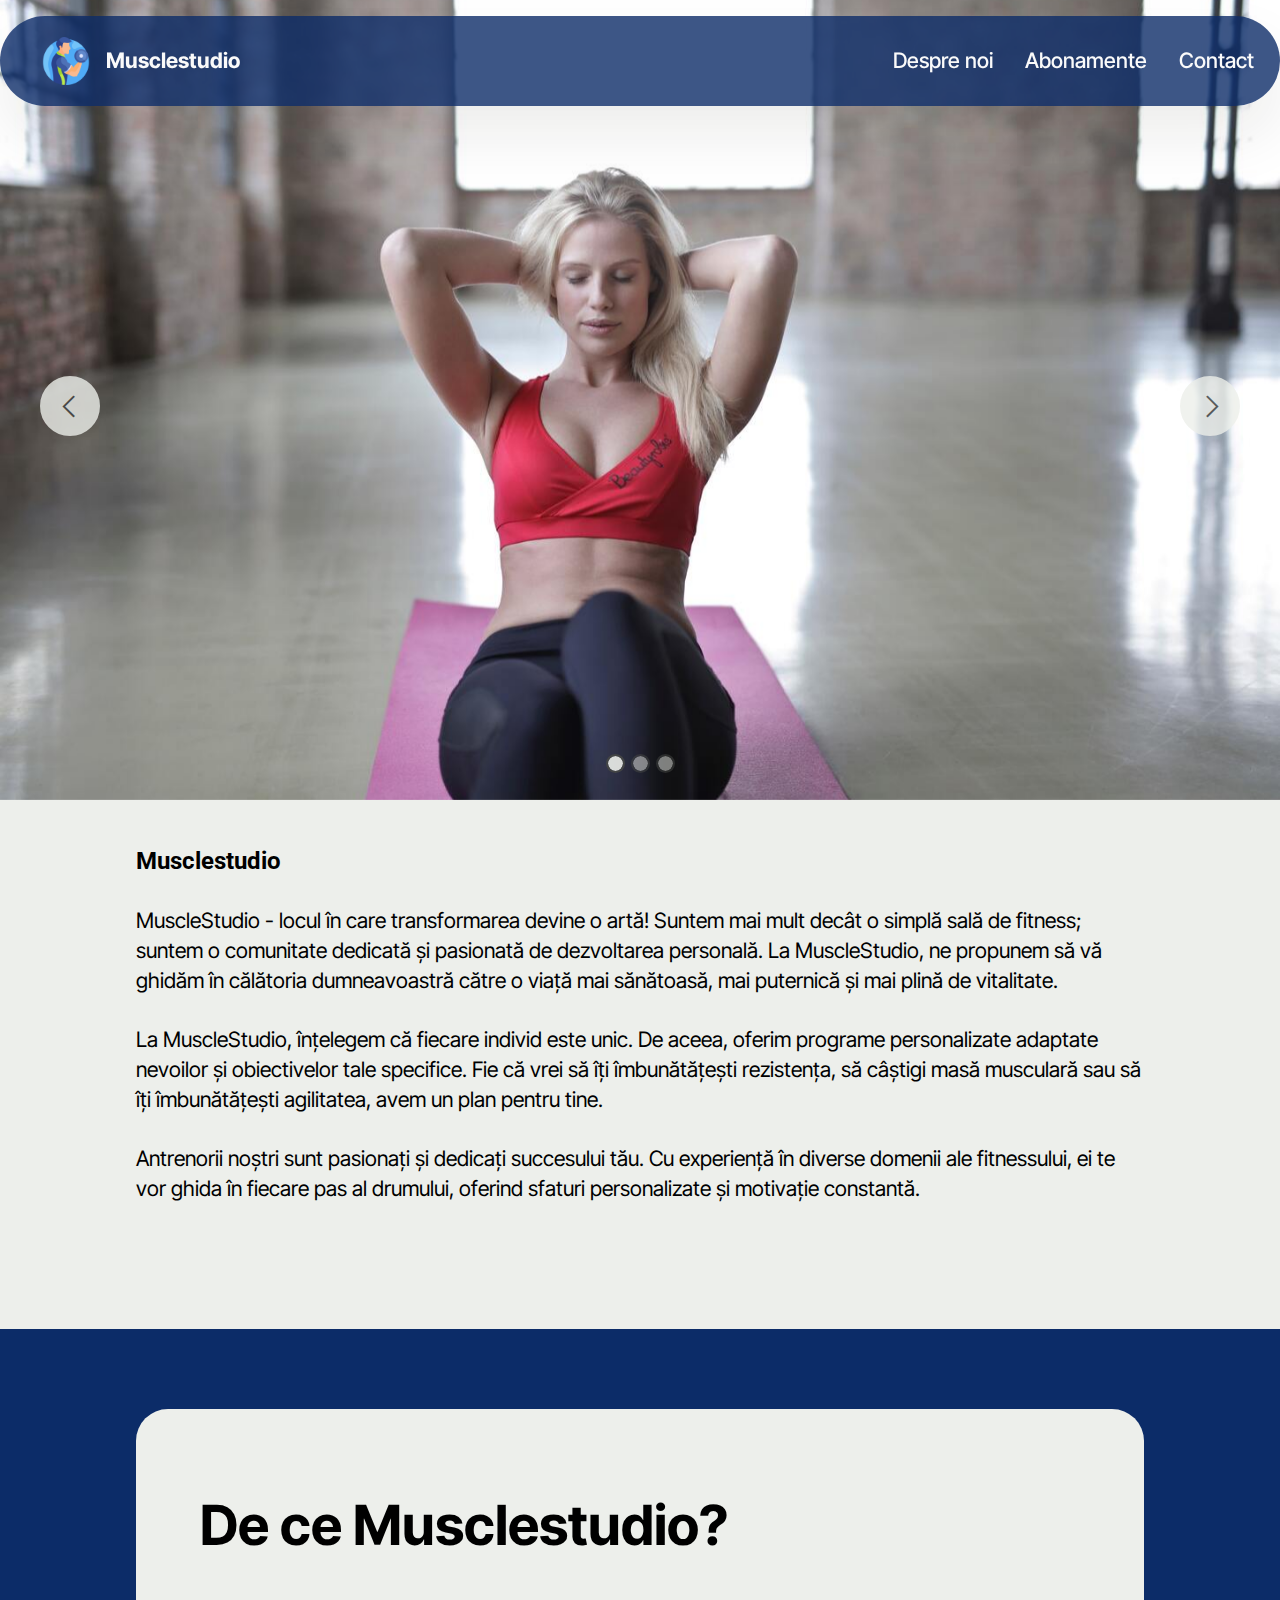
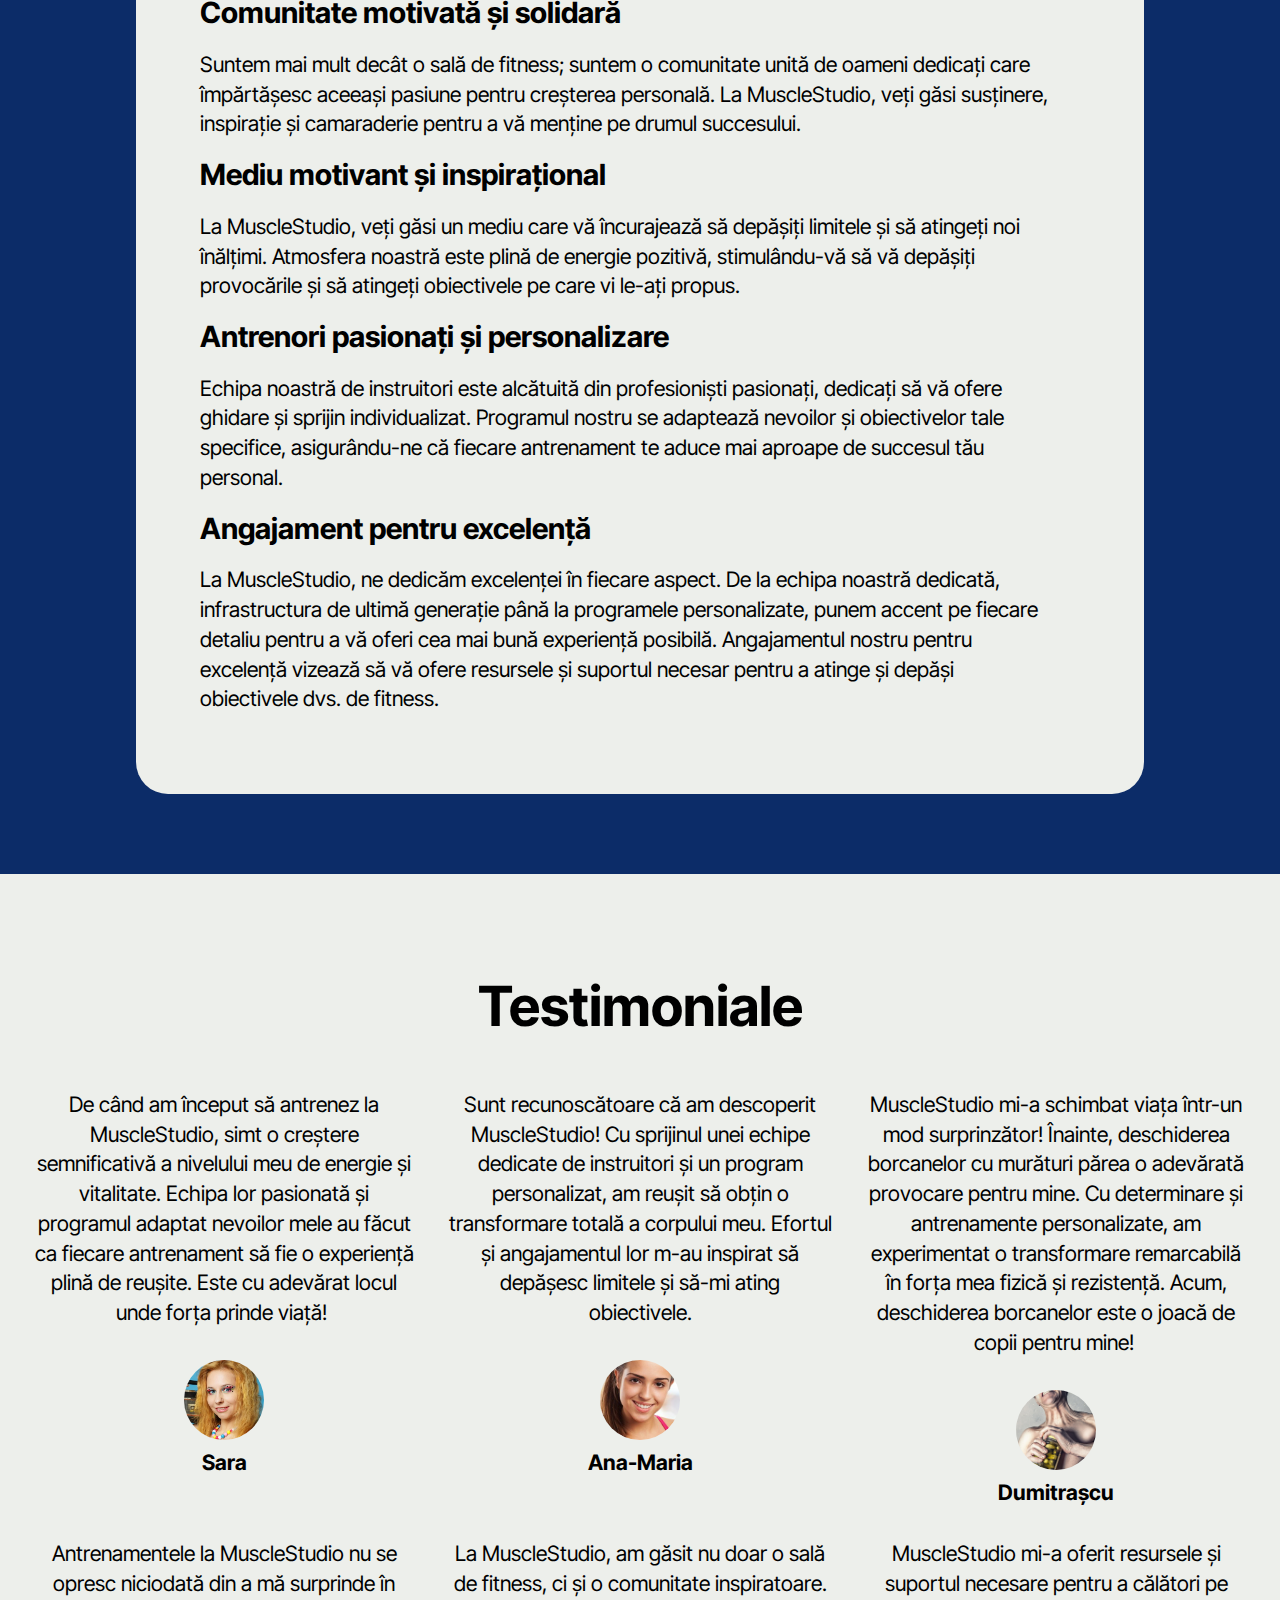
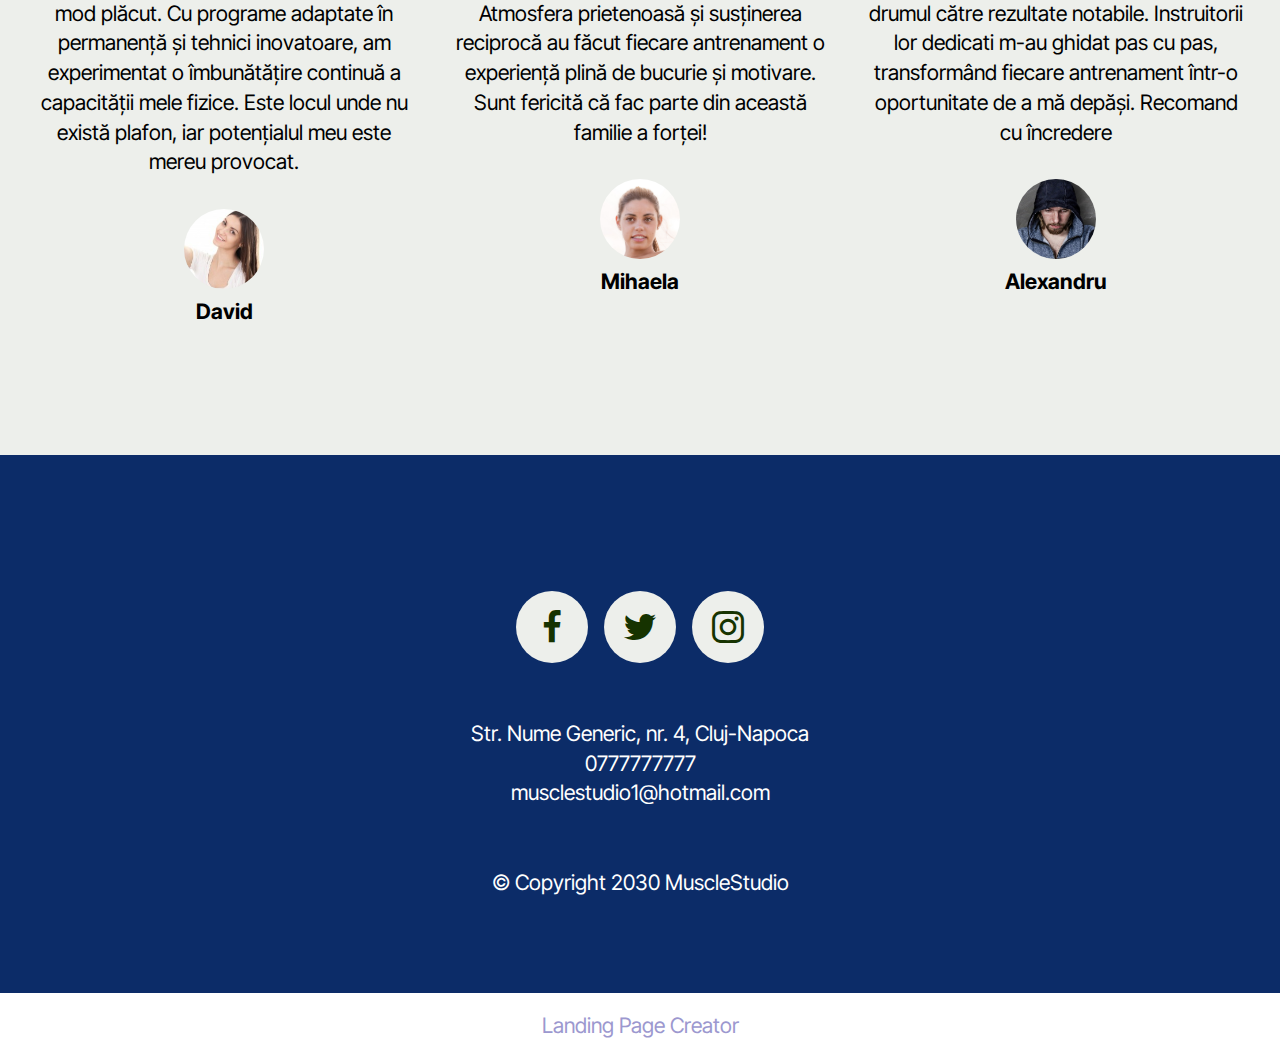
<file: index.html>
<!DOCTYPE html>
<html  >
<head>
  <!-- Site made with Mobirise Website Builder v5.9.13, https://mobirise.com -->
  <meta charset="UTF-8">
  <meta http-equiv="X-UA-Compatible" content="IE=edge">
  <meta name="generator" content="Mobirise v5.9.13, mobirise.com">
  <meta name="viewport" content="width=device-width, initial-scale=1, minimum-scale=1">
  <link rel="shortcut icon" href="assets/images/fitness.png" type="image/x-icon">
  <meta name="description" content="">
  
  
  <title>Despre noi</title>
  <link rel="stylesheet" href="assets/web/assets/mobirise-icons2/mobirise2.css">
  <link rel="stylesheet" href="assets/bootstrap/css/bootstrap.min.css">
  <link rel="stylesheet" href="assets/bootstrap/css/bootstrap-grid.min.css">
  <link rel="stylesheet" href="assets/bootstrap/css/bootstrap-reboot.min.css">
  <link rel="stylesheet" href="assets/dropdown/css/style.css">
  <link rel="stylesheet" href="assets/socicon/css/styles.css">
  <link rel="stylesheet" href="assets/theme/css/style.css">
  <link rel="preload" href="https://fonts.googleapis.com/css?family=Roboto:100,100i,300,300i,400,400i,500,500i,700,700i,900,900i&display=swap" as="style" onload="this.onload=null;this.rel='stylesheet'">
  <noscript><link rel="stylesheet" href="https://fonts.googleapis.com/css?family=Roboto:100,100i,300,300i,400,400i,500,500i,700,700i,900,900i&display=swap"></noscript>
  <link rel="preload" href="https://fonts.googleapis.com/css2?family=Inter+Tight:wght@400;700&display=swap&display=swap" as="style" onload="this.onload=null;this.rel='stylesheet'">
  <noscript><link rel="stylesheet" href="https://fonts.googleapis.com/css2?family=Inter+Tight:wght@400;700&display=swap&display=swap"></noscript>
  <link rel="preload" as="style" href="assets/mobirise/css/mbr-additional.css?v=heJkqC"><link rel="stylesheet" href="assets/mobirise/css/mbr-additional.css?v=heJkqC" type="text/css">

  
  
  
</head>
<body>
  
  <section data-bs-version="5.1" class="menu menu1 cid-u1gtDlePNn" once="menu" id="menu01-m">
	

	<nav class="navbar navbar-dropdown navbar-fixed-top navbar-expand-lg">
		<div class="container">
			<div class="navbar-brand">
				<span class="navbar-logo">
					<a href="https://mobiri.se">
						<img src="assets/images/fitness.png" alt="Mobirise Website Builder" style="height: 3rem;">
					</a>
				</span>
				<span class="navbar-caption-wrap"><a class="navbar-caption text-white display-4" href="https://mobiri.se">Musclestudio</a></span>
			</div>
			<button class="navbar-toggler" type="button" data-toggle="collapse" data-bs-toggle="collapse" data-target="#navbarSupportedContent" data-bs-target="#navbarSupportedContent" aria-controls="navbarNavAltMarkup" aria-expanded="false" aria-label="Toggle navigation">
				<div class="hamburger">
					<span></span>
					<span></span>
					<span></span>
					<span></span>
				</div>
			</button>
			<div class="collapse navbar-collapse" id="navbarSupportedContent">
				<ul class="navbar-nav nav-dropdown nav-right" data-app-modern-menu="true"><li class="nav-item">
						<a class="nav-link link text-white display-4" href="index.html">Despre noi</a>
					</li>
					<li class="nav-item">
						<a class="nav-link link text-white display-4" href="abonamente.html" aria-expanded="false">Abonamente</a>
					</li>
					<li class="nav-item">
						<a class="nav-link link text-white display-4" href="contact.html">Contact</a>
					</li></ul>
				
				
			</div>
		</div>
	</nav>
</section>

<section data-bs-version="5.1" class="slider3 cid-u1fYaG44yx" id="slider03-1">
    
    <div class="carousel slide" id="u1mbAhUwt1" data-ride="carousel" data-bs-ride="carousel" data-interval="5000" data-bs-interval="5000">
        <ol class="carousel-indicators">
            <li data-slide-to="0" data-bs-slide-to="0" class="active" data-target="#u1mbAhUwt1" data-bs-target="#u1mbAhUwt1"></li><li data-slide-to="1" data-bs-slide-to="1" class="" data-target="#u1mbAhUwt1" data-bs-target="#u1mbAhUwt1"></li><li data-slide-to="2" data-bs-slide-to="2" class="" data-target="#u1mbAhUwt1" data-bs-target="#u1mbAhUwt1"></li>
            
            
        </ol>
        <div class="carousel-inner">
            
            
            <div class="carousel-item slider-image item active">
                <div class="item-wrapper">
                    <img class="d-block w-100" src="assets/images/active-activity-1.jpg" alt="Mobirise Website Builder" data-slide-to="1" data-bs-slide-to="1">
                    
                    
                </div>
            </div><div class="carousel-item slider-image item">
                <div class="item-wrapper">
                    <img class="d-block w-100" src="assets/images/active-activity1-1.jpg" alt="Mobirise Website Builder" data-slide-to="2" data-bs-slide-to="2">
                    
                    
                </div>
            </div><div class="carousel-item slider-image item">
                <div class="item-wrapper">
                    <img class="d-block w-100" src="assets/images/active-arms-back-867454.jpg" alt="Mobirise Website Builder" data-slide-to="3" data-bs-slide-to="3">
                    
                    
                </div>
            </div>
        </div>
        <a class="carousel-control carousel-control-prev" role="button" data-slide="prev" data-bs-slide="prev" href="#u1mbAhUwt1">
            <span class="mobi-mbri mobi-mbri-arrow-prev" aria-hidden="true"></span>
            <span class="sr-only visually-hidden">Previous</span>
        </a>
        <a class="carousel-control carousel-control-next" role="button" data-slide="next" data-bs-slide="next" href="#u1mbAhUwt1">
            <span class="mobi-mbri mobi-mbri-arrow-next" aria-hidden="true"></span>
            <span class="sr-only visually-hidden">Next</span>
        </a>
    </div>
</section>

<section data-bs-version="5.1" class="article12 cid-u1gaYtLwbl" id="article12-9">    
    
    <div class="container">
        <div class="row justify-content-center">
            <div class="col-md-12 col-lg-10">
                <h3 class="mbr-section-title mbr-fonts-style mb-4 mt-0 display-1">
                <strong>Musclestudio</strong></h3>
                
                <p class="mbr-text mbr-fonts-style display-7">MuscleStudio - locul în care transformarea devine o artă! Suntem mai mult decât o simplă sală de fitness; suntem o comunitate dedicată și pasionată de dezvoltarea personală. La MuscleStudio, ne propunem să vă ghidăm în călătoria dumneavoastră către o viață mai sănătoasă, mai puternică și mai plină de vitalitate.<br><br>La MuscleStudio, înțelegem că fiecare individ este unic. De aceea, oferim programe personalizate adaptate nevoilor și obiectivelor tale specifice. Fie că vrei să îți îmbunătățești rezistența, să câștigi masă musculară sau să îți îmbunătățești agilitatea, avem un plan pentru tine.<br><br>Antrenorii noștri sunt pasionați și dedicați succesului tău. Cu experiență în diverse domenii ale fitnessului, ei te vor ghida în fiecare pas al drumului, oferind sfaturi personalizate și motivație constantă.<br><br></p>
            </div>
        </div>
    </div>
</section>

<section data-bs-version="5.1" class="article07 cid-u1g1PCFeyc" id="article07-3">
  

  
  
  <div class="container">
    <div class="row justify-content-center">
      <div class="card col-md-12 col-lg-10">
        <div class="card-wrapper">
          <h3 class="card-title mbr-fonts-style mbr-white mt-3 mb-4 display-2">
            <strong>De ce Musclestudio?</strong></h3>
          <div class="row card-box align-left">
            <div class="item features-without-image col-12">
              <div class="item-wrapper">
                <h4 class="mbr-section-subtitle mbr-fonts-style mb-3 display-5"><strong>Comunitate motivată și solidară</strong></h4>
                <p class="mbr-text mbr-fonts-style display-7">
                  Suntem mai mult decât o sală de fitness; suntem o comunitate unită de oameni dedicați care împărtășesc aceeași pasiune pentru creșterea personală. La MuscleStudio, veți găsi susținere, inspirație și camaraderie pentru a vă menține pe drumul succesului.
                </p>
              </div>
            </div>
            <div class="item features-without-image col-12">
              <div class="item-wrapper">
                <h4 class="mbr-section-subtitle mbr-fonts-style mb-3 display-5"><strong>Mediu motivant și inspirațional</strong></h4>
                <p class="mbr-text mbr-fonts-style display-7">La MuscleStudio, veți găsi un mediu care vă încurajează să depășiți limitele și să atingeți noi înălțimi. Atmosfera noastră este plină de energie pozitivă, stimulându-vă să vă depășiți provocările și să atingeți obiectivele pe care vi le-ați propus.<br></p>
              </div>
            </div>
            <div class="item features-without-image col-12">
              <div class="item-wrapper">
                <h4 class="mbr-section-subtitle mbr-fonts-style mb-3 display-5"><strong>Antrenori pasionați și personalizare</strong></h4>
                <p class="mbr-text mbr-fonts-style display-7">Echipa noastră de instruitori este alcătuită din profesioniști pasionați, dedicați să vă ofere ghidare și sprijin individualizat. Programul nostru se adaptează nevoilor și obiectivelor tale specifice, asigurându-ne că fiecare antrenament te aduce mai aproape de succesul tău personal.</p>
              </div>
            </div>
            <div class="item features-without-image col-12">
              <div class="item-wrapper">
                <h4 class="mbr-section-subtitle mbr-fonts-style mb-3 display-5"><strong>Angajament pentru excelență</strong></h4>
                <p class="mbr-text mbr-fonts-style display-7">La MuscleStudio, ne dedicăm excelenței în fiecare aspect. De la echipa noastră dedicată, infrastructura de ultimă generație până la programele personalizate, punem accent pe fiecare detaliu pentru a vă oferi cea mai bună experiență posibilă. Angajamentul nostru pentru excelență vizează să vă ofere resursele și suportul necesar pentru a atinge și depăși obiectivele dvs. de fitness.</p>
              </div>
            </div>
          </div>
          
        </div>
      </div>
    </div>
  </div>
</section>

<section data-bs-version="5.1" class="people05 cid-u1g5ghl7ph" id="people05-5">
	

	
	
	<div class="container">
		<div class="row mb-5 justify-content-center">
			<div class="col-12 mb-0 content-head">
				<h3 class="mbr-section-title mbr-fonts-style align-center mb-0 display-2"><strong>Testimoniale</strong></h3>
				
			</div>
		</div>
		<div class="row">
			<div class="item features-without-image col-12 col-md-6 col-lg-4 active">
				<div class="item-wrapper">
					<div class="card-box align-left">
						<p class="card-text mbr-fonts-style display-7">
							De când am început să antrenez la MuscleStudio, simt o creștere semnificativă a nivelului meu de energie și vitalitate. Echipa lor pasionată și programul adaptat nevoilor mele au făcut ca fiecare antrenament să fie o experiență plină de reușite. Este cu adevărat locul unde forța prinde viață!&nbsp;</p>
						<div class="img-wrapper mt-4 mb-2">
							<img src="assets/images/tape-recorder-3993920.jpeg" alt="" data-slide-to="0" data-bs-slide-to="0">
						</div>
						<h5 class="card-title mbr-fonts-style display-7">
							<strong>Sara</strong></h5>
					</div>
				</div>
			</div>
			<div class="item features-without-image col-12 col-md-6 col-lg-4">
				<div class="item-wrapper">
					<div class="card-box align-left">
						<p class="card-text mbr-fonts-style display-7">
							Sunt recunoscătoare că am descoperit MuscleStudio! Cu sprijinul unei echipe dedicate de instruitori și un program personalizat, am reușit să obțin o transformare totală a corpului meu. Efortul și angajamentul lor m-au inspirat să depășesc limitele și să-mi ating obiectivele.</p>
						<div class="img-wrapper mt-4 mb-2">
							<img src="assets/images/woman-with-dumbbells.jpeg" data-slide-to="1" data-bs-slide-to="1" alt="">
						</div>
						<h5 class="card-title mbr-fonts-style display-7">
							<strong>Ana-Maria</strong></h5>
					</div>
				</div>
			</div>
			<div class="item features-without-image col-12 col-md-6 col-lg-4">
				<div class="item-wrapper">
					<div class="card-box align-left">
						<p class="card-text mbr-fonts-style display-7">
							MuscleStudio mi-a schimbat viața într-un mod surprinzător! Înainte, deschiderea borcanelor cu murături părea o adevărată provocare pentru mine. Cu determinare și antrenamente personalizate, am experimentat o transformare remarcabilă în forța mea fizică și rezistență. Acum, deschiderea borcanelor este o joacă de copii pentru mine!&nbsp;</p>
						<div class="img-wrapper mt-4 mb-2">
							<img src="assets/images/man-641691.jpeg" data-slide-to="2" data-bs-slide-to="2" alt="">
						</div>
						<h5 class="card-title mbr-fonts-style display-7">
							<strong>Dumitrașcu</strong></h5>
					</div>
				</div>
			</div>
			<div class="item features-without-image col-12 col-md-6 col-lg-4">
				<div class="item-wrapper">
					<div class="card-box align-left">
						<p class="card-text mbr-fonts-style display-7">Antrenamentele la MuscleStudio nu se opresc niciodată din a mă surprinde în mod plăcut. Cu programe adaptate în permanență și tehnici inovatoare, am experimentat o îmbunătățire continuă a capacității mele fizice. Este locul unde nu există plafon, iar potențialul meu este mereu provocat.</p>
						<div class="img-wrapper mt-4 mb-2">
							<img src="assets/images/young-woman-working-out.jpeg" data-slide-to="4" data-bs-slide-to="4" alt="">
						</div>
						<h5 class="card-title mbr-fonts-style display-7">
							<strong>David</strong>
						</h5>
					</div>
				</div>
			</div>
			<div class="item features-without-image col-12 col-md-6 col-lg-4">
				<div class="item-wrapper">
					<div class="card-box align-left">
						<p class="card-text mbr-fonts-style display-7">
							La MuscleStudio, am găsit nu doar o sală de fitness, ci și o comunitate inspiratoare. Atmosfera prietenoasă și susținerea reciprocă au făcut fiecare antrenament o experiență plină de bucurie și motivare. Sunt fericită că fac parte din această familie a forței!
						</p>
						<div class="img-wrapper mt-4 mb-2">
							<img src="assets/images/fit-woman.jpeg" data-slide-to="6" data-bs-slide-to="6" alt="">
						</div>
						<h5 class="card-title mbr-fonts-style display-7"><strong>Mihaela</strong></h5>
					</div>
				</div>
			</div>
			<div class="item features-without-image col-12 col-md-6 col-lg-4">
				<div class="item-wrapper">
					<div class="card-box align-left">
						<p class="card-text mbr-fonts-style display-7">
							MuscleStudio mi-a oferit resursele și suportul necesare pentru a călători pe drumul către rezultate notabile. Instruitorii lor dedicati m-au ghidat pas cu pas, transformând fiecare antrenament într-o oportunitate de a mă depăși. Recomand cu încredere
						</p>
						<div class="img-wrapper mt-4 mb-2">
							<img src="assets/images/man-2037255.jpeg" data-slide-to="7" data-bs-slide-to="7" alt="">
						</div>
						<h5 class="card-title mbr-fonts-style display-7">
							<strong>Alexandru</strong></h5>
					</div>
				</div>
			</div>
		</div>
	</div>
</section>

<section data-bs-version="5.1" class="footer3 cid-u1g8VAeqAU" once="footers" id="footer03-6">

        

    

    <div class="container">
        <div class="row">
            

            <div class="col-12 mt-4">
                <div class="social-row">
                    <div class="soc-item">
                        <a href="https://www.facebook.com/CroppedBoomerMemes?locale=ro_RO" target="_blank">
                            <span class="mbr-iconfont display-7 socicon-facebook socicon"></span>
                        </a>
                    </div>
                    <div class="soc-item">
                        <a href="http://twitter.com/FortniteBRiri.se/" target="_blank">
                            <span class="mbr-iconfont socicon-twitter socicon"></span>
                        </a>
                    </div>
                    <div class="soc-item">
                        <a href="https://www.instagram.com/chieffkeeffsossa/?hl=ro" target="_blank">
                            <span class="mbr-iconfont socicon-instagram socicon"></span>
                        </a>
                    </div>
                    
                    
                </div>
            </div>
            <div class="col-12 mt-5">
                <p class="mbr-fonts-style copyright display-7">Str. Nume Generic, nr. 4, Cluj-Napoca
<br>0777777777
<br>musclestudio1@hotmail.com
<br>
<br>
<br>© Copyright 2030 MuscleStudio</p>
            </div>
        </div>
    </div>
</section><section class="display-7" style="padding: 0;align-items: center;justify-content: center;flex-wrap: wrap;    align-content: center;display: flex;position: relative;height: 4rem;"><a href="https://mobiri.se/3131096" style="flex: 1 1;height: 4rem;position: absolute;width: 100%;z-index: 1;"><img alt="" style="height: 4rem;" src="[data-uri]"></a><p style="margin: 0;text-align: center;" class="display-7">&#8204;</p><a style="z-index:1" href="https://mobirise.com/builder/landing-page-builder.html">Landing Page Creator</a></section><script src="assets/bootstrap/js/bootstrap.bundle.min.js"></script>  <script src="assets/smoothscroll/smooth-scroll.js"></script>  <script src="assets/ytplayer/index.js"></script>  <script src="assets/dropdown/js/navbar-dropdown.js"></script>  <script src="assets/theme/js/script.js"></script>  
  
  
</body>
</html>
</file>
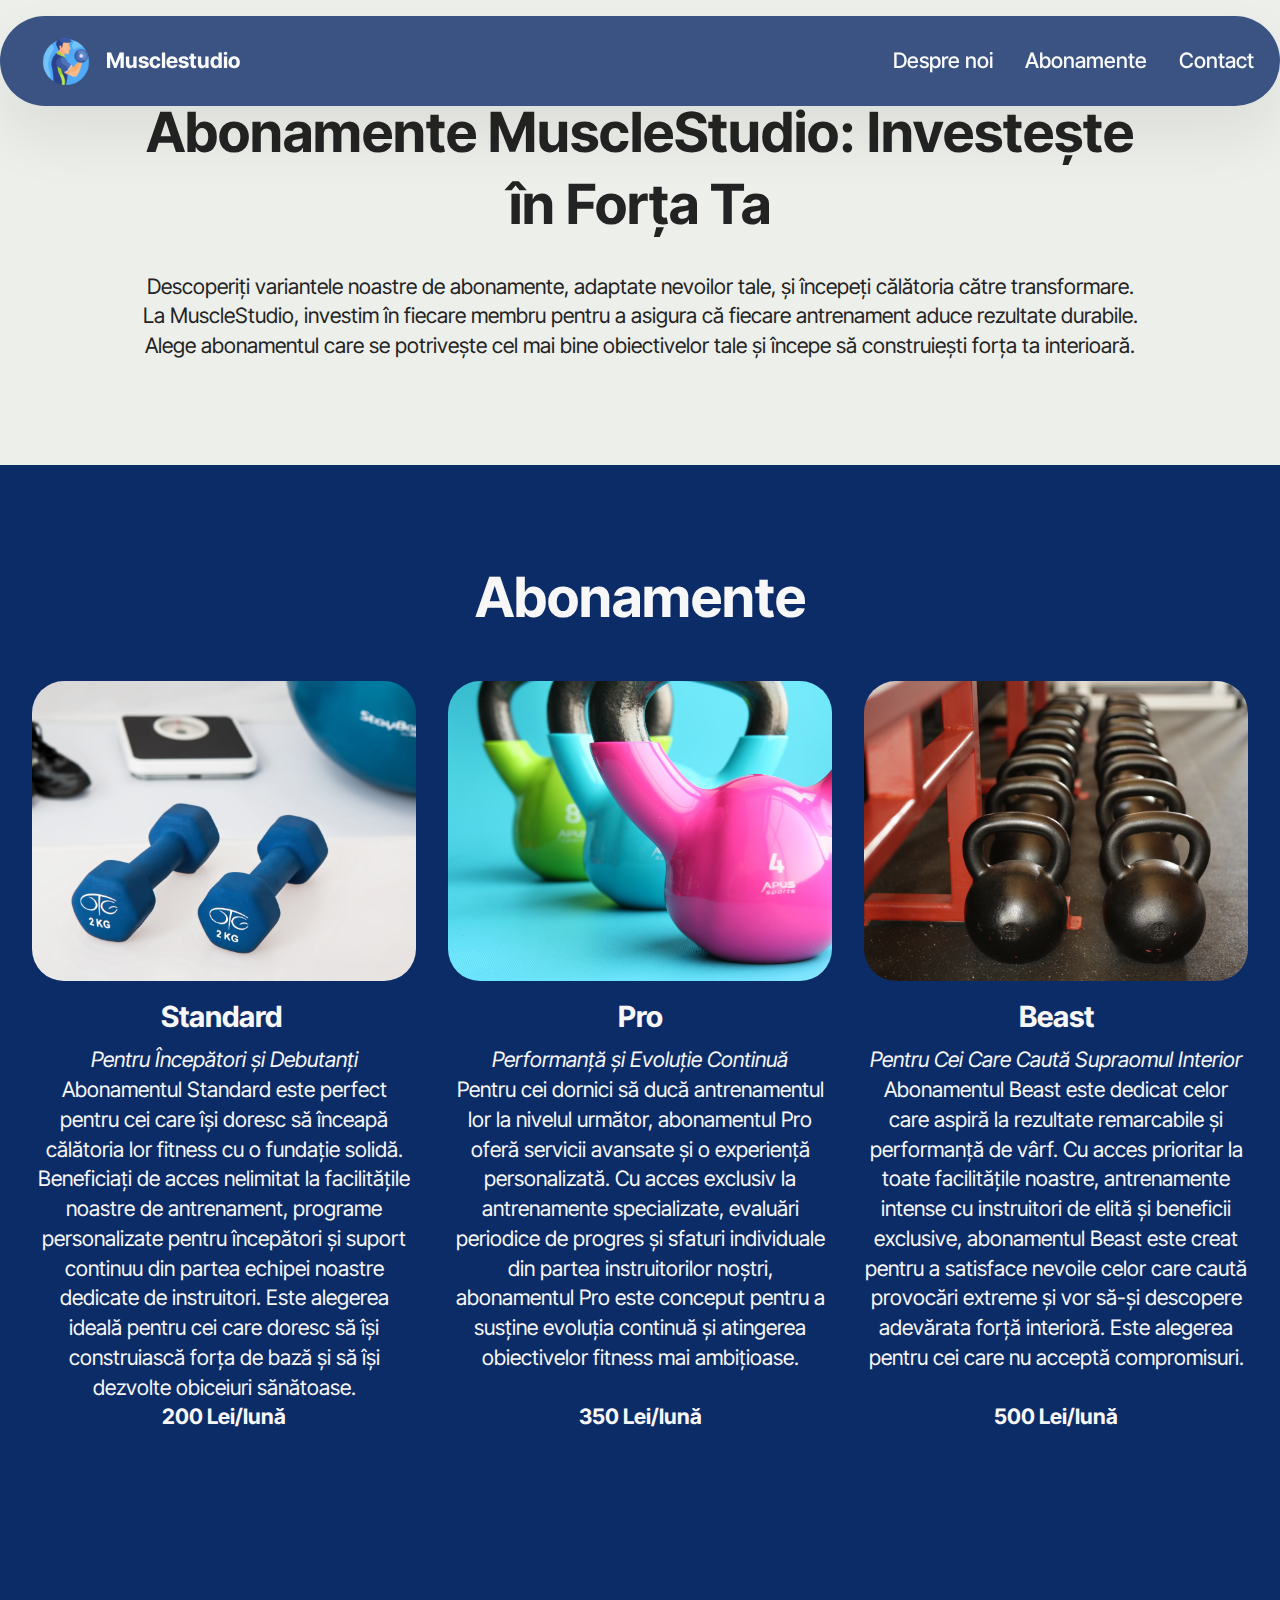
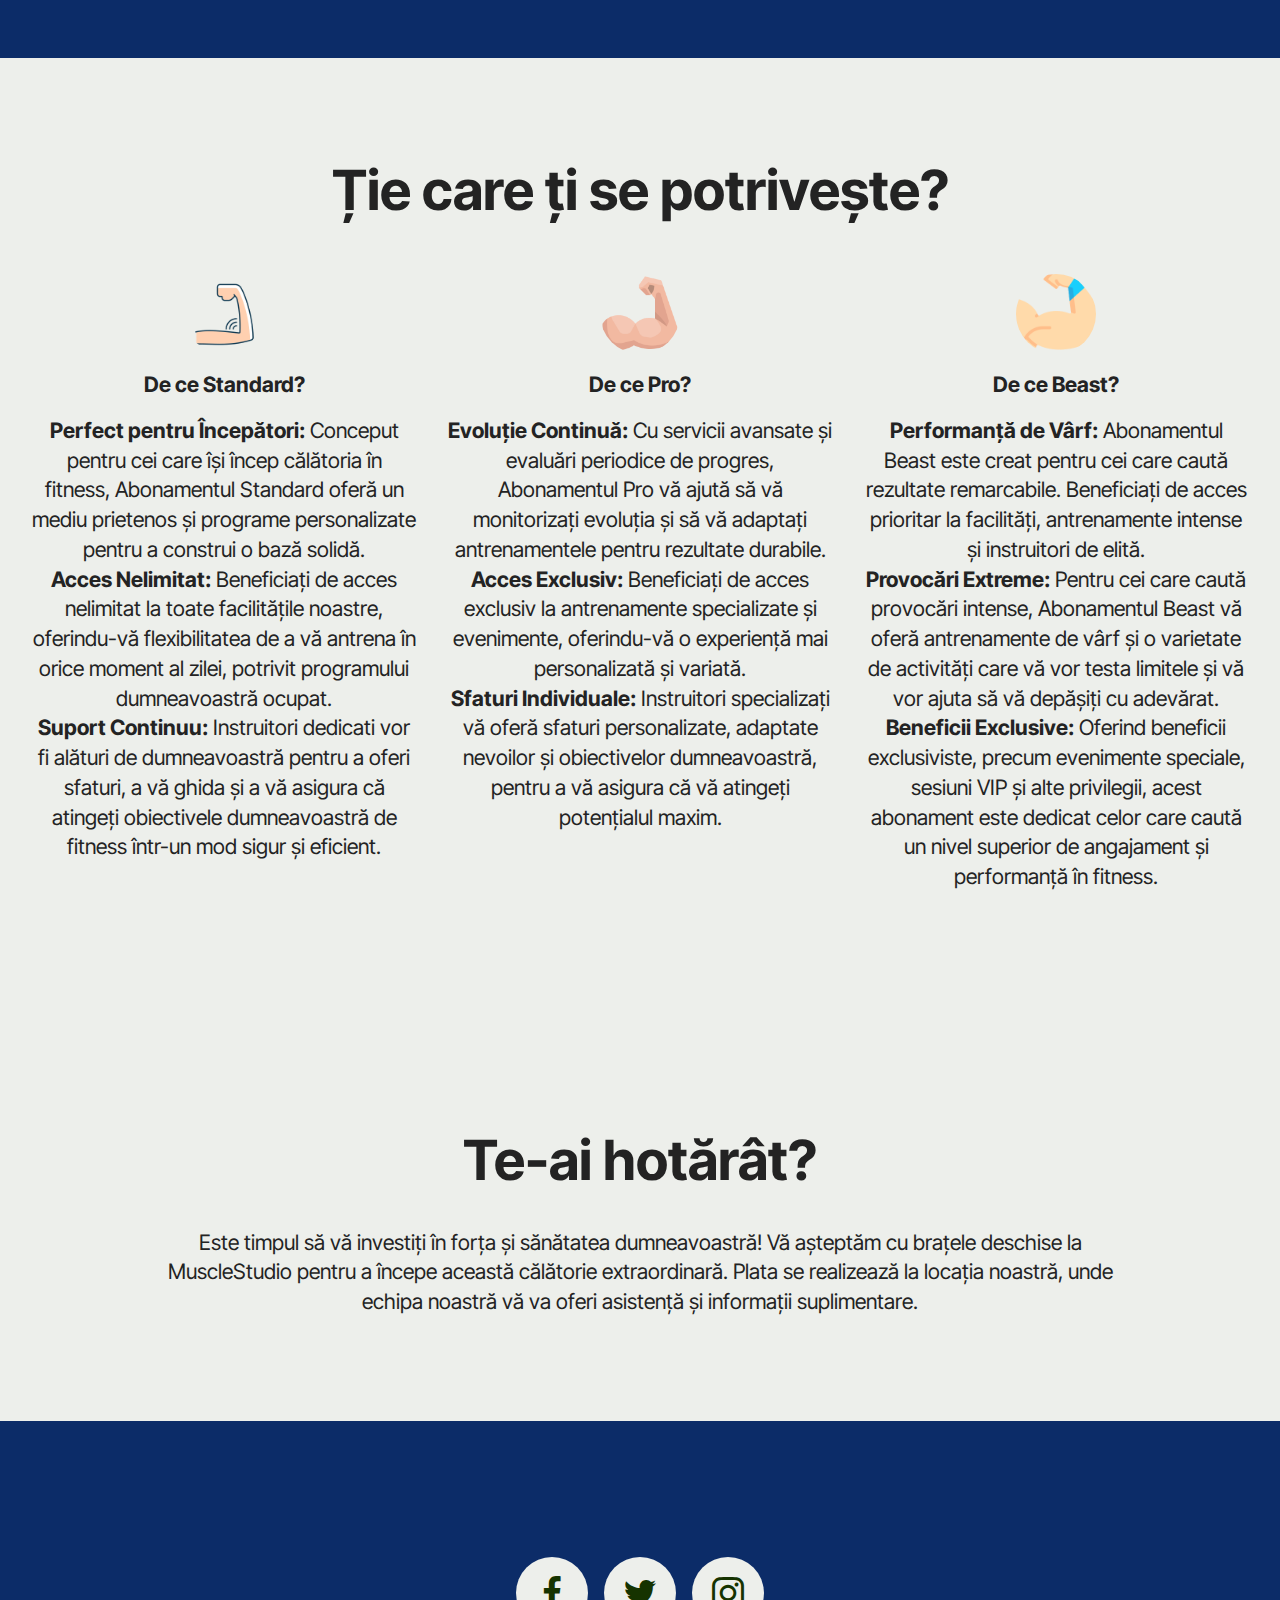
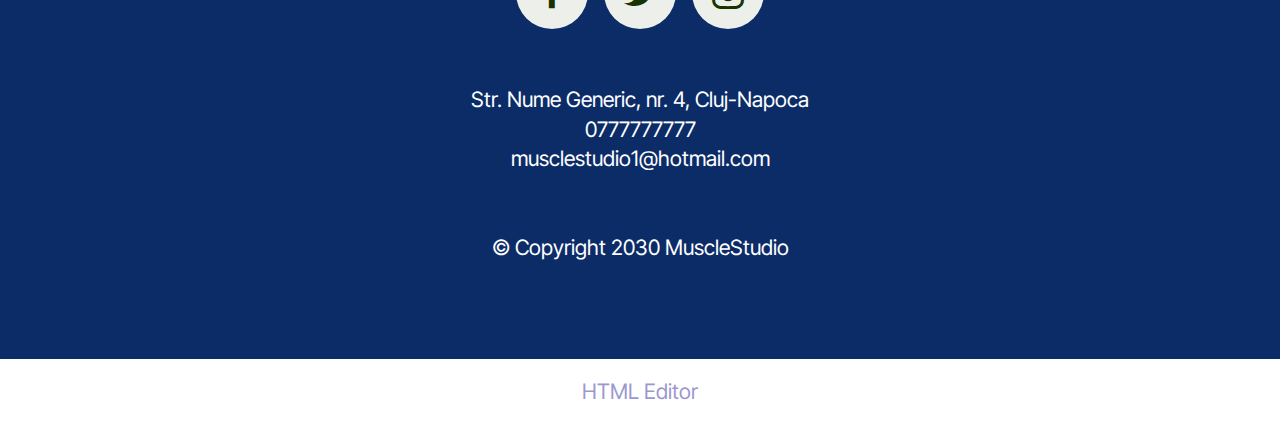
<file: abonamente.html>
<!DOCTYPE html>
<html  >
<head>
  <!-- Site made with Mobirise Website Builder v5.9.13, https://mobirise.com -->
  <meta charset="UTF-8">
  <meta http-equiv="X-UA-Compatible" content="IE=edge">
  <meta name="generator" content="Mobirise v5.9.13, mobirise.com">
  <meta name="viewport" content="width=device-width, initial-scale=1, minimum-scale=1">
  <link rel="shortcut icon" href="assets/images/fitness.png" type="image/x-icon">
  <meta name="description" content="">
  
  
  <title>Abonamente</title>
  <link rel="stylesheet" href="assets/web/assets/mobirise-icons2/mobirise2.css">
  <link rel="stylesheet" href="assets/bootstrap/css/bootstrap.min.css">
  <link rel="stylesheet" href="assets/bootstrap/css/bootstrap-grid.min.css">
  <link rel="stylesheet" href="assets/bootstrap/css/bootstrap-reboot.min.css">
  <link rel="stylesheet" href="assets/dropdown/css/style.css">
  <link rel="stylesheet" href="assets/socicon/css/styles.css">
  <link rel="stylesheet" href="assets/theme/css/style.css">
  <link rel="preload" href="https://fonts.googleapis.com/css?family=Roboto:100,100i,300,300i,400,400i,500,500i,700,700i,900,900i&display=swap" as="style" onload="this.onload=null;this.rel='stylesheet'">
  <noscript><link rel="stylesheet" href="https://fonts.googleapis.com/css?family=Roboto:100,100i,300,300i,400,400i,500,500i,700,700i,900,900i&display=swap"></noscript>
  <link rel="preload" href="https://fonts.googleapis.com/css2?family=Inter+Tight:wght@400;700&display=swap&display=swap" as="style" onload="this.onload=null;this.rel='stylesheet'">
  <noscript><link rel="stylesheet" href="https://fonts.googleapis.com/css2?family=Inter+Tight:wght@400;700&display=swap&display=swap"></noscript>
  <link rel="preload" as="style" href="assets/mobirise/css/mbr-additional.css?v=VNY387"><link rel="stylesheet" href="assets/mobirise/css/mbr-additional.css?v=VNY387" type="text/css">

  
  
  
</head>
<body>
  
  <section data-bs-version="5.1" class="menu menu1 cid-u1fR91ZDEb" once="menu" id="menu01-7">
	

	<nav class="navbar navbar-dropdown navbar-fixed-top navbar-expand-lg">
		<div class="container">
			<div class="navbar-brand">
				<span class="navbar-logo">
					<a href="https://mobiri.se">
						<img src="assets/images/fitness.png" alt="Mobirise Website Builder" style="height: 3rem;">
					</a>
				</span>
				<span class="navbar-caption-wrap"><a class="navbar-caption text-white display-4" href="https://mobiri.se">Musclestudio</a></span>
			</div>
			<button class="navbar-toggler" type="button" data-toggle="collapse" data-bs-toggle="collapse" data-target="#navbarSupportedContent" data-bs-target="#navbarSupportedContent" aria-controls="navbarNavAltMarkup" aria-expanded="false" aria-label="Toggle navigation">
				<div class="hamburger">
					<span></span>
					<span></span>
					<span></span>
					<span></span>
				</div>
			</button>
			<div class="collapse navbar-collapse" id="navbarSupportedContent">
				<ul class="navbar-nav nav-dropdown nav-right" data-app-modern-menu="true"><li class="nav-item">
						<a class="nav-link link text-white display-4" href="index.html">Despre noi</a>
					</li>
					<li class="nav-item">
						<a class="nav-link link text-white display-4" href="abonamente.html" aria-expanded="false">Abonamente</a>
					</li>
					<li class="nav-item">
						<a class="nav-link link text-white display-4" href="contact.html">Contact</a>
					</li></ul>
				
				
			</div>
		</div>
	</nav>
</section>

<section data-bs-version="5.1" class="article11 cid-u1ghtj95Zk" id="article11-b">
    

    
    
    <div class="container">
        <div class="row justify-content-center">
            <div class="title col-md-12 col-lg-10">
                <h3 class="mbr-section-title mbr-fonts-style align-center mt-0 mb-0 display-2"><strong>Abonamente MuscleStudio: Investește în Forța Ta</strong></h3>
                <h4 class="mbr-section-subtitle align-center mbr-fonts-style mt-4 display-7">Descoperiți variantele noastre de abonamente, adaptate nevoilor tale, și începeți călătoria către transformare. La MuscleStudio, investim în fiecare membru pentru a asigura că fiecare antrenament aduce rezultate durabile. Alege abonamentul care se potrivește cel mai bine obiectivelor tale și începe să construiești forța ta interioară.</h4>
                
            </div>
        </div>
    </div>
</section>

<section data-bs-version="5.1" class="features03 cid-u1ghknK33U" id="features03-a">
	
	
	<div class="container">
		<div class="row justify-content-center mb-5">
			<div class="col-12 content-head">
				<div class="mbr-section-head">
					<h4 class="mbr-section-title mbr-fonts-style align-center mb-0 display-2">
						<strong>Abonamente</strong></h4>
					
				</div>
			</div>
		</div>
		<div class="row">
			<div class="item features-image col-12 col-md-6 col-lg-4 active">
				<div class="item-wrapper">
					<div class="item-img mb-3">
						<img src="assets/images/aerobics.jpg" alt="Mobirise Website Builder" title="">
					</div>
					<div class="item-content align-left">
						<h5 class="item-title mbr-fonts-style mt-0 mb-2 display-5">
							<strong>Standard&nbsp;</strong></h5>
						<p class="mbr-text mbr-fonts-style mb-3 display-7"><em>Pentru Începători și Debutanți<br></em>Abonamentul Standard este perfect pentru cei care își doresc să înceapă călătoria lor fitness cu o fundație solidă. Beneficiați de acces nelimitat la facilitățile noastre de antrenament, programe personalizate pentru începători și suport continuu din partea echipei noastre dedicate de instruitori. Este alegerea ideală pentru cei care doresc să își construiască forța de bază și să își dezvolte obiceiuri sănătoase.<br><strong>200 Lei/lună</strong></p>
						
					</div>
				</div>
			</div>
			<div class="item features-image col-12 col-md-6 col-lg-4">
				<div class="item-wrapper">
					<div class="item-img mb-3">
						<img src="assets/images/bright-close-up-color-221247.jpg" alt="Mobirise Website Builder" title="" data-slide-to="1" data-bs-slide-to="1">
					</div>
					<div class="item-content align-left">
						<h5 class="item-title mbr-fonts-style mb-2 mt-0 display-5">
							<strong>Pro</strong></h5>
						<p class="mbr-text mbr-fonts-style mb-3 display-7"><em>Performanță și Evoluție Continuă<br></em>Pentru cei dornici să ducă antrenamentul lor la nivelul următor, abonamentul Pro oferă servicii avansate și o experiență personalizată. Cu acces exclusiv la antrenamente specializate, evaluări periodice de progres și sfaturi individuale din partea instruitorilor noștri, abonamentul Pro este conceput pentru a susține evoluția continuă și atingerea obiectivelor fitness mai ambițioase.<br><br><strong>350 Lei/lună</strong></p>
						
					</div>
				</div>
			</div>
			<div class="item features-image col-12 col-md-6 col-lg-4">
				<div class="item-wrapper">
					<div class="item-img mb-3">
						<img src="assets/images/athlete-barbell.jpg" alt="Mobirise Website Builder" title="" data-slide-to="2" data-bs-slide-to="2">
					</div>
					<div class="item-content align-left">
						<h5 class="item-title mbr-fonts-style mb-2 mt-0 display-5">
						    <strong>Beast</strong></h5>
						<p class="mbr-text mbr-fonts-style mb-3 display-7"><em>Pentru Cei Care Caută Supraomul Interior<br></em>Abonamentul Beast este dedicat celor care aspiră la rezultate remarcabile și performanță de vârf. Cu acces prioritar la toate facilitățile noastre, antrenamente intense cu instruitori de elită și beneficii exclusive, abonamentul Beast este creat pentru a satisface nevoile celor care caută provocări extreme și vor să-și descopere adevărata forță interioră. Este alegerea pentru cei care nu acceptă compromisuri.<br><br><strong>500 Lei/lună</strong><br>
<br>
<br>
<br>
<br>
<br>
<br>
						</p>
						
					</div>
				</div>
			</div>
		</div>
	</div>
</section>

<section data-bs-version="5.1" class="features16 cid-u1gkGmRf20" id="features016-d">  
  
  
  
  <div class="container">
    <div class="row justify-content-center mb-5">
      <div class="col-12 content-head">
        <h4 class="mbr-section-title mbr-fonts-style align-center mb-0 display-2"><strong>Ție care ți se potrivește?</strong></h4>
        
      </div>
    </div>
    <div class="row justify-content-center">
      <div class="item features-without-image col-12 col-lg-4">
        <div class="item-wrapper">
          <div class="card-box">
            <div class="img-box">
              <div class="image-wrapper mb-3">
                <img src="assets/images/weakness-1.png" alt="Mobirise Website Builder">
              </div>
            </div>
            <h4 class="card-title mbr-fonts-style mb-0 display-7">
              <strong>De ce Standard?</strong></h4>
            <h5 class="card-text mbr-fonts-style mt-3 display-7"><strong>Perfect pentru Începători:</strong> Conceput pentru cei care își încep călătoria în fitness, Abonamentul Standard oferă un mediu prietenos și programe personalizate pentru a construi o bază solidă.
<div>
</div><div><strong>Acces Nelimitat:</strong> Beneficiați de acces nelimitat la toate facilitățile noastre, oferindu-vă flexibilitatea de a vă antrena în orice moment al zilei, potrivit programului dumneavoastră ocupat.
</div><div><strong>Suport Continuu:</strong> Instruitori dedicati vor fi alături de dumneavoastră pentru a oferi sfaturi, a vă ghida și a vă asigura că atingeți obiectivele dumneavoastră de fitness într-un mod sigur și eficient.</div><div>
</div></h5>
            <div class="link-wrap">
              
            </div>
          </div>
        </div>
      </div>
      <div class="item features-without-image col-12 col-lg-4">
        <div class="item-wrapper">
          <div class="card-box">
            <div class="img-box">
              <div class="image-wrapper mb-3">
                <img src="assets/images/muscle-6.png" alt="Mobirise Website Builder">
              </div>
            </div>
            <h4 class="card-title mbr-fonts-style mb-0 display-7">
              <strong>De ce Pro?</strong></h4>
            <h5 class="card-text mbr-fonts-style mt-3 display-7"><strong>Evoluție Continuă:</strong> Cu servicii avansate și evaluări periodice de progres, Abonamentul Pro vă ajută să vă monitorizați evoluția și să vă adaptați antrenamentele pentru rezultate durabile.
<div>
</div><div><strong>Acces Exclusiv:</strong> Beneficiați de acces exclusiv la antrenamente specializate și evenimente, oferindu-vă o experiență mai personalizată și variată.
</div><div><strong>Sfaturi Individuale:</strong> Instruitori specializați vă oferă sfaturi personalizate, adaptate nevoilor și obiectivelor dumneavoastră, pentru a vă asigura că vă atingeți potențialul maxim.</div><div>
</div></h5>
            <div class="link-wrap">
              
            </div>
          </div>
        </div>
      </div>
      <div class="item features-without-image col-12 col-lg-4">
        <div class="item-wrapper">
          <div class="card-box">
            <div class="img-box">
              <div class="image-wrapper mb-3">
                <img src="assets/images/strong-4.png" alt="Mobirise Website Builder">
              </div>
            </div>
            <h4 class="card-title mbr-fonts-style mb-0 display-7">
              <strong>De ce Beast?</strong></h4>
            <h5 class="card-text mbr-fonts-style mt-3 display-7"><strong>Performanță de Vârf:</strong> Abonamentul Beast este creat pentru cei care caută rezultate remarcabile. Beneficiați de acces prioritar la facilități, antrenamente intense și instruitori de elită.
<div>
</div><div><strong>Provocări Extreme:</strong> Pentru cei care caută provocări intense, Abonamentul Beast vă oferă antrenamente de vârf și o varietate de activități care vă vor testa limitele și vă vor ajuta să vă depășiți cu adevărat.
</div><div><strong>Beneficii Exclusive:</strong> Oferind beneficii exclusiviste, precum evenimente speciale, sesiuni VIP și alte privilegii, acest abonament este dedicat celor care caută un nivel superior de angajament și performanță în fitness.</div><div>
</div></h5>
            <div class="link-wrap">
              
            </div>
          </div>
        </div>
      </div>
    </div>
  </div>
</section>

<section data-bs-version="5.1" class="article11 cid-u1gnfFz3va" id="article11-e">
    

    
    
    <div class="container">
        <div class="row justify-content-center">
            <div class="title col-md-12 col-lg-10">
                <h3 class="mbr-section-title mbr-fonts-style align-center mt-0 mb-0 display-2">
                <strong>Te-ai hotărât?</strong></h3>
                <h4 class="mbr-section-subtitle align-center mbr-fonts-style mt-4 display-7">Este timpul să vă investiți în forța și sănătatea dumneavoastră! Vă așteptăm cu brațele deschise la MuscleStudio pentru a începe această călătorie extraordinară. Plata se realizează la locația noastră, unde echipa noastră vă va oferi asistență și informații suplimentare.</h4>
                
            </div>
        </div>
    </div>
</section>

<section data-bs-version="5.1" class="footer3 cid-u1g8VAeqAU" once="footers" id="footer03-8">

        

    

    <div class="container">
        <div class="row">
            

            <div class="col-12 mt-4">
                <div class="social-row">
                    <div class="soc-item">
                        <a href="https://www.facebook.com/CroppedBoomerMemes?locale=ro_RO" target="_blank">
                            <span class="mbr-iconfont display-7 socicon-facebook socicon"></span>
                        </a>
                    </div>
                    <div class="soc-item">
                        <a href="http://twitter.com/FortniteBRiri.se/" target="_blank">
                            <span class="mbr-iconfont socicon-twitter socicon"></span>
                        </a>
                    </div>
                    <div class="soc-item">
                        <a href="https://www.instagram.com/chieffkeeffsossa/?hl=ro" target="_blank">
                            <span class="mbr-iconfont socicon-instagram socicon"></span>
                        </a>
                    </div>
                    
                    
                </div>
            </div>
            <div class="col-12 mt-5">
                <p class="mbr-fonts-style copyright display-7">Str. Nume Generic, nr. 4, Cluj-Napoca
<br>0777777777
<br>musclestudio1@hotmail.com
<br>
<br>
<br>© Copyright 2030 MuscleStudio</p>
            </div>
        </div>
    </div>
</section><section class="display-7" style="padding: 0;align-items: center;justify-content: center;flex-wrap: wrap;    align-content: center;display: flex;position: relative;height: 4rem;"><a href="https://mobiri.se/3131096" style="flex: 1 1;height: 4rem;position: absolute;width: 100%;z-index: 1;"><img alt="" style="height: 4rem;" src="[data-uri]"></a><p style="margin: 0;text-align: center;" class="display-7">&#8204;</p><a style="z-index:1" href="https://mobirise.com/html-editor.html">HTML Editor</a></section><script src="assets/bootstrap/js/bootstrap.bundle.min.js"></script>  <script src="assets/smoothscroll/smooth-scroll.js"></script>  <script src="assets/ytplayer/index.js"></script>  <script src="assets/dropdown/js/navbar-dropdown.js"></script>  <script src="assets/theme/js/script.js"></script>  
  
  
</body>
</html>
</file>
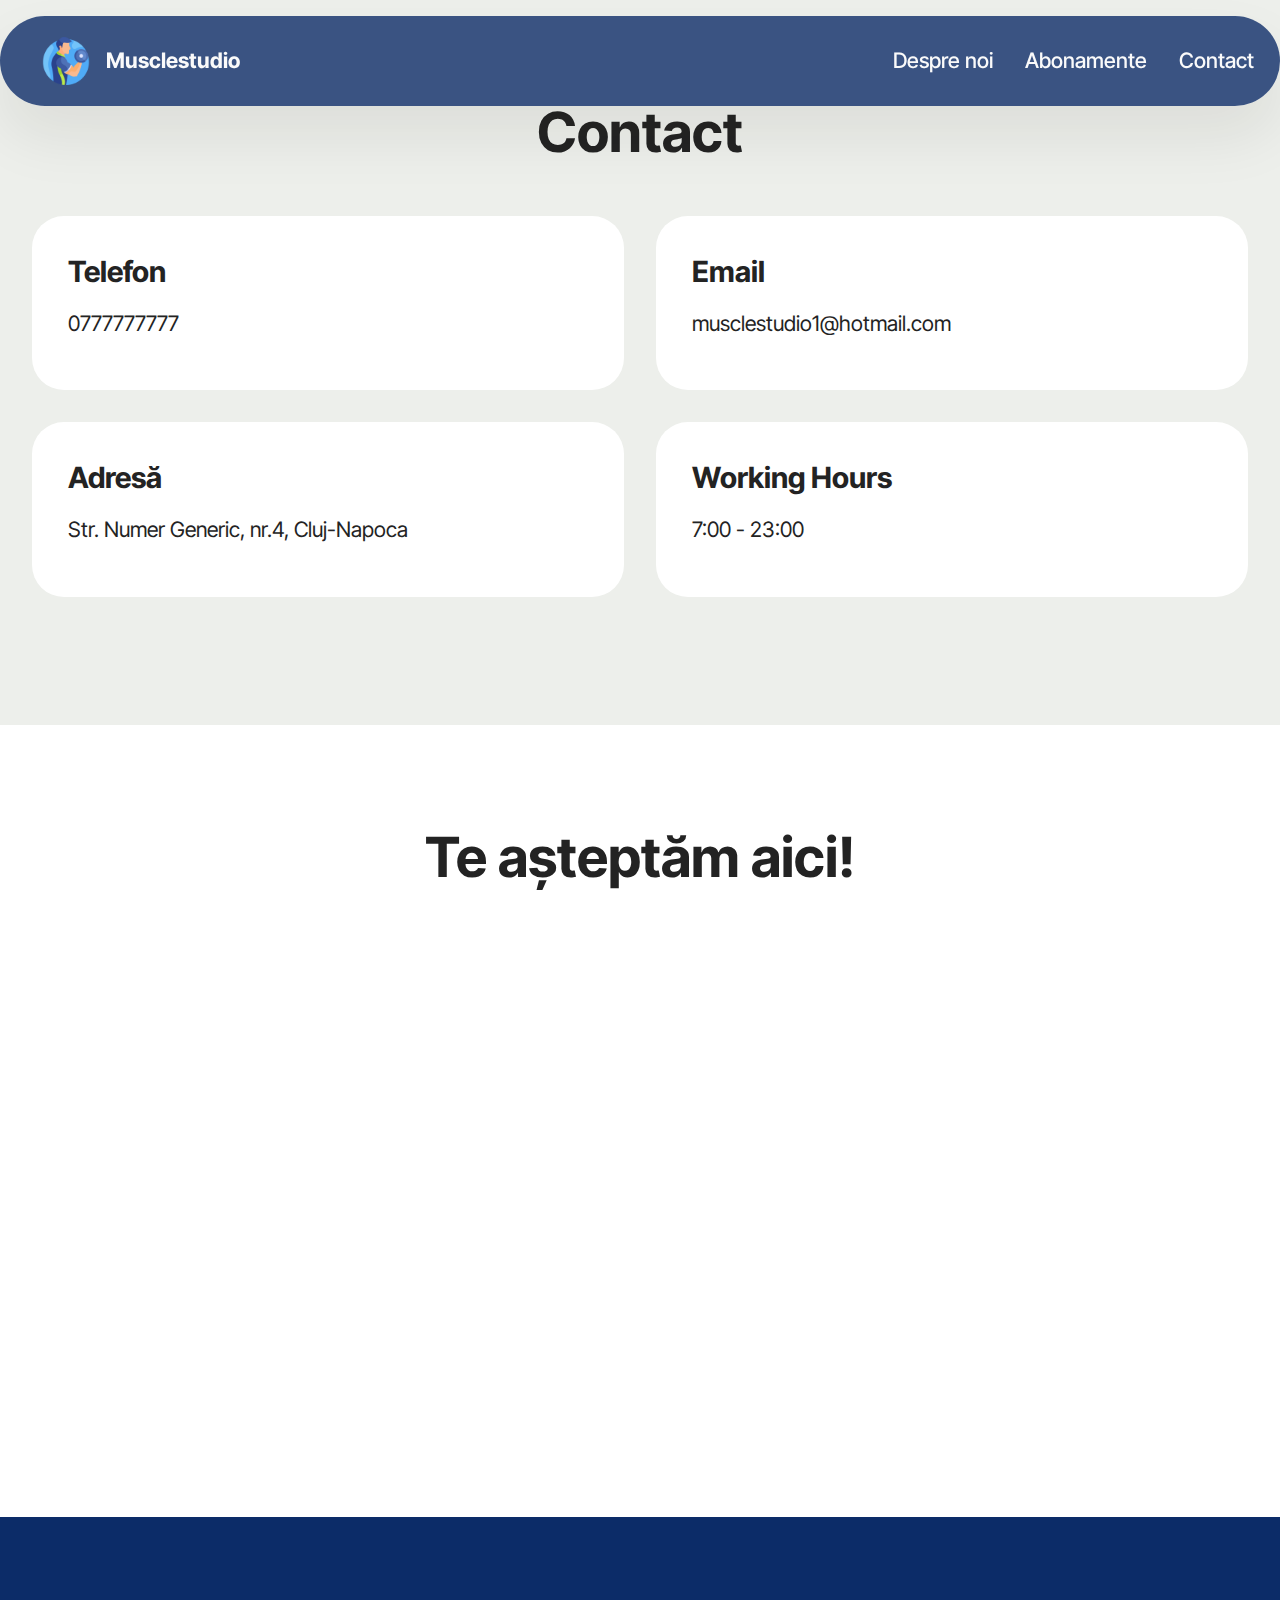
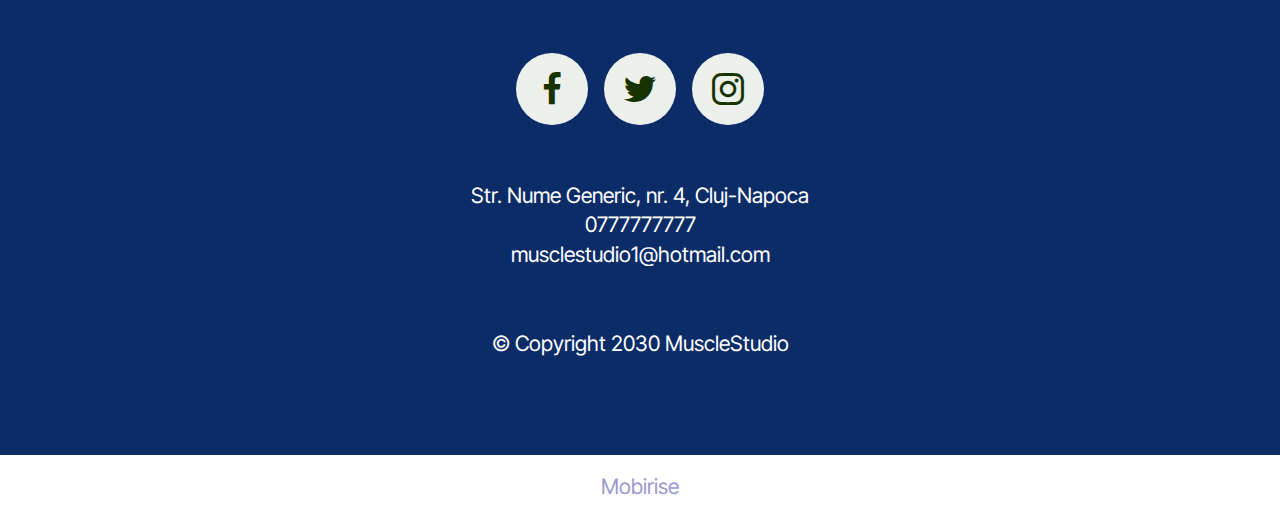
<file: contact.html>
<!DOCTYPE html>
<html  >
<head>
  <!-- Site made with Mobirise Website Builder v5.9.13, https://mobirise.com -->
  <meta charset="UTF-8">
  <meta http-equiv="X-UA-Compatible" content="IE=edge">
  <meta name="generator" content="Mobirise v5.9.13, mobirise.com">
  <meta name="viewport" content="width=device-width, initial-scale=1, minimum-scale=1">
  <link rel="shortcut icon" href="assets/images/fitness.png" type="image/x-icon">
  <meta name="description" content="">
  
  
  <title>Contact</title>
  <link rel="stylesheet" href="assets/web/assets/mobirise-icons2/mobirise2.css">
  <link rel="stylesheet" href="assets/bootstrap/css/bootstrap.min.css">
  <link rel="stylesheet" href="assets/bootstrap/css/bootstrap-grid.min.css">
  <link rel="stylesheet" href="assets/bootstrap/css/bootstrap-reboot.min.css">
  <link rel="stylesheet" href="assets/dropdown/css/style.css">
  <link rel="stylesheet" href="assets/socicon/css/styles.css">
  <link rel="stylesheet" href="assets/theme/css/style.css">
  <link rel="preload" href="https://fonts.googleapis.com/css?family=Roboto:100,100i,300,300i,400,400i,500,500i,700,700i,900,900i&display=swap" as="style" onload="this.onload=null;this.rel='stylesheet'">
  <noscript><link rel="stylesheet" href="https://fonts.googleapis.com/css?family=Roboto:100,100i,300,300i,400,400i,500,500i,700,700i,900,900i&display=swap"></noscript>
  <link rel="preload" href="https://fonts.googleapis.com/css2?family=Inter+Tight:wght@400;700&display=swap&display=swap" as="style" onload="this.onload=null;this.rel='stylesheet'">
  <noscript><link rel="stylesheet" href="https://fonts.googleapis.com/css2?family=Inter+Tight:wght@400;700&display=swap&display=swap"></noscript>
  <link rel="preload" as="style" href="assets/mobirise/css/mbr-additional.css?v=PF7QCR"><link rel="stylesheet" href="assets/mobirise/css/mbr-additional.css?v=PF7QCR" type="text/css">

  
  
  
</head>
<body>
  
  <section data-bs-version="5.1" class="menu menu1 cid-u1fR91ZDEb" once="menu" id="menu01-f">
	

	<nav class="navbar navbar-dropdown navbar-fixed-top navbar-expand-lg">
		<div class="container">
			<div class="navbar-brand">
				<span class="navbar-logo">
					<a href="https://mobiri.se">
						<img src="assets/images/fitness.png" alt="Mobirise Website Builder" style="height: 3rem;">
					</a>
				</span>
				<span class="navbar-caption-wrap"><a class="navbar-caption text-white display-4" href="https://mobiri.se">Musclestudio</a></span>
			</div>
			<button class="navbar-toggler" type="button" data-toggle="collapse" data-bs-toggle="collapse" data-target="#navbarSupportedContent" data-bs-target="#navbarSupportedContent" aria-controls="navbarNavAltMarkup" aria-expanded="false" aria-label="Toggle navigation">
				<div class="hamburger">
					<span></span>
					<span></span>
					<span></span>
					<span></span>
				</div>
			</button>
			<div class="collapse navbar-collapse" id="navbarSupportedContent">
				<ul class="navbar-nav nav-dropdown nav-right" data-app-modern-menu="true"><li class="nav-item">
						<a class="nav-link link text-white display-4" href="index.html">Despre noi</a>
					</li>
					<li class="nav-item">
						<a class="nav-link link text-white display-4" href="abonamente.html" aria-expanded="false">Abonamente</a>
					</li>
					<li class="nav-item">
						<a class="nav-link link text-white display-4" href="contact.html">Contact</a>
					</li></ul>
				
				
			</div>
		</div>
	</nav>
</section>

<section data-bs-version="5.1" class="contacts01 cid-u1gpTOdKpy" id="contacts01-j">
    

    
    
    <div class="container">
        <div class="row justify-content-center">
            <div class="col-12 content-head">
                <div class="mbr-section-head mb-5">
                    <h3 class="mbr-section-title mbr-fonts-style align-center mb-0 display-2">
                        <strong>Contact</strong></h3>
                    
                </div>
            </div>
        </div>
        <div class="row">
            <div class="item features-without-image col-12 col-md-6 active">
                <div class="item-wrapper">
                    <div class="text-wrapper">
                        <h6 class="card-title mbr-fonts-style mb-3 display-5">
                            <strong>Telefon</strong></h6>
                        <p class="mbr-text mbr-fonts-style display-7">0777777777</p>
                    </div>
                </div>
            </div>
            <div class="item features-without-image col-12 col-md-6">
                <div class="item-wrapper">
                    <div class="text-wrapper">
                        <h6 class="card-title mbr-fonts-style mb-3 display-5">
                            <strong>Email</strong>
                        </h6>
                        <p class="mbr-text mbr-fonts-style display-7">musclestudio1@hotmail.com</p>
                    </div>
                </div>
            </div>
            <div class="item features-without-image col-12 col-md-6">
                <div class="item-wrapper">
                    <div class="text-wrapper">
                        <h6 class="card-title mbr-fonts-style mb-3 display-5">
                            <strong>Adresă</strong></h6>
                        <p class="mbr-text mbr-fonts-style display-7">Str. Numer Generic, nr.4, Cluj-Napoca</p>
                    </div>
                </div>
            </div>
            <div class="item features-without-image col-12 col-md-6">
                <div class="item-wrapper">
                    <div class="text-wrapper">
                        <h6 class="card-title mbr-fonts-style mb-3 display-5">
                            <strong>Working Hours</strong>
                        </h6>
                        <p class="mbr-text mbr-fonts-style display-7">7:00 - 23:00
                        </p>
                    </div>
                </div>
            </div>
        </div>
    </div>
</section>

<section data-bs-version="5.1" class="map1 cid-u1gqGyTXd5" id="map01-l">
	
	
	
	<div class="container">
		<div class="row justify-content-center">
			<div class="col-12 content-head">
				<div class="mbr-section-head mb-5">
					<h3 class="mbr-section-title mbr-fonts-style align-center mb-0 display-2"><strong>Te așteptăm aici!</strong></h3>
					
				</div>
			</div>
		</div>
		<div class="google-map"><iframe frameborder="0" style="border:0" src="https://www.google.com/maps/embed?pb=!1m18!1m12!1m3!1d341.6000053682721!2d23.58820660640505!3d46.76883770488862!2m3!1f0!2f0!3f0!3m2!1i1024!2i768!4f13.1!3m3!1m2!1s0x47490f0b175867f7%3A0x62875d267b4196ec!2sMacheta%20de%20bronz%20a%20zonei%20centrale%20Cluj-Napoca!5e0!3m2!1sro!2sro!4v1705166436029!5m2!1sro!2sro" allowfullscreen=""></iframe></div>
	</div>
</section>

<section data-bs-version="5.1" class="footer3 cid-u1g8VAeqAU" once="footers" id="footer03-g">

        

    

    <div class="container">
        <div class="row">
            

            <div class="col-12 mt-4">
                <div class="social-row">
                    <div class="soc-item">
                        <a href="https://www.facebook.com/CroppedBoomerMemes?locale=ro_RO" target="_blank">
                            <span class="mbr-iconfont display-7 socicon-facebook socicon"></span>
                        </a>
                    </div>
                    <div class="soc-item">
                        <a href="http://twitter.com/FortniteBRiri.se/" target="_blank">
                            <span class="mbr-iconfont socicon-twitter socicon"></span>
                        </a>
                    </div>
                    <div class="soc-item">
                        <a href="https://www.instagram.com/chieffkeeffsossa/?hl=ro" target="_blank">
                            <span class="mbr-iconfont socicon-instagram socicon"></span>
                        </a>
                    </div>
                    
                    
                </div>
            </div>
            <div class="col-12 mt-5">
                <p class="mbr-fonts-style copyright display-7">Str. Nume Generic, nr. 4, Cluj-Napoca
<br>0777777777
<br>musclestudio1@hotmail.com
<br>
<br>
<br>© Copyright 2030 MuscleStudio</p>
            </div>
        </div>
    </div>
</section><section class="display-7" style="padding: 0;align-items: center;justify-content: center;flex-wrap: wrap;    align-content: center;display: flex;position: relative;height: 4rem;"><a href="https://mobiri.se/3131096" style="flex: 1 1;height: 4rem;position: absolute;width: 100%;z-index: 1;"><img alt="" style="height: 4rem;" src="[data-uri]"></a><p style="margin: 0;text-align: center;" class="display-7">&#8204;</p><a style="z-index:1" href="https://mobirise.com">Mobirise </a></section><script src="assets/bootstrap/js/bootstrap.bundle.min.js"></script>  <script src="assets/smoothscroll/smooth-scroll.js"></script>  <script src="assets/ytplayer/index.js"></script>  <script src="assets/dropdown/js/navbar-dropdown.js"></script>  <script src="assets/theme/js/script.js"></script>  
  
  
</body>
</html>
</file>
<file: assets/web/assets/mobirise-icons2/mobirise2.css>
@font-face {
  font-family: 'Moririse2';
  font-display: swap;
  src:  url('mobirise2.eot?f2bix4');
  src:  url('mobirise2.eot?f2bix4#iefix') format('embedded-opentype'),
    url('mobirise2.ttf?f2bix4') format('truetype'),
    url('mobirise2.woff?f2bix4') format('woff'),
    url('mobirise2.svg?f2bix4#mobirise2') format('svg');
  font-weight: normal;
  font-style: normal;
}

[class^="mobi-"], [class*=" mobi-"] {
  /* use !important to prevent issues with browser extensions that change fonts */
  font-family: 'Moririse2' !important;
  speak: none;
  font-style: normal;
  font-weight: normal;
  font-variant: normal;
  text-transform: none;
  line-height: 1;

  /* Better Font Rendering =========== */
  -webkit-font-smoothing: antialiased;
  -moz-osx-font-smoothing: grayscale;
}

.mobi-mbri-add-submenu:before {
  content: "\e900";
}
.mobi-mbri-alert:before {
  content: "\e901";
}
.mobi-mbri-align-center:before {
  content: "\e902";
}
.mobi-mbri-align-justify:before {
  content: "\e903";
}
.mobi-mbri-align-left:before {
  content: "\e904";
}
.mobi-mbri-align-right:before {
  content: "\e905";
}
.mobi-mbri-android:before {
  content: "\e906";
}
.mobi-mbri-apple:before {
  content: "\e907";
}
.mobi-mbri-arrow-down:before {
  content: "\e908";
}
.mobi-mbri-arrow-next:before {
  content: "\e909";
}
.mobi-mbri-arrow-prev:before {
  content: "\e90a";
}
.mobi-mbri-arrow-up:before {
  content: "\e90b";
}
.mobi-mbri-bold:before {
  content: "\e90c";
}
.mobi-mbri-bookmark:before {
  content: "\e90d";
}
.mobi-mbri-bootstrap:before {
  content: "\e90e";
}
.mobi-mbri-briefcase:before {
  content: "\e90f";
}
.mobi-mbri-browse:before {
  content: "\e910";
}
.mobi-mbri-bulleted-list:before {
  content: "\e911";
}
.mobi-mbri-calendar:before {
  content: "\e912";
}
.mobi-mbri-camera:before {
  content: "\e913";
}
.mobi-mbri-cart-add:before {
  content: "\e914";
}
.mobi-mbri-cart-full:before {
  content: "\e915";
}
.mobi-mbri-cash:before {
  content: "\e916";
}
.mobi-mbri-change-style:before {
  content: "\e917";
}
.mobi-mbri-chat:before {
  content: "\e918";
}
.mobi-mbri-clock:before {
  content: "\e919";
}
.mobi-mbri-close:before {
  content: "\e91a";
}
.mobi-mbri-cloud:before {
  content: "\e91b";
}
.mobi-mbri-code:before {
  content: "\e91c";
}
.mobi-mbri-contact-form:before {
  content: "\e91d";
}
.mobi-mbri-credit-card:before {
  content: "\e91e";
}
.mobi-mbri-cursor-click:before {
  content: "\e91f";
}
.mobi-mbri-cust-feedback:before {
  content: "\e920";
}
.mobi-mbri-database:before {
  content: "\e921";
}
.mobi-mbri-delivery:before {
  content: "\e922";
}
.mobi-mbri-desktop:before {
  content: "\e923";
}
.mobi-mbri-devices:before {
  content: "\e924";
}
.mobi-mbri-down:before {
  content: "\e925";
}
.mobi-mbri-download-2:before {
  content: "\e926";
}
.mobi-mbri-download:before {
  content: "\e927";
}
.mobi-mbri-drag-n-drop-2:before {
  content: "\e928";
}
.mobi-mbri-drag-n-drop:before {
  content: "\e929";
}
.mobi-mbri-edit-2:before {
  content: "\e92a";
}
.mobi-mbri-edit:before {
  content: "\e92b";
}
.mobi-mbri-error:before {
  content: "\e92c";
}
.mobi-mbri-extension:before {
  content: "\e92d";
}
.mobi-mbri-features:before {
  content: "\e92e";
}
.mobi-mbri-file:before {
  content: "\e92f";
}
.mobi-mbri-flag:before {
  content: "\e930";
}
.mobi-mbri-folder:before {
  content: "\e931";
}
.mobi-mbri-gift:before {
  content: "\e932";
}
.mobi-mbri-github:before {
  content: "\e933";
}
.mobi-mbri-globe-2:before {
  content: "\e934";
}
.mobi-mbri-globe:before {
  content: "\e935";
}
.mobi-mbri-growing-chart:before {
  content: "\e936";
}
.mobi-mbri-hearth:before {
  content: "\e937";
}
.mobi-mbri-help:before {
  content: "\e938";
}
.mobi-mbri-home:before {
  content: "\e939";
}
.mobi-mbri-hot-cup:before {
  content: "\e93a";
}
.mobi-mbri-idea:before {
  content: "\e93b";
}
.mobi-mbri-image-gallery:before {
  content: "\e93c";
}
.mobi-mbri-image-slider:before {
  content: "\e93d";
}
.mobi-mbri-info:before {
  content: "\e93e";
}
.mobi-mbri-italic:before {
  content: "\e93f";
}
.mobi-mbri-key:before {
  content: "\e940";
}
.mobi-mbri-laptop:before {
  content: "\e941";
}
.mobi-mbri-layers:before {
  content: "\e942";
}
.mobi-mbri-left-right:before {
  content: "\e943";
}
.mobi-mbri-left:before {
  content: "\e944";
}
.mobi-mbri-letter:before {
  content: "\e945";
}
.mobi-mbri-like:before {
  content: "\e946";
}
.mobi-mbri-link:before {
  content: "\e947";
}
.mobi-mbri-lock:before {
  content: "\e948";
}
.mobi-mbri-login:before {
  content: "\e949";
}
.mobi-mbri-logout:before {
  content: "\e94a";
}
.mobi-mbri-magic-stick:before {
  content: "\e94b";
}
.mobi-mbri-map-pin:before {
  content: "\e94c";
}
.mobi-mbri-menu:before {
  content: "\e94d";
}
.mobi-mbri-mobile-2:before {
  content: "\e94e";
}
.mobi-mbri-mobile-horizontal:before {
  content: "\e94f";
}
.mobi-mbri-mobile:before {
  content: "\e950";
}
.mobi-mbri-mobirise:before {
  content: "\e951";
}
.mobi-mbri-more-horizontal:before {
  content: "\e952";
}
.mobi-mbri-more-vertical:before {
  content: "\e953";
}
.mobi-mbri-music:before {
  content: "\e954";
}
.mobi-mbri-new-file:before {
  content: "\e955";
}
.mobi-mbri-numbered-list:before {
  content: "\e956";
}
.mobi-mbri-opened-folder:before {
  content: "\e957";
}
.mobi-mbri-pages:before {
  content: "\e958";
}
.mobi-mbri-paper-plane:before {
  content: "\e959";
}
.mobi-mbri-paperclip:before {
  content: "\e95a";
}
.mobi-mbri-phone:before {
  content: "\e95b";
}
.mobi-mbri-photo:before {
  content: "\e95c";
}
.mobi-mbri-photos:before {
  content: "\e95d";
}
.mobi-mbri-pin:before {
  content: "\e95e";
}
.mobi-mbri-play:before {
  content: "\e95f";
}
.mobi-mbri-plus:before {
  content: "\e960";
}
.mobi-mbri-preview:before {
  content: "\e961";
}
.mobi-mbri-print:before {
  content: "\e962";
}
.mobi-mbri-protect:before {
  content: "\e963";
}
.mobi-mbri-question:before {
  content: "\e964";
}
.mobi-mbri-quote-left:before {
  content: "\e965";
}
.mobi-mbri-quote-right:before {
  content: "\e966";
}
.mobi-mbri-redo:before {
  content: "\e967";
}
.mobi-mbri-refresh:before {
  content: "\e968";
}
.mobi-mbri-responsive-2:before {
  content: "\e969";
}
.mobi-mbri-responsive:before {
  content: "\e96a";
}
.mobi-mbri-right:before {
  content: "\e96b";
}
.mobi-mbri-rocket:before {
  content: "\e96c";
}
.mobi-mbri-sad-face:before {
  content: "\e96d";
}
.mobi-mbri-sale:before {
  content: "\e96e";
}
.mobi-mbri-save:before {
  content: "\e96f";
}
.mobi-mbri-search:before {
  content: "\e970";
}
.mobi-mbri-setting-2:before {
  content: "\e971";
}
.mobi-mbri-setting-3:before {
  content: "\e972";
}
.mobi-mbri-setting:before {
  content: "\e973";
}
.mobi-mbri-share:before {
  content: "\e974";
}
.mobi-mbri-shopping-bag:before {
  content: "\e975";
}
.mobi-mbri-shopping-basket:before {
  content: "\e976";
}
.mobi-mbri-shopping-cart:before {
  content: "\e977";
}
.mobi-mbri-sites:before {
  content: "\e978";
}
.mobi-mbri-smile-face:before {
  content: "\e979";
}
.mobi-mbri-speed:before {
  content: "\e97a";
}
.mobi-mbri-star:before {
  content: "\e97b";
}
.mobi-mbri-success:before {
  content: "\e97c";
}
.mobi-mbri-sun:before {
  content: "\e97d";
}
.mobi-mbri-sun2:before {
  content: "\e97e";
}
.mobi-mbri-tablet-vertical:before {
  content: "\e97f";
}
.mobi-mbri-tablet:before {
  content: "\e980";
}
.mobi-mbri-target:before {
  content: "\e981";
}
.mobi-mbri-timer:before {
  content: "\e982";
}
.mobi-mbri-to-ftp:before {
  content: "\e983";
}
.mobi-mbri-to-local-drive:before {
  content: "\e984";
}
.mobi-mbri-touch-swipe:before {
  content: "\e985";
}
.mobi-mbri-touch:before {
  content: "\e986";
}
.mobi-mbri-trash:before {
  content: "\e987";
}
.mobi-mbri-underline:before {
  content: "\e988";
}
.mobi-mbri-undo:before {
  content: "\e989";
}
.mobi-mbri-unlink:before {
  content: "\e98a";
}
.mobi-mbri-unlock:before {
  content: "\e98b";
}
.mobi-mbri-up-down:before {
  content: "\e98c";
}
.mobi-mbri-up:before {
  content: "\e98d";
}
.mobi-mbri-update:before {
  content: "\e98e";
}
.mobi-mbri-upload-2:before {
  content: "\e98f";
}
.mobi-mbri-upload:before {
  content: "\e990";
}
.mobi-mbri-user-2:before {
  content: "\e991";
}
.mobi-mbri-user:before {
  content: "\e992";
}
.mobi-mbri-users:before {
  content: "\e993";
}
.mobi-mbri-video-play:before {
  content: "\e994";
}
.mobi-mbri-video:before {
  content: "\e995";
}
.mobi-mbri-watch:before {
  content: "\e996";
}
.mobi-mbri-website-theme-2:before {
  content: "\e997";
}
.mobi-mbri-website-theme:before {
  content: "\e998";
}
.mobi-mbri-wifi:before {
  content: "\e999";
}
.mobi-mbri-windows:before {
  content: "\e99a";
}
.mobi-mbri-zoom-in:before {
  content: "\e99b";
}
.mobi-mbri-zoom-out:before {
  content: "\e99c";
}
</file>
<file: assets/dropdown/css/style.css>
.navbar-dropdown {
  left: 0;
  padding: 0;
  position: absolute;
  right: 0;
  top: 0;
  transition: all 0.45s ease;
  z-index: 1030;
  background: #282828; }
  .navbar-dropdown .navbar-logo {
    margin-right: 0.8rem;
    transition: margin 0.3s ease-in-out;
    vertical-align: middle; }
    .navbar-dropdown .navbar-logo img {
      height: 3.125rem;
      transition: all 0.3s ease-in-out; }
    .navbar-dropdown .navbar-logo.mbr-iconfont {
      font-size: 3.125rem;
      line-height: 3.125rem; }
  .navbar-dropdown .navbar-caption {
    font-weight: 700;
    white-space: normal;
    vertical-align: -4px;
    line-height: 3.125rem !important; }
    .navbar-dropdown .navbar-caption, .navbar-dropdown .navbar-caption:hover {
      color: inherit;
      text-decoration: none; }
  .navbar-dropdown .mbr-iconfont + .navbar-caption {
    vertical-align: -1px; }
  .navbar-dropdown.navbar-fixed-top {
    position: fixed; }
  .navbar-dropdown .navbar-brand span {
    vertical-align: -4px; }
  .navbar-dropdown.bg-color.transparent {
    background: none; }
  .navbar-dropdown.navbar-short .navbar-brand {
    padding: 0.625rem 0; }
    .navbar-dropdown.navbar-short .navbar-brand span {
      vertical-align: -1px; }
  .navbar-dropdown.navbar-short .navbar-caption {
    line-height: 2.375rem !important;
    vertical-align: -2px; }
  .navbar-dropdown.navbar-short .navbar-logo {
    margin-right: 0.5rem; }
    .navbar-dropdown.navbar-short .navbar-logo img {
      height: 2.375rem; }
    .navbar-dropdown.navbar-short .navbar-logo.mbr-iconfont {
      font-size: 2.375rem;
      line-height: 2.375rem; }
  .navbar-dropdown.navbar-short .mbr-table-cell {
    height: 3.625rem; }
  .navbar-dropdown .navbar-close {
    left: 0.6875rem;
    position: fixed;
    top: 0.75rem;
    z-index: 1000; }
  .navbar-dropdown .hamburger-icon {
    content: "";
    display: inline-block;
    vertical-align: middle;
    width: 16px;
    -webkit-box-shadow: 0 -6px 0 1px #282828,0 0 0 1px #282828,0 6px 0 1px #282828;
    -moz-box-shadow: 0 -6px 0 1px #282828,0 0 0 1px #282828,0 6px 0 1px #282828;
    box-shadow: 0 -6px 0 1px #282828,0 0 0 1px #282828,0 6px 0 1px #282828; }

.dropdown-menu .dropdown-toggle[data-toggle="dropdown-submenu"]::after {
  border-bottom: 0.35em solid transparent;
  border-left: 0.35em solid;
  border-right: 0;
  border-top: 0.35em solid transparent;
  margin-left: 0.3rem; }

.dropdown-menu .dropdown-item:focus {
  outline: 0; }

.nav-dropdown {
  font-size: 0.75rem;
  font-weight: 500;
  height: auto !important; }
  .nav-dropdown .nav-btn {
    padding-left: 1rem; }
  .nav-dropdown .link {
    margin: .667em 1.667em;
    font-weight: 500;
    padding: 0;
    transition: color .2s ease-in-out; }
    .nav-dropdown .link.dropdown-toggle {
      margin-right: 2.583em; }
      .nav-dropdown .link.dropdown-toggle::after {
        margin-left: .25rem;
        border-top: 0.35em solid;
        border-right: 0.35em solid transparent;
        border-left: 0.35em solid transparent;
        border-bottom: 0; }
      .nav-dropdown .link.dropdown-toggle[aria-expanded="true"] {
        margin: 0;
        padding: 0.667em 3.263em  0.667em 1.667em; }
  .nav-dropdown .link::after,
  .nav-dropdown .dropdown-item::after {
    color: inherit; }
  .nav-dropdown .btn {
    font-size: 0.75rem;
    font-weight: 700;
    letter-spacing: 0;
    margin-bottom: 0;
    padding-left: 1.25rem;
    padding-right: 1.25rem; }
  .nav-dropdown .dropdown-menu {
    border-radius: 0;
    border: 0;
    left: 0;
    margin: 0;
    padding-bottom: 1.25rem;
    padding-top: 1.25rem;
    position: relative; }
  .nav-dropdown .dropdown-submenu {
    margin-left: 0.125rem;
    top: 0; }
  .nav-dropdown .dropdown-item {
    font-weight: 500;
    line-height: 2;
    padding: 0.3846em 4.615em 0.3846em 1.5385em;
    position: relative;
    transition: color .2s ease-in-out, background-color .2s ease-in-out; }
    .nav-dropdown .dropdown-item::after {
      margin-top: -0.3077em;
      position: absolute;
      right: 1.1538em;
      top: 50%; }
    .nav-dropdown .dropdown-item:focus, .nav-dropdown .dropdown-item:hover {
      background: none; }

@media (max-width: 767px) {
  .nav-dropdown.navbar-toggleable-sm {
    bottom: 0;
    display: none;
    left: 0;
    overflow-x: hidden;
    position: fixed;
    top: 0;
    transform: translateX(-100%);
    -ms-transform: translateX(-100%);
    -webkit-transform: translateX(-100%);
    width: 18.75rem;
    z-index: 999; } }
.nav-dropdown.navbar-toggleable-xl {
  bottom: 0;
  display: none;
  left: 0;
  overflow-x: hidden;
  position: fixed;
  top: 0;
  transform: translateX(-100%);
  -ms-transform: translateX(-100%);
  -webkit-transform: translateX(-100%);
  width: 18.75rem;
  z-index: 999; }

.nav-dropdown-sm {
  display: block !important;
  overflow-x: hidden;
  overflow: auto;
  padding-top: 3.875rem; }
  .nav-dropdown-sm::after {
    content: "";
    display: block;
    height: 3rem;
    width: 100%; }
  .nav-dropdown-sm.collapse.in ~ .navbar-close {
    display: block !important; }
  .nav-dropdown-sm.collapsing, .nav-dropdown-sm.collapse.in {
    transform: translateX(0);
    -ms-transform: translateX(0);
    -webkit-transform: translateX(0);
    transition: all 0.25s ease-out;
    -webkit-transition: all 0.25s ease-out;
    background: #282828; }
  .nav-dropdown-sm.collapsing[aria-expanded="false"] {
    transform: translateX(-100%);
    -ms-transform: translateX(-100%);
    -webkit-transform: translateX(-100%); }
  .nav-dropdown-sm .nav-item {
    display: block;
    margin-left: 0 !important;
    padding-left: 0; }
  .nav-dropdown-sm .link,
  .nav-dropdown-sm .dropdown-item {
    border-top: 1px dotted rgba(255, 255, 255, 0.1);
    font-size: 0.8125rem;
    line-height: 1.6;
    margin: 0 !important;
    padding: 0.875rem 2.4rem 0.875rem 1.5625rem !important;
    position: relative;
    white-space: normal; }
    .nav-dropdown-sm .link:focus, .nav-dropdown-sm .link:hover,
    .nav-dropdown-sm .dropdown-item:focus,
    .nav-dropdown-sm .dropdown-item:hover {
      background: rgba(0, 0, 0, 0.2) !important;
      color: #c0a375; }
  .nav-dropdown-sm .nav-btn {
    position: relative;
    padding: 1.5625rem 1.5625rem 0 1.5625rem; }
    .nav-dropdown-sm .nav-btn::before {
      border-top: 1px dotted rgba(255, 255, 255, 0.1);
      content: "";
      left: 0;
      position: absolute;
      top: 0;
      width: 100%; }
    .nav-dropdown-sm .nav-btn + .nav-btn {
      padding-top: 0.625rem; }
      .nav-dropdown-sm .nav-btn + .nav-btn::before {
        display: none; }
  .nav-dropdown-sm .btn {
    padding: 0.625rem 0; }
  .nav-dropdown-sm .dropdown-toggle[data-toggle="dropdown-submenu"]::after {
    margin-left: .25rem;
    border-top: 0.35em solid;
    border-right: 0.35em solid transparent;
    border-left: 0.35em solid transparent;
    border-bottom: 0; }
  .nav-dropdown-sm .dropdown-toggle[data-toggle="dropdown-submenu"][aria-expanded="true"]::after {
    border-top: 0;
    border-right: 0.35em solid transparent;
    border-left: 0.35em solid transparent;
    border-bottom: 0.35em solid; }
  .nav-dropdown-sm .dropdown-menu {
    margin: 0;
    padding: 0;
    position: relative;
    top: 0;
    left: 0;
    width: 100%;
    border: 0;
    float: none;
    border-radius: 0;
    background: none; }
  .nav-dropdown-sm .dropdown-submenu {
    left: 100%;
    margin-left: 0.125rem;
    margin-top: -1.25rem;
    top: 0; }

.navbar-toggleable-sm .nav-dropdown .dropdown-menu {
  position: absolute; }

.navbar-toggleable-sm .nav-dropdown .dropdown-submenu {
  left: 100%;
  margin-left: 0.125rem;
  margin-top: -1.25rem;
  top: 0; }

.navbar-toggleable-sm.opened .nav-dropdown .dropdown-menu {
  position: relative; }

.navbar-toggleable-sm.opened .nav-dropdown .dropdown-submenu {
  left: 0;
  margin-left: 00rem;
  margin-top: 0rem;
  top: 0; }

.is-builder .nav-dropdown.collapsing {
  transition: none !important; }
</file>
<file: assets/socicon/css/styles.css>
@charset "UTF-8";

@font-face {
  font-family: 'Socicon';
  src:  url('../fonts/socicon.eot');
  src:  url('../fonts/socicon.eot?#iefix') format('embedded-opentype'),
    url('../fonts/socicon.woff2') format('woff2'),
    url('../fonts/socicon.ttf') format('truetype'),
    url('../fonts/socicon.woff') format('woff'),
    url('../fonts/socicon.svg#socicon') format('svg');
  font-weight: normal;
  font-style: normal;
  font-display: swap;
}

[data-icon]:before {
  font-family: "socicon" !important;
  content: attr(data-icon);
  font-style: normal !important;
  font-weight: normal !important;
  font-variant: normal !important;
  text-transform: none !important;
  speak: none;
  line-height: 1;
  -webkit-font-smoothing: antialiased;
  -moz-osx-font-smoothing: grayscale;
}

[class^="socicon-"], [class*=" socicon-"] {
  /* use !important to prevent issues with browser extensions that change fonts */
  font-family: 'Socicon' !important;
  speak: none;
  font-style: normal;
  font-weight: normal;
  font-variant: normal;
  text-transform: none;
  line-height: 1;

  /* Better Font Rendering =========== */
  -webkit-font-smoothing: antialiased;
  -moz-osx-font-smoothing: grayscale;
}

.socicon-eitaa:before {
  content: "\e97c";
}
.socicon-soroush:before {
  content: "\e97d";
}
.socicon-bale:before {
  content: "\e97e";
}
.socicon-zazzle:before {
  content: "\e97b";
}
.socicon-society6:before {
  content: "\e97a";
}
.socicon-redbubble:before {
  content: "\e979";
}
.socicon-avvo:before {
  content: "\e978";
}
.socicon-stitcher:before {
  content: "\e977";
}
.socicon-googlehangouts:before {
  content: "\e974";
}
.socicon-dlive:before {
  content: "\e975";
}
.socicon-vsco:before {
  content: "\e976";
}
.socicon-flipboard:before {
  content: "\e973";
}
.socicon-ubuntu:before {
  content: "\e958";
}
.socicon-artstation:before {
  content: "\e959";
}
.socicon-invision:before {
  content: "\e95a";
}
.socicon-torial:before {
  content: "\e95b";
}
.socicon-collectorz:before {
  content: "\e95c";
}
.socicon-seenthis:before {
  content: "\e95d";
}
.socicon-googleplaymusic:before {
  content: "\e95e";
}
.socicon-debian:before {
  content: "\e95f";
}
.socicon-filmfreeway:before {
  content: "\e960";
}
.socicon-gnome:before {
  content: "\e961";
}
.socicon-itchio:before {
  content: "\e962";
}
.socicon-jamendo:before {
  content: "\e963";
}
.socicon-mix:before {
  content: "\e964";
}
.socicon-sharepoint:before {
  content: "\e965";
}
.socicon-tinder:before {
  content: "\e966";
}
.socicon-windguru:before {
  content: "\e967";
}
.socicon-cdbaby:before {
  content: "\e968";
}
.socicon-elementaryos:before {
  content: "\e969";
}
.socicon-stage32:before {
  content: "\e96a";
}
.socicon-tiktok:before {
  content: "\e96b";
}
.socicon-gitter:before {
  content: "\e96c";
}
.socicon-letterboxd:before {
  content: "\e96d";
}
.socicon-threema:before {
  content: "\e96e";
}
.socicon-splice:before {
  content: "\e96f";
}
.socicon-metapop:before {
  content: "\e970";
}
.socicon-naver:before {
  content: "\e971";
}
.socicon-remote:before {
  content: "\e972";
}
.socicon-internet:before {
  content: "\e957";
}
.socicon-moddb:before {
  content: "\e94b";
}
.socicon-indiedb:before {
  content: "\e94c";
}
.socicon-traxsource:before {
  content: "\e94d";
}
.socicon-gamefor:before {
  content: "\e94e";
}
.socicon-pixiv:before {
  content: "\e94f";
}
.socicon-myanimelist:before {
  content: "\e950";
}
.socicon-blackberry:before {
  content: "\e951";
}
.socicon-wickr:before {
  content: "\e952";
}
.socicon-spip:before {
  content: "\e953";
}
.socicon-napster:before {
  content: "\e954";
}
.socicon-beatport:before {
  content: "\e955";
}
.socicon-hackerone:before {
  content: "\e956";
}
.socicon-hackernews:before {
  content: "\e946";
}
.socicon-smashwords:before {
  content: "\e947";
}
.socicon-kobo:before {
  content: "\e948";
}
.socicon-bookbub:before {
  content: "\e949";
}
.socicon-mailru:before {
  content: "\e94a";
}
.socicon-gitlab:before {
  content: "\e945";
}
.socicon-instructables:before {
  content: "\e944";
}
.socicon-portfolio:before {
  content: "\e943";
}
.socicon-codered:before {
  content: "\e940";
}
.socicon-origin:before {
  content: "\e941";
}
.socicon-nextdoor:before {
  content: "\e942";
}
.socicon-udemy:before {
  content: "\e93f";
}
.socicon-livemaster:before {
  content: "\e93e";
}
.socicon-crunchbase:before {
  content: "\e93b";
}
.socicon-homefy:before {
  content: "\e93c";
}
.socicon-calendly:before {
  content: "\e93d";
}
.socicon-realtor:before {
  content: "\e90f";
}
.socicon-tidal:before {
  content: "\e910";
}
.socicon-qobuz:before {
  content: "\e911";
}
.socicon-natgeo:before {
  content: "\e912";
}
.socicon-mastodon:before {
  content: "\e913";
}
.socicon-unsplash:before {
  content: "\e914";
}
.socicon-homeadvisor:before {
  content: "\e915";
}
.socicon-angieslist:before {
  content: "\e916";
}
.socicon-codepen:before {
  content: "\e917";
}
.socicon-slack:before {
  content: "\e918";
}
.socicon-openaigym:before {
  content: "\e919";
}
.socicon-logmein:before {
  content: "\e91a";
}
.socicon-fiverr:before {
  content: "\e91b";
}
.socicon-gotomeeting:before {
  content: "\e91c";
}
.socicon-aliexpress:before {
  content: "\e91d";
}
.socicon-guru:before {
  content: "\e91e";
}
.socicon-appstore:before {
  content: "\e91f";
}
.socicon-homes:before {
  content: "\e920";
}
.socicon-zoom:before {
  content: "\e921";
}
.socicon-alibaba:before {
  content: "\e922";
}
.socicon-craigslist:before {
  content: "\e923";
}
.socicon-wix:before {
  content: "\e924";
}
.socicon-redfin:before {
  content: "\e925";
}
.socicon-googlecalendar:before {
  content: "\e926";
}
.socicon-shopify:before {
  content: "\e927";
}
.socicon-freelancer:before {
  content: "\e928";
}
.socicon-seedrs:before {
  content: "\e929";
}
.socicon-bing:before {
  content: "\e92a";
}
.socicon-doodle:before {
  content: "\e92b";
}
.socicon-bonanza:before {
  content: "\e92c";
}
.socicon-squarespace:before {
  content: "\e92d";
}
.socicon-toptal:before {
  content: "\e92e";
}
.socicon-gust:before {
  content: "\e92f";
}
.socicon-ask:before {
  content: "\e930";
}
.socicon-trulia:before {
  content: "\e931";
}
.socicon-loomly:before {
  content: "\e932";
}
.socicon-ghost:before {
  content: "\e933";
}
.socicon-upwork:before {
  content: "\e934";
}
.socicon-fundable:before {
  content: "\e935";
}
.socicon-booking:before {
  content: "\e936";
}
.socicon-googlemaps:before {
  content: "\e937";
}
.socicon-zillow:before {
  content: "\e938";
}
.socicon-niconico:before {
  content: "\e939";
}
.socicon-toneden:before {
  content: "\e93a";
}
.socicon-augment:before {
  content: "\e908";
}
.socicon-bitbucket:before {
  content: "\e909";
}
.socicon-fyuse:before {
  content: "\e90a";
}
.socicon-yt-gaming:before {
  content: "\e90b";
}
.socicon-sketchfab:before {
  content: "\e90c";
}
.socicon-mobcrush:before {
  content: "\e90d";
}
.socicon-microsoft:before {
  content: "\e90e";
}
.socicon-pandora:before {
  content: "\e907";
}
.socicon-messenger:before {
  content: "\e906";
}
.socicon-gamewisp:before {
  content: "\e905";
}
.socicon-bloglovin:before {
  content: "\e904";
}
.socicon-tunein:before {
  content: "\e903";
}
.socicon-gamejolt:before {
  content: "\e901";
}
.socicon-trello:before {
  content: "\e902";
}
.socicon-spreadshirt:before {
  content: "\e900";
}
.socicon-500px:before {
  content: "\e000";
}
.socicon-8tracks:before {
  content: "\e001";
}
.socicon-airbnb:before {
  content: "\e002";
}
.socicon-alliance:before {
  content: "\e003";
}
.socicon-amazon:before {
  content: "\e004";
}
.socicon-amplement:before {
  content: "\e005";
}
.socicon-android:before {
  content: "\e006";
}
.socicon-angellist:before {
  content: "\e007";
}
.socicon-apple:before {
  content: "\e008";
}
.socicon-appnet:before {
  content: "\e009";
}
.socicon-baidu:before {
  content: "\e00a";
}
.socicon-bandcamp:before {
  content: "\e00b";
}
.socicon-battlenet:before {
  content: "\e00c";
}
.socicon-mixer:before {
  content: "\e00d";
}
.socicon-bebee:before {
  content: "\e00e";
}
.socicon-bebo:before {
  content: "\e00f";
}
.socicon-behance:before {
  content: "\e010";
}
.socicon-blizzard:before {
  content: "\e011";
}
.socicon-blogger:before {
  content: "\e012";
}
.socicon-buffer:before {
  content: "\e013";
}
.socicon-chrome:before {
  content: "\e014";
}
.socicon-coderwall:before {
  content: "\e015";
}
.socicon-curse:before {
  content: "\e016";
}
.socicon-dailymotion:before {
  content: "\e017";
}
.socicon-deezer:before {
  content: "\e018";
}
.socicon-delicious:before {
  content: "\e019";
}
.socicon-deviantart:before {
  content: "\e01a";
}
.socicon-diablo:before {
  content: "\e01b";
}
.socicon-digg:before {
  content: "\e01c";
}
.socicon-discord:before {
  content: "\e01d";
}
.socicon-disqus:before {
  content: "\e01e";
}
.socicon-douban:before {
  content: "\e01f";
}
.socicon-draugiem:before {
  content: "\e020";
}
.socicon-dribbble:before {
  content: "\e021";
}
.socicon-drupal:before {
  content: "\e022";
}
.socicon-ebay:before {
  content: "\e023";
}
.socicon-ello:before {
  content: "\e024";
}
.socicon-endomodo:before {
  content: "\e025";
}
.socicon-envato:before {
  content: "\e026";
}
.socicon-etsy:before {
  content: "\e027";
}
.socicon-facebook:before {
  content: "\e028";
}
.socicon-feedburner:before {
  content: "\e029";
}
.socicon-filmweb:before {
  content: "\e02a";
}
.socicon-firefox:before {
  content: "\e02b";
}
.socicon-flattr:before {
  content: "\e02c";
}
.socicon-flickr:before {
  content: "\e02d";
}
.socicon-formulr:before {
  content: "\e02e";
}
.socicon-forrst:before {
  content: "\e02f";
}
.socicon-foursquare:before {
  content: "\e030";
}
.socicon-friendfeed:before {
  content: "\e031";
}
.socicon-github:before {
  content: "\e032";
}
.socicon-goodreads:before {
  content: "\e033";
}
.socicon-google:before {
  content: "\e034";
}
.socicon-googlescholar:before {
  content: "\e035";
}
.socicon-googlegroups:before {
  content: "\e036";
}
.socicon-googlephotos:before {
  content: "\e037";
}
.socicon-googleplus:before {
  content: "\e038";
}
.socicon-grooveshark:before {
  content: "\e039";
}
.socicon-hackerrank:before {
  content: "\e03a";
}
.socicon-hearthstone:before {
  content: "\e03b";
}
.socicon-hellocoton:before {
  content: "\e03c";
}
.socicon-heroes:before {
  content: "\e03d";
}
.socicon-smashcast:before {
  content: "\e03e";
}
.socicon-horde:before {
  content: "\e03f";
}
.socicon-houzz:before {
  content: "\e040";
}
.socicon-icq:before {
  content: "\e041";
}
.socicon-identica:before {
  content: "\e042";
}
.socicon-imdb:before {
  content: "\e043";
}
.socicon-instagram:before {
  content: "\e044";
}
.socicon-issuu:before {
  content: "\e045";
}
.socicon-istock:before {
  content: "\e046";
}
.socicon-itunes:before {
  content: "\e047";
}
.socicon-keybase:before {
  content: "\e048";
}
.socicon-lanyrd:before {
  content: "\e049";
}
.socicon-lastfm:before {
  content: "\e04a";
}
.socicon-line:before {
  content: "\e04b";
}
.socicon-linkedin:before {
  content: "\e04c";
}
.socicon-livejournal:before {
  content: "\e04d";
}
.socicon-lyft:before {
  content: "\e04e";
}
.socicon-macos:before {
  content: "\e04f";
}
.socicon-mail:before {
  content: "\e050";
}
.socicon-medium:before {
  content: "\e051";
}
.socicon-meetup:before {
  content: "\e052";
}
.socicon-mixcloud:before {
  content: "\e053";
}
.socicon-modelmayhem:before {
  content: "\e054";
}
.socicon-mumble:before {
  content: "\e055";
}
.socicon-myspace:before {
  content: "\e056";
}
.socicon-newsvine:before {
  content: "\e057";
}
.socicon-nintendo:before {
  content: "\e058";
}
.socicon-npm:before {
  content: "\e059";
}
.socicon-odnoklassniki:before {
  content: "\e05a";
}
.socicon-openid:before {
  content: "\e05b";
}
.socicon-opera:before {
  content: "\e05c";
}
.socicon-outlook:before {
  content: "\e05d";
}
.socicon-overwatch:before {
  content: "\e05e";
}
.socicon-patreon:before {
  content: "\e05f";
}
.socicon-paypal:before {
  content: "\e060";
}
.socicon-periscope:before {
  content: "\e061";
}
.socicon-persona:before {
  content: "\e062";
}
.socicon-pinterest:before {
  content: "\e063";
}
.socicon-play:before {
  content: "\e064";
}
.socicon-player:before {
  content: "\e065";
}
.socicon-playstation:before {
  content: "\e066";
}
.socicon-pocket:before {
  content: "\e067";
}
.socicon-qq:before {
  content: "\e068";
}
.socicon-quora:before {
  content: "\e069";
}
.socicon-raidcall:before {
  content: "\e06a";
}
.socicon-ravelry:before {
  content: "\e06b";
}
.socicon-reddit:before {
  content: "\e06c";
}
.socicon-renren:before {
  content: "\e06d";
}
.socicon-researchgate:before {
  content: "\e06e";
}
.socicon-residentadvisor:before {
  content: "\e06f";
}
.socicon-reverbnation:before {
  content: "\e070";
}
.socicon-rss:before {
  content: "\e071";
}
.socicon-sharethis:before {
  content: "\e072";
}
.socicon-skype:before {
  content: "\e073";
}
.socicon-slideshare:before {
  content: "\e074";
}
.socicon-smugmug:before {
  content: "\e075";
}
.socicon-snapchat:before {
  content: "\e076";
}
.socicon-songkick:before {
  content: "\e077";
}
.socicon-soundcloud:before {
  content: "\e078";
}
.socicon-spotify:before {
  content: "\e079";
}
.socicon-stackexchange:before {
  content: "\e07a";
}
.socicon-stackoverflow:before {
  content: "\e07b";
}
.socicon-starcraft:before {
  content: "\e07c";
}
.socicon-stayfriends:before {
  content: "\e07d";
}
.socicon-steam:before {
  content: "\e07e";
}
.socicon-storehouse:before {
  content: "\e07f";
}
.socicon-strava:before {
  content: "\e080";
}
.socicon-streamjar:before {
  content: "\e081";
}
.socicon-stumbleupon:before {
  content: "\e082";
}
.socicon-swarm:before {
  content: "\e083";
}
.socicon-teamspeak:before {
  content: "\e084";
}
.socicon-teamviewer:before {
  content: "\e085";
}
.socicon-technorati:before {
  content: "\e086";
}
.socicon-telegram:before {
  content: "\e087";
}
.socicon-tripadvisor:before {
  content: "\e088";
}
.socicon-tripit:before {
  content: "\e089";
}
.socicon-triplej:before {
  content: "\e08a";
}
.socicon-tumblr:before {
  content: "\e08b";
}
.socicon-twitch:before {
  content: "\e08c";
}
.socicon-twitter:before {
  content: "\e08d";
}
.socicon-uber:before {
  content: "\e08e";
}
.socicon-ventrilo:before {
  content: "\e08f";
}
.socicon-viadeo:before {
  content: "\e090";
}
.socicon-viber:before {
  content: "\e091";
}
.socicon-viewbug:before {
  content: "\e092";
}
.socicon-vimeo:before {
  content: "\e093";
}
.socicon-vine:before {
  content: "\e094";
}
.socicon-vkontakte:before {
  content: "\e095";
}
.socicon-warcraft:before {
  content: "\e096";
}
.socicon-wechat:before {
  content: "\e097";
}
.socicon-weibo:before {
  content: "\e098";
}
.socicon-whatsapp:before {
  content: "\e099";
}
.socicon-wikipedia:before {
  content: "\e09a";
}
.socicon-windows:before {
  content: "\e09b";
}
.socicon-wordpress:before {
  content: "\e09c";
}
.socicon-wykop:before {
  content: "\e09d";
}
.socicon-xbox:before {
  content: "\e09e";
}
.socicon-xing:before {
  content: "\e09f";
}
.socicon-yahoo:before {
  content: "\e0a0";
}
.socicon-yammer:before {
  content: "\e0a1";
}
.socicon-yandex:before {
  content: "\e0a2";
}
.socicon-yelp:before {
  content: "\e0a3";
}
.socicon-younow:before {
  content: "\e0a4";
}
.socicon-youtube:before {
  content: "\e0a5";
}
.socicon-zapier:before {
  content: "\e0a6";
}
.socicon-zerply:before {
  content: "\e0a7";
}
.socicon-zomato:before {
  content: "\e0a8";
}
.socicon-zynga:before {
  content: "\e0a9";
}
</file>
<file: assets/theme/css/style.css>
@charset "UTF-8";
section {
  background-color: #ffffff;
}

body {
  font-style: normal;
  line-height: 1.5;
  font-weight: 400;
  color: #232323;
  position: relative;
}

button {
  background-color: transparent;
  border-color: transparent;
}

.embla__button,
.carousel-control {
  background-color: #edefea !important;
  opacity: 0.8 !important;
  color: #464845 !important;
  border-color: #edefea !important;
}

.carousel .close,
.modalWindow .close {
  background-color: #edefea !important;
  color: #464845 !important;
  border-color: #edefea !important;
  opacity: 0.8 !important;
}

.carousel .close:hover,
.modalWindow .close:hover {
  opacity: 1 !important;
}

.carousel-indicators li {
  background-color: #edefea !important;
  border: 2px solid #464845 !important;
}

.carousel-indicators li:hover,
.carousel-indicators li:active {
  opacity: 0.8 !important;
}

.embla__button:hover,
.carousel-control:hover {
  background-color: #edefea !important;
  opacity: 1 !important;
}

.modalWindow-video-container {
  height: 80%;
}

section,
.container,
.container-fluid {
  position: relative;
  word-wrap: break-word;
}

a.mbr-iconfont:hover {
  text-decoration: none;
}

.article .lead p,
.article .lead ul,
.article .lead ol,
.article .lead pre,
.article .lead blockquote {
  margin-bottom: 0;
}

a {
  font-style: normal;
  font-weight: 400;
  cursor: pointer;
}
a, a:hover {
  text-decoration: none;
}

.mbr-section-title {
  font-style: normal;
  line-height: 1.3;
}

.mbr-section-subtitle {
  line-height: 1.3;
}

.mbr-text {
  font-style: normal;
  line-height: 1.7;
}

h1,
h2,
h3,
h4,
h5,
h6,
.display-1,
.display-2,
.display-4,
.display-5,
.display-7,
span,
p,
a {
  line-height: 1;
  word-break: break-word;
  word-wrap: break-word;
  font-weight: 400;
}

b,
strong {
  font-weight: bold;
}

input:-webkit-autofill, input:-webkit-autofill:hover, input:-webkit-autofill:focus, input:-webkit-autofill:active {
  transition-delay: 9999s;
  -webkit-transition-property: background-color, color;
  transition-property: background-color, color;
}

textarea[type=hidden] {
  display: none;
}

section {
  background-position: 50% 50%;
  background-repeat: no-repeat;
  background-size: cover;
}
section .mbr-background-video,
section .mbr-background-video-preview {
  position: absolute;
  bottom: 0;
  left: 0;
  right: 0;
  top: 0;
}

.hidden {
  visibility: hidden;
}

.mbr-z-index20 {
  z-index: 20;
}

/*! Base colors */
.mbr-white {
  color: #ffffff;
}

.mbr-black {
  color: #111111;
}

.mbr-bg-white {
  background-color: #ffffff;
}

.mbr-bg-black {
  background-color: #000000;
}

/*! Text-aligns */
.align-left {
  text-align: left;
}

.align-center {
  text-align: center;
}

.align-right {
  text-align: right;
}

/*! Font-weight  */
.mbr-light {
  font-weight: 300;
}

.mbr-regular {
  font-weight: 400;
}

.mbr-semibold {
  font-weight: 500;
}

.mbr-bold {
  font-weight: 700;
}

/*! Media  */
.media-content {
  flex-basis: 100%;
}

.media-container-row {
  display: flex;
  flex-direction: row;
  flex-wrap: wrap;
  justify-content: center;
  align-content: center;
  align-items: start;
}
.media-container-row .media-size-item {
  width: 400px;
}

.media-container-column {
  display: flex;
  flex-direction: column;
  flex-wrap: wrap;
  justify-content: center;
  align-content: center;
  align-items: stretch;
}
.media-container-column > * {
  width: 100%;
}

@media (min-width: 992px) {
  .media-container-row {
    flex-wrap: nowrap;
  }
}
figure {
  margin-bottom: 0;
  overflow: hidden;
}

figure[mbr-media-size] {
  transition: width 0.1s;
}

img,
iframe {
  display: block;
  width: 100%;
}

.card {
  background-color: transparent;
  border: none;
}

.card-box {
  width: 100%;
}

.card-img {
  text-align: center;
  flex-shrink: 0;
  -webkit-flex-shrink: 0;
}

.media {
  max-width: 100%;
  margin: 0 auto;
}

.mbr-figure {
  align-self: center;
}

.media-container > div {
  max-width: 100%;
}

.mbr-figure img,
.card-img img {
  width: 100%;
}

@media (max-width: 991px) {
  .media-size-item {
    width: auto !important;
  }
  .media {
    width: auto;
  }
  .mbr-figure {
    width: 100% !important;
  }
}
/*! Buttons */
.mbr-section-btn {
  margin-left: -0.6rem;
  margin-right: -0.6rem;
  font-size: 0;
}

.btn {
  font-weight: 600;
  border-width: 1px;
  font-style: normal;
  margin: 0.6rem 0.6rem;
  white-space: normal;
  transition: all 0.2s ease-in-out;
  display: inline-flex;
  align-items: center;
  justify-content: center;
  word-break: break-word;
}

.btn-sm {
  font-weight: 600;
  letter-spacing: 0px;
  transition: all 0.3s ease-in-out;
}

.btn-md {
  font-weight: 600;
  letter-spacing: 0px;
  transition: all 0.3s ease-in-out;
}

.btn-lg {
  font-weight: 600;
  letter-spacing: 0px;
  transition: all 0.3s ease-in-out;
}

.btn-form {
  margin: 0;
}
.btn-form:hover {
  cursor: pointer;
}

nav .mbr-section-btn {
  margin-left: 0rem;
  margin-right: 0rem;
}

/*! Btn icon margin */
.btn .mbr-iconfont,
.btn.btn-sm .mbr-iconfont {
  order: 1;
  cursor: pointer;
  margin-left: 0.5rem;
  vertical-align: sub;
}

.btn.btn-md .mbr-iconfont,
.btn.btn-md .mbr-iconfont {
  margin-left: 0.8rem;
}

.mbr-regular {
  font-weight: 400;
}

.mbr-semibold {
  font-weight: 500;
}

.mbr-bold {
  font-weight: 700;
}

[type=submit] {
  -webkit-appearance: none;
}

/*! Full-screen */
.mbr-fullscreen .mbr-overlay {
  min-height: 100vh;
}

.mbr-fullscreen {
  display: flex;
  display: -moz-flex;
  display: -ms-flex;
  display: -o-flex;
  align-items: center;
  min-height: 100vh;
  padding-top: 3rem;
  padding-bottom: 3rem;
}

/*! Map */
.map {
  height: 25rem;
  position: relative;
}
.map iframe {
  width: 100%;
  height: 100%;
}

/*! Scroll to top arrow */
.mbr-arrow-up {
  bottom: 25px;
  right: 90px;
  position: fixed;
  text-align: right;
  z-index: 5000;
  color: #ffffff;
  font-size: 22px;
}

.mbr-arrow-up a {
  background: rgba(0, 0, 0, 0.2);
  border-radius: 50%;
  color: #fff;
  display: inline-block;
  height: 60px;
  width: 60px;
  border: 2px solid #fff;
  outline-style: none !important;
  position: relative;
  text-decoration: none;
  transition: all 0.3s ease-in-out;
  cursor: pointer;
  text-align: center;
}
.mbr-arrow-up a:hover {
  background-color: rgba(0, 0, 0, 0.4);
}
.mbr-arrow-up a i {
  line-height: 60px;
}

.mbr-arrow-up-icon {
  display: block;
  color: #fff;
}

.mbr-arrow-up-icon::before {
  content: "›";
  display: inline-block;
  font-family: serif;
  font-size: 22px;
  line-height: 1;
  font-style: normal;
  position: relative;
  top: 6px;
  left: -4px;
  transform: rotate(-90deg);
}

/*! Arrow Down */
.mbr-arrow {
  position: absolute;
  bottom: 45px;
  left: 50%;
  width: 60px;
  height: 60px;
  cursor: pointer;
  background-color: rgba(80, 80, 80, 0.5);
  border-radius: 50%;
  transform: translateX(-50%);
}
@media (max-width: 767px) {
  .mbr-arrow {
    display: none;
  }
}
.mbr-arrow > a {
  display: inline-block;
  text-decoration: none;
  outline-style: none;
  animation: arrowdown 1.7s ease-in-out infinite;
  color: #ffffff;
}
.mbr-arrow > a > i {
  position: absolute;
  top: -2px;
  left: 15px;
  font-size: 2rem;
}

#scrollToTop a i::before {
  content: "";
  position: absolute;
  display: block;
  border-bottom: 2.5px solid #fff;
  border-left: 2.5px solid #fff;
  width: 27.8%;
  height: 27.8%;
  left: 50%;
  top: 51%;
  transform: translateY(-30%) translateX(-50%) rotate(135deg);
}

@keyframes arrowdown {
  0% {
    transform: translateY(0px);
  }
  50% {
    transform: translateY(-5px);
  }
  100% {
    transform: translateY(0px);
  }
}
@media (max-width: 500px) {
  .mbr-arrow-up {
    left: 0;
    right: 0;
    text-align: center;
  }
}
/*Gradients animation*/
@keyframes gradient-animation {
  from {
    background-position: 0% 100%;
    animation-timing-function: ease-in-out;
  }
  to {
    background-position: 100% 0%;
    animation-timing-function: ease-in-out;
  }
}
.bg-gradient {
  background-size: 200% 200%;
  animation: gradient-animation 5s infinite alternate;
  -webkit-animation: gradient-animation 5s infinite alternate;
}

.menu .navbar-brand {
  display: -webkit-flex;
}
.menu .navbar-brand span {
  display: flex;
  display: -webkit-flex;
}
.menu .navbar-brand .navbar-caption-wrap {
  display: -webkit-flex;
}
.menu .navbar-brand .navbar-logo img {
  display: -webkit-flex;
  width: auto;
}
@media (min-width: 768px) and (max-width: 991px) {
  .menu .navbar-toggleable-sm .navbar-nav {
    display: -ms-flexbox;
  }
}
@media (max-width: 991px) {
  .menu .navbar-collapse {
    max-height: 93.5vh;
  }
  .menu .navbar-collapse.show {
    overflow: auto;
  }
}
@media (min-width: 992px) {
  .menu .navbar-nav.nav-dropdown {
    display: -webkit-flex;
  }
  .menu .navbar-toggleable-sm .navbar-collapse {
    display: -webkit-flex !important;
  }
  .menu .collapsed .navbar-collapse {
    max-height: 93.5vh;
  }
  .menu .collapsed .navbar-collapse.show {
    overflow: auto;
  }
}
@media (max-width: 767px) {
  .menu .navbar-collapse {
    max-height: 80vh;
  }
}

.nav-link .mbr-iconfont {
  margin-right: 0.5rem;
}

.navbar {
  display: -webkit-flex;
  -webkit-flex-wrap: wrap;
  -webkit-align-items: center;
  -webkit-justify-content: space-between;
}

.navbar-collapse {
  -webkit-flex-basis: 100%;
  -webkit-flex-grow: 1;
  -webkit-align-items: center;
}

.nav-dropdown .link {
  padding: 0.667em 1.667em !important;
  margin: 0 !important;
}

.nav {
  display: -webkit-flex;
  -webkit-flex-wrap: wrap;
}

.row {
  display: -webkit-flex;
  -webkit-flex-wrap: wrap;
}

.justify-content-center {
  -webkit-justify-content: center;
}

.form-inline {
  display: -webkit-flex;
}

.card-wrapper {
  -webkit-flex: 1;
}

.carousel-control {
  z-index: 10;
  display: -webkit-flex;
}

.carousel-controls {
  display: -webkit-flex;
}

.media {
  display: -webkit-flex;
}

.form-group:focus {
  outline: none;
}

.jq-selectbox__select {
  padding: 7px 0;
  position: relative;
}

.jq-selectbox__dropdown {
  overflow: hidden;
  border-radius: 10px;
  position: absolute;
  top: 100%;
  left: 0 !important;
  width: 100% !important;
}

.jq-selectbox__trigger-arrow {
  right: 0;
  transform: translateY(-50%);
}

.jq-selectbox li {
  padding: 1.07em 0.5em;
}

input[type=range] {
  padding-left: 0 !important;
  padding-right: 0 !important;
}

.modal-dialog,
.modal-content {
  height: 100%;
}

.modal-dialog .carousel-inner {
  height: calc(100vh - 1.75rem);
}
@media (max-width: 575px) {
  .modal-dialog .carousel-inner {
    height: calc(100vh - 1rem);
  }
}

.carousel-item {
  text-align: center;
}

.carousel-item img {
  margin: auto;
}

.navbar-toggler {
  align-self: flex-start;
  padding: 0.25rem 0.75rem;
  font-size: 1.25rem;
  line-height: 1;
  background: transparent;
  border: 1px solid transparent;
  border-radius: 0.25rem;
}

.navbar-toggler:focus,
.navbar-toggler:hover {
  text-decoration: none;
  box-shadow: none;
}

.navbar-toggler-icon {
  display: inline-block;
  width: 1.5em;
  height: 1.5em;
  vertical-align: middle;
  content: "";
  background: no-repeat center center;
  background-size: 100% 100%;
}

.navbar-toggler-left {
  position: absolute;
  left: 1rem;
}

.navbar-toggler-right {
  position: absolute;
  right: 1rem;
}

.card-img {
  width: auto;
}

.menu .navbar.collapsed:not(.beta-menu) {
  flex-direction: column;
}

.carousel-item.active,
.carousel-item-next,
.carousel-item-prev {
  display: flex;
}

.note-air-layout .dropup .dropdown-menu,
.note-air-layout .navbar-fixed-bottom .dropdown .dropdown-menu {
  bottom: initial !important;
}

html,
body {
  height: auto;
  min-height: 100vh;
}

.dropup .dropdown-toggle::after {
  display: none;
}

.form-asterisk {
  font-family: initial;
  position: absolute;
  top: -2px;
  font-weight: normal;
}

.form-control-label {
  position: relative;
  cursor: pointer;
  margin-bottom: 0.357em;
  padding: 0;
}

.alert {
  color: #ffffff;
  border-radius: 0;
  border: 0;
  font-size: 1.1rem;
  line-height: 1.5;
  margin-bottom: 1.875rem;
  padding: 1.25rem;
  position: relative;
  text-align: center;
}
.alert.alert-form::after {
  background-color: inherit;
  bottom: -7px;
  content: "";
  display: block;
  height: 14px;
  left: 50%;
  margin-left: -7px;
  position: absolute;
  transform: rotate(45deg);
  width: 14px;
}

.form-control {
  background-color: #ffffff;
  background-clip: border-box;
  color: #232323;
  line-height: 1rem !important;
  height: auto;
  padding: 1.2rem 2rem;
  transition: border-color 0.25s ease 0s;
  border: 1px solid transparent !important;
  border-radius: 4px;
  box-shadow: rgba(0, 0, 0, 0.07) 0px 1px 1px 0px, rgba(0, 0, 0, 0.07) 0px 1px 3px 0px, rgba(0, 0, 0, 0.03) 0px 0px 0px 1px;
}
.form-active .form-control:invalid {
  border-color: red;
}

.row > * {
  padding-right: 1rem;
  padding-left: 1rem;
}

form .row {
  margin-left: -0.6rem;
  margin-right: -0.6rem;
}
form .row [class*=col] {
  padding-left: 0.6rem;
  padding-right: 0.6rem;
}

form .mbr-section-btn {
  padding-left: 0.6rem;
  padding-right: 0.6rem;
}

form .form-check-input {
  margin-top: 0.5;
}

textarea.form-control {
  line-height: 1.5rem !important;
}

.form-group {
  margin-bottom: 1.2rem;
}

.form-control,
form .btn {
  min-height: 48px;
}

.gdpr-block label span.textGDPR input[name=gdpr] {
  top: 7px;
}

.form-control:focus {
  box-shadow: none;
}

:focus {
  outline: none;
}

.mbr-overlay {
  background-color: #000;
  bottom: 0;
  left: 0;
  opacity: 0.5;
  position: absolute;
  right: 0;
  top: 0;
  z-index: 0;
  pointer-events: none;
}

blockquote {
  font-style: italic;
  padding: 3rem;
  font-size: 1.09rem;
  position: relative;
  border-left: 3px solid;
}

ul,
ol,
pre,
blockquote {
  margin-bottom: 2.3125rem;
}

.mt-4 {
  margin-top: 2rem !important;
}

.mb-4 {
  margin-bottom: 2rem !important;
}

.container,
.container-fluid {
  padding-left: 16px;
  padding-right: 16px;
}

.row {
  margin-left: -16px;
  margin-right: -16px;
}
.row > [class*=col] {
  padding-left: 16px;
  padding-right: 16px;
}

@media (min-width: 992px) {
  .container-fluid {
    padding-left: 32px;
    padding-right: 32px;
  }
}
@media (max-width: 991px) {
  .mbr-container {
    padding-left: 16px;
    padding-right: 16px;
  }
}
.app-video-wrapper > img {
  opacity: 1;
}

.app-video-wrapper {
  background: transparent;
}

.item {
  position: relative;
}

.dropdown-menu .dropdown-menu {
  left: 100%;
}

.dropdown-item + .dropdown-menu {
  display: none;
}

.dropdown-item:hover + .dropdown-menu,
.dropdown-menu:hover {
  display: block;
}

@media (min-aspect-ratio: 16/9) {
  .mbr-video-foreground {
    height: 300% !important;
    top: -100% !important;
  }
}
@media (max-aspect-ratio: 16/9) {
  .mbr-video-foreground {
    width: 300% !important;
    left: -100% !important;
  }
}.engine {
	position: absolute;
	text-indent: -2400px;
	text-align: center;
	padding: 0;
	top: 0;
	left: -2400px;
}
</file>
<file: assets/mobirise/css/mbr-additional.css>
.btn {
  border-width: 2px;
}
img,
.card-wrap,
.card-wrapper,
.video-wrapper,
.mbr-figure iframe,
.google-map iframe,
.slide-content,
.plan,
.card,
.item-wrapper {
  border-radius: 2rem !important;
}
.video-wrapper {
  overflow: hidden;
}
body {
  font-family: Inter Tight;
}
.display-1 {
  font-family: 'Roboto', sans-serif;
  font-size: 1.6rem;
  line-height: 1;
}
.display-1 > .mbr-iconfont {
  font-size: 2rem;
}
.display-2 {
  font-family: 'Inter Tight', sans-serif;
  font-size: 4rem;
  line-height: 1;
}
.display-2 > .mbr-iconfont {
  font-size: 5rem;
}
.display-4 {
  font-family: 'Inter Tight', sans-serif;
  font-size: 1.4rem;
  line-height: 1.5;
}
.display-4 > .mbr-iconfont {
  font-size: 1.75rem;
}
.display-5 {
  font-family: 'Inter Tight', sans-serif;
  font-size: 2rem;
  line-height: 1.5;
}
.display-5 > .mbr-iconfont {
  font-size: 2.5rem;
}
.display-7 {
  font-family: 'Inter Tight', sans-serif;
  font-size: 1.4rem;
  line-height: 1.3;
}
.display-7 > .mbr-iconfont {
  font-size: 1.75rem;
}
/* ---- Fluid typography for mobile devices ---- */
/* 1.4 - font scale ratio ( bootstrap == 1.42857 ) */
/* 100vw - current viewport width */
/* (48 - 20)  48 == 48rem == 768px, 20 == 20rem == 320px(minimal supported viewport) */
/* 0.65 - min scale variable, may vary */
@media (max-width: 992px) {
  .display-1 {
    font-size: 1.28rem;
  }
}
@media (max-width: 768px) {
  .display-1 {
    font-size: 1.12rem;
    font-size: calc( 1.21rem + (1.6 - 1.21) * ((100vw - 20rem) / (48 - 20)));
    line-height: calc( 1.1 * (1.21rem + (1.6 - 1.21) * ((100vw - 20rem) / (48 - 20))));
  }
  .display-2 {
    font-size: 3.2rem;
    font-size: calc( 2.05rem + (4 - 2.05) * ((100vw - 20rem) / (48 - 20)));
    line-height: calc( 1.3 * (2.05rem + (4 - 2.05) * ((100vw - 20rem) / (48 - 20))));
  }
  .display-4 {
    font-size: 1.12rem;
    font-size: calc( 1.14rem + (1.4 - 1.14) * ((100vw - 20rem) / (48 - 20)));
    line-height: calc( 1.4 * (1.14rem + (1.4 - 1.14) * ((100vw - 20rem) / (48 - 20))));
  }
  .display-5 {
    font-size: 1.6rem;
    font-size: calc( 1.35rem + (2 - 1.35) * ((100vw - 20rem) / (48 - 20)));
    line-height: calc( 1.4 * (1.35rem + (2 - 1.35) * ((100vw - 20rem) / (48 - 20))));
  }
  .display-7 {
    font-size: 1.12rem;
    font-size: calc( 1.14rem + (1.4 - 1.14) * ((100vw - 20rem) / (48 - 20)));
    line-height: calc( 1.4 * (1.14rem + (1.4 - 1.14) * ((100vw - 20rem) / (48 - 20))));
  }
}
@media (min-width: 992px) and (max-width: 1400px) {
  .display-1 {
    font-size: 1.12rem;
    font-size: calc( 1.21rem + (1.6 - 1.21) * ((100vw - 62rem) / (87 - 62)));
    line-height: calc( 1.1 * (1.21rem + (1.6 - 1.21) * ((100vw - 62rem) / (87 - 62))));
  }
  .display-2 {
    font-size: 3.2rem;
    font-size: calc( 2.05rem + (4 - 2.05) * ((100vw - 62rem) / (87 - 62)));
    line-height: calc( 1.3 * (2.05rem + (4 - 2.05) * ((100vw - 62rem) / (87 - 62))));
  }
  .display-4 {
    font-size: 1.12rem;
    font-size: calc( 1.14rem + (1.4 - 1.14) * ((100vw - 62rem) / (87 - 62)));
    line-height: calc( 1.4 * (1.14rem + (1.4 - 1.14) * ((100vw - 62rem) / (87 - 62))));
  }
  .display-5 {
    font-size: 1.6rem;
    font-size: calc( 1.35rem + (2 - 1.35) * ((100vw - 62rem) / (87 - 62)));
    line-height: calc( 1.4 * (1.35rem + (2 - 1.35) * ((100vw - 62rem) / (87 - 62))));
  }
  .display-7 {
    font-size: 1.12rem;
    font-size: calc( 1.14rem + (1.4 - 1.14) * ((100vw - 62rem) / (87 - 62)));
    line-height: calc( 1.4 * (1.14rem + (1.4 - 1.14) * ((100vw - 62rem) / (87 - 62))));
  }
}
/* Buttons */
.btn {
  padding: 1.25rem 2rem;
  border-radius: 4px;
}
@media (max-width: 767px) {
  .btn {
    padding: 0.75rem 1.5rem;
  }
}
.btn-sm {
  padding: 0.6rem 1.2rem;
  border-radius: 4px;
}
.btn-md {
  padding: 0.6rem 1.2rem;
  border-radius: 4px;
}
.btn-lg {
  padding: 1.25rem 2rem;
  border-radius: 4px;
}
.bg-primary {
  background-color: #9c98cf !important;
}
.bg-success {
  background-color: #3a341c !important;
}
.bg-info {
  background-color: #320707 !important;
}
.bg-warning {
  background-color: #a0e2e1 !important;
}
.bg-danger {
  background-color: #ffea64 !important;
}
.btn-primary,
.btn-primary:active {
  background-color: #9c98cf !important;
  border-color: #9c98cf !important;
  color: #ffffff !important;
  box-shadow: none;
}
.btn-primary:hover,
.btn-primary:focus,
.btn-primary.focus,
.btn-primary.active {
  color: inherit;
  background-color: #bdbbdf !important;
  border-color: #bdbbdf !important;
  box-shadow: none;
}
.btn-primary.disabled,
.btn-primary:disabled {
  color: #ffffff !important;
  background-color: #bdbbdf !important;
  border-color: #bdbbdf !important;
}
.btn-secondary,
.btn-secondary:active {
  background-color: #ffd7ef !important;
  border-color: #ffd7ef !important;
  color: #d70081 !important;
  box-shadow: none;
}
.btn-secondary:hover,
.btn-secondary:focus,
.btn-secondary.focus,
.btn-secondary.active {
  color: inherit;
  background-color: #ffffff !important;
  border-color: #ffffff !important;
  box-shadow: none;
}
.btn-secondary.disabled,
.btn-secondary:disabled {
  color: #d70081 !important;
  background-color: #ffffff !important;
  border-color: #ffffff !important;
}
.btn-info,
.btn-info:active {
  background-color: #320707 !important;
  border-color: #320707 !important;
  color: #ffffff !important;
  box-shadow: none;
}
.btn-info:hover,
.btn-info:focus,
.btn-info.focus,
.btn-info.active {
  color: inherit;
  background-color: #5f0d0d !important;
  border-color: #5f0d0d !important;
  box-shadow: none;
}
.btn-info.disabled,
.btn-info:disabled {
  color: #ffffff !important;
  background-color: #5f0d0d !important;
  border-color: #5f0d0d !important;
}
.btn-success,
.btn-success:active {
  background-color: #3a341c !important;
  border-color: #3a341c !important;
  color: #ffffff !important;
  box-shadow: none;
}
.btn-success:hover,
.btn-success:focus,
.btn-success.focus,
.btn-success.active {
  color: inherit;
  background-color: #5c532d !important;
  border-color: #5c532d !important;
  box-shadow: none;
}
.btn-success.disabled,
.btn-success:disabled {
  color: #ffffff !important;
  background-color: #5c532d !important;
  border-color: #5c532d !important;
}
.btn-warning,
.btn-warning:active {
  background-color: #a0e2e1 !important;
  border-color: #a0e2e1 !important;
  color: #1f6463 !important;
  box-shadow: none;
}
.btn-warning:hover,
.btn-warning:focus,
.btn-warning.focus,
.btn-warning.active {
  color: inherit;
  background-color: #c7eeed !important;
  border-color: #c7eeed !important;
  box-shadow: none;
}
.btn-warning.disabled,
.btn-warning:disabled {
  color: #1f6463 !important;
  background-color: #c7eeed !important;
  border-color: #c7eeed !important;
}
.btn-danger,
.btn-danger:active {
  background-color: #ffea64 !important;
  border-color: #ffea64 !important;
  color: #645600 !important;
  box-shadow: none;
}
.btn-danger:hover,
.btn-danger:focus,
.btn-danger.focus,
.btn-danger.active {
  color: inherit;
  background-color: #fff197 !important;
  border-color: #fff197 !important;
  box-shadow: none;
}
.btn-danger.disabled,
.btn-danger:disabled {
  color: #645600 !important;
  background-color: #fff197 !important;
  border-color: #fff197 !important;
}
.btn-white,
.btn-white:active {
  background-color: #eff0ec !important;
  border-color: #eff0ec !important;
  color: #757b62 !important;
  box-shadow: none;
}
.btn-white:hover,
.btn-white:focus,
.btn-white.focus,
.btn-white.active {
  color: inherit;
  background-color: #ffffff !important;
  border-color: #ffffff !important;
  box-shadow: none;
}
.btn-white.disabled,
.btn-white:disabled {
  color: #757b62 !important;
  background-color: #ffffff !important;
  border-color: #ffffff !important;
}
.btn-black,
.btn-black:active {
  background-color: #232323 !important;
  border-color: #232323 !important;
  color: #ffffff !important;
  box-shadow: none;
}
.btn-black:hover,
.btn-black:focus,
.btn-black.focus,
.btn-black.active {
  color: inherit;
  background-color: #3d3d3d !important;
  border-color: #3d3d3d !important;
  box-shadow: none;
}
.btn-black.disabled,
.btn-black:disabled {
  color: #ffffff !important;
  background-color: #3d3d3d !important;
  border-color: #3d3d3d !important;
}
.btn-primary-outline,
.btn-primary-outline:active {
  background-color: transparent !important;
  border-color: #9c98cf;
  color: #9c98cf;
}
.btn-primary-outline:hover,
.btn-primary-outline:focus,
.btn-primary-outline.focus,
.btn-primary-outline.active {
  color: #635db3 !important;
  background-color: transparent !important;
  border-color: #635db3 !important;
  box-shadow: none !important;
}
.btn-primary-outline.disabled,
.btn-primary-outline:disabled {
  color: #ffffff !important;
  background-color: #9c98cf !important;
  border-color: #9c98cf !important;
}
.btn-secondary-outline,
.btn-secondary-outline:active {
  background-color: transparent !important;
  border-color: #ffd7ef;
  color: #ffd7ef;
}
.btn-secondary-outline:hover,
.btn-secondary-outline:focus,
.btn-secondary-outline.focus,
.btn-secondary-outline.active {
  color: #ff80cc !important;
  background-color: transparent !important;
  border-color: #ff80cc !important;
  box-shadow: none !important;
}
.btn-secondary-outline.disabled,
.btn-secondary-outline:disabled {
  color: #d70081 !important;
  background-color: #ffd7ef !important;
  border-color: #ffd7ef !important;
}
.btn-info-outline,
.btn-info-outline:active {
  background-color: transparent !important;
  border-color: #320707;
  color: #320707;
}
.btn-info-outline:hover,
.btn-info-outline:focus,
.btn-info-outline.focus,
.btn-info-outline.active {
  color: #000000 !important;
  background-color: transparent !important;
  border-color: #000000 !important;
  box-shadow: none !important;
}
.btn-info-outline.disabled,
.btn-info-outline:disabled {
  color: #ffffff !important;
  background-color: #320707 !important;
  border-color: #320707 !important;
}
.btn-success-outline,
.btn-success-outline:active {
  background-color: transparent !important;
  border-color: #3a341c;
  color: #3a341c;
}
.btn-success-outline:hover,
.btn-success-outline:focus,
.btn-success-outline.focus,
.btn-success-outline.active {
  color: #000000 !important;
  background-color: transparent !important;
  border-color: #000000 !important;
  box-shadow: none !important;
}
.btn-success-outline.disabled,
.btn-success-outline:disabled {
  color: #ffffff !important;
  background-color: #3a341c !important;
  border-color: #3a341c !important;
}
.btn-warning-outline,
.btn-warning-outline:active {
  background-color: transparent !important;
  border-color: #a0e2e1;
  color: #a0e2e1;
}
.btn-warning-outline:hover,
.btn-warning-outline:focus,
.btn-warning-outline.focus,
.btn-warning-outline.active {
  color: #5ececc !important;
  background-color: transparent !important;
  border-color: #5ececc !important;
  box-shadow: none !important;
}
.btn-warning-outline.disabled,
.btn-warning-outline:disabled {
  color: #1f6463 !important;
  background-color: #a0e2e1 !important;
  border-color: #a0e2e1 !important;
}
.btn-danger-outline,
.btn-danger-outline:active {
  background-color: transparent !important;
  border-color: #ffea64;
  color: #ffea64;
}
.btn-danger-outline:hover,
.btn-danger-outline:focus,
.btn-danger-outline.focus,
.btn-danger-outline.active {
  color: #ffde0d !important;
  background-color: transparent !important;
  border-color: #ffde0d !important;
  box-shadow: none !important;
}
.btn-danger-outline.disabled,
.btn-danger-outline:disabled {
  color: #645600 !important;
  background-color: #ffea64 !important;
  border-color: #ffea64 !important;
}
.btn-black-outline,
.btn-black-outline:active {
  background-color: transparent !important;
  border-color: #232323;
  color: #232323;
}
.btn-black-outline:hover,
.btn-black-outline:focus,
.btn-black-outline.focus,
.btn-black-outline.active {
  color: #000000 !important;
  background-color: transparent !important;
  border-color: #000000 !important;
  box-shadow: none !important;
}
.btn-black-outline.disabled,
.btn-black-outline:disabled {
  color: #ffffff !important;
  background-color: #232323 !important;
  border-color: #232323 !important;
}
.btn-white-outline,
.btn-white-outline:active {
  background-color: transparent !important;
  border-color: #fafafa;
  color: #fafafa;
}
.btn-white-outline:hover,
.btn-white-outline:focus,
.btn-white-outline.focus,
.btn-white-outline.active {
  color: #cfcfcf !important;
  background-color: transparent !important;
  border-color: #cfcfcf !important;
  box-shadow: none !important;
}
.btn-white-outline.disabled,
.btn-white-outline:disabled {
  color: #7a7a7a !important;
  background-color: #fafafa !important;
  border-color: #fafafa !important;
}
.text-primary {
  color: #9c98cf !important;
}
.text-secondary {
  color: #ffd7ef !important;
}
.text-success {
  color: #3a341c !important;
}
.text-info {
  color: #320707 !important;
}
.text-warning {
  color: #a0e2e1 !important;
}
.text-danger {
  color: #ffea64 !important;
}
.text-white {
  color: #fafafa !important;
}
.text-black {
  color: #232323 !important;
}
a.text-primary:hover,
a.text-primary:focus,
a.text-primary.active {
  color: #5952af !important;
}
a.text-secondary:hover,
a.text-secondary:focus,
a.text-secondary.active {
  color: #ff71c6 !important;
}
a.text-success:hover,
a.text-success:focus,
a.text-success.active {
  color: #000000 !important;
}
a.text-info:hover,
a.text-info:focus,
a.text-info.active {
  color: #000000 !important;
}
a.text-warning:hover,
a.text-warning:focus,
a.text-warning.active {
  color: #52cac8 !important;
}
a.text-danger:hover,
a.text-danger:focus,
a.text-danger.active {
  color: #fddb00 !important;
}
a.text-white:hover,
a.text-white:focus,
a.text-white.active {
  color: #c7c7c7 !important;
}
a.text-black:hover,
a.text-black:focus,
a.text-black.active {
  color: #000000 !important;
}
a[class*="text-"]:not(.nav-link):not(.dropdown-item):not([role]):not(.navbar-caption) {
  position: relative;
  background-image: transparent;
  background-size: 10000px 2px;
  background-repeat: no-repeat;
  background-position: 0px 1.2em;
  background-position: -10000px 1.2em;
}
a[class*="text-"]:not(.nav-link):not(.dropdown-item):not([role]):not(.navbar-caption):hover {
  transition: background-position 2s ease-in-out;
  background-image: linear-gradient(currentColor 50%, currentColor 50%);
  background-position: 0px 1.2em;
}
.nav-tabs .nav-link.active {
  color: #9c98cf;
}
.nav-tabs .nav-link:not(.active) {
  color: #232323;
}
.alert-success {
  background-color: #70c770;
}
.alert-info {
  background-color: #320707;
}
.alert-warning {
  background-color: #a0e2e1;
}
.alert-danger {
  background-color: #ffea64;
}
.mbr-section-btn .btn:not(.btn-form) {
  border-radius: 100px;
}
.mbr-gallery-filter li a {
  border-radius: 100px !important;
}
.mbr-gallery-filter li.active .btn {
  background-color: #9c98cf;
  border-color: #9c98cf;
  color: #ffffff;
}
.mbr-gallery-filter li.active .btn:focus {
  box-shadow: none;
}
.nav-tabs .nav-link {
  border-radius: 100px !important;
}
a,
a:hover {
  color: #9c98cf;
}
.mbr-plan-header.bg-primary .mbr-plan-subtitle,
.mbr-plan-header.bg-primary .mbr-plan-price-desc {
  color: #ffffff;
}
.mbr-plan-header.bg-success .mbr-plan-subtitle,
.mbr-plan-header.bg-success .mbr-plan-price-desc {
  color: #c0b27c;
}
.mbr-plan-header.bg-info .mbr-plan-subtitle,
.mbr-plan-header.bg-info .mbr-plan-price-desc {
  color: #f3abab;
}
.mbr-plan-header.bg-warning .mbr-plan-subtitle,
.mbr-plan-header.bg-warning .mbr-plan-price-desc {
  color: #ffffff;
}
.mbr-plan-header.bg-danger .mbr-plan-subtitle,
.mbr-plan-header.bg-danger .mbr-plan-price-desc {
  color: #ffffff;
}
/* Scroll to top button*/
.scrollToTop_wraper {
  display: none;
}
.form-control {
  font-family: 'Inter Tight', sans-serif;
  font-size: 1.4rem;
  line-height: 1.3;
  font-weight: 400;
  border-radius: 40px !important;
}
.form-control > .mbr-iconfont {
  font-size: 1.75rem;
}
.form-control:hover,
.form-control:focus {
  box-shadow: rgba(0, 0, 0, 0.07) 0px 1px 1px 0px, rgba(0, 0, 0, 0.07) 0px 1px 3px 0px, rgba(0, 0, 0, 0.03) 0px 0px 0px 1px;
  border-color: #9c98cf !important;
}
.form-control:-webkit-input-placeholder {
  font-family: 'Inter Tight', sans-serif;
  font-size: 1.4rem;
  line-height: 1.3;
  font-weight: 400;
}
.form-control:-webkit-input-placeholder > .mbr-iconfont {
  font-size: 1.75rem;
}
blockquote {
  border-color: #9c98cf;
}
/* Forms */
.mbr-form .input-group-btn .btn {
  border-radius: 100px !important;
}
.mbr-form .input-group-btn .btn:hover {
  box-shadow: 0 10px 40px 0 rgba(0, 0, 0, 0.2);
}
.mbr-form .input-group-btn button[type="submit"] {
  border-radius: 100px !important;
  padding: 1rem 3rem;
}
.mbr-form .input-group-btn button[type="submit"]:hover {
  box-shadow: 0 10px 40px 0 rgba(0, 0, 0, 0.2);
}
.jq-selectbox li:hover,
.jq-selectbox li.selected {
  background-color: #9c98cf;
  color: #ffffff;
}
.jq-number__spin {
  transition: 0.25s ease;
}
.jq-number__spin:hover {
  border-color: #9c98cf;
}
.jq-selectbox .jq-selectbox__trigger-arrow,
.jq-number__spin.minus:after,
.jq-number__spin.plus:after {
  transition: 0.4s;
  border-top-color: #232323;
  border-bottom-color: #232323;
}
.jq-selectbox:hover .jq-selectbox__trigger-arrow,
.jq-number__spin.minus:hover:after,
.jq-number__spin.plus:hover:after {
  border-top-color: #9c98cf;
  border-bottom-color: #9c98cf;
}
.xdsoft_datetimepicker .xdsoft_calendar td.xdsoft_default,
.xdsoft_datetimepicker .xdsoft_calendar td.xdsoft_current,
.xdsoft_datetimepicker .xdsoft_timepicker .xdsoft_time_box > div > div.xdsoft_current {
  color: #000000 !important;
  background-color: #9c98cf !important;
  box-shadow: none !important;
}
.xdsoft_datetimepicker .xdsoft_calendar td:hover,
.xdsoft_datetimepicker .xdsoft_timepicker .xdsoft_time_box > div > div:hover {
  color: #000000 !important;
  background: #ffd7ef !important;
  box-shadow: none !important;
}
.lazy-bg {
  background-image: none !important;
}
.lazy-placeholder:not(section),
.lazy-none {
  display: block;
  position: relative;
  padding-bottom: 56.25%;
  width: 100%;
  height: auto;
}
iframe.lazy-placeholder,
.lazy-placeholder:after {
  content: '';
  position: absolute;
  width: 200px;
  height: 200px;
  background: transparent no-repeat center;
  background-size: contain;
  top: 50%;
  left: 50%;
  transform: translateX(-50%) translateY(-50%);
  background-image: url("data:image/svg+xml;charset=UTF-8,%3csvg width='32' height='32' viewBox='0 0 64 64' xmlns='http://www.w3.org/2000/svg' stroke='%239c98cf' %3e%3cg fill='none' fill-rule='evenodd'%3e%3cg transform='translate(16 16)' stroke-width='2'%3e%3ccircle stroke-opacity='.5' cx='16' cy='16' r='16'/%3e%3cpath d='M32 16c0-9.94-8.06-16-16-16'%3e%3canimateTransform attributeName='transform' type='rotate' from='0 16 16' to='360 16 16' dur='1s' repeatCount='indefinite'/%3e%3c/path%3e%3c/g%3e%3c/g%3e%3c/svg%3e");
}
section.lazy-placeholder:after {
  opacity: 0.5;
}
body {
  overflow-x: hidden;
}
a {
  transition: color 0.6s;
}
@media (max-width: 1400px) {
  .container {
    max-width: 100%;
  }
}
@media (max-width: 1400px) and (min-width: 768px) {
  .container {
    padding-left: 32px;
    padding-right: 32px;
  }
}
@media (max-width: 1400px) and (min-width: 768px) {
  .container-fluid {
    padding-left: 32px;
    padding-right: 32px;
  }
}
@media (max-width: 767px) {
  .container-fluid {
    padding-left: 16px;
    padding-right: 16px;
  }
}
.cid-u1gtDlePNn {
  z-index: 1000;
  width: 100%;
  position: relative;
}
.cid-u1gtDlePNn .dropdown-item:before {
  font-family: Moririse2 !important;
  content: "\e966";
  display: inline-block;
  width: 0;
  position: absolute;
  left: 1rem;
  top: 0.5rem;
  margin-right: 0.5rem;
  line-height: 1;
  font-size: inherit;
  vertical-align: middle;
  text-align: center;
  overflow: hidden;
  transform: scale(0, 1);
  transition: all 0.25s ease-in-out;
}
@media (max-width: 767px) {
  .cid-u1gtDlePNn .navbar-toggler {
    transform: scale(0.8);
  }
}
.cid-u1gtDlePNn .navbar-brand {
  flex-shrink: 0;
  align-items: center;
  margin-right: 0;
  padding: 10px 0;
  transition: all 0.3s;
  word-break: break-word;
  z-index: 1;
}
.cid-u1gtDlePNn .navbar-brand img {
  max-width: 100%;
  max-height: 100%;
  border-radius: 0px !important;
}
.cid-u1gtDlePNn .navbar-brand .navbar-caption {
  line-height: inherit !important;
}
.cid-u1gtDlePNn .navbar-brand .navbar-logo a {
  outline: none;
}
.cid-u1gtDlePNn .navbar-nav {
  margin: auto;
  margin-left: 0;
  margin-left: auto;
  margin-right: 0;
}
.cid-u1gtDlePNn .navbar-nav .nav-item {
  padding: 0 !important;
  transition: .3s all !important;
}
.cid-u1gtDlePNn .navbar-nav .nav-item .nav-link {
  padding: 16px !important;
  margin: 0 !important;
  border-radius: 1rem !important;
  transition: .3s all !important;
}
.cid-u1gtDlePNn .navbar-nav .nav-item .nav-link:hover {
  background-color: rgba(27, 31, 10, 0.06);
}
.cid-u1gtDlePNn .navbar-nav .open .nav-link::after {
  transform: rotate(180deg);
}
@media (min-width: 992px) {
  .cid-u1gtDlePNn .navbar-nav .open .nav-link::before {
    content: "";
    width: 100%;
    height: 20px;
    top: 100%;
    background: transparent;
    position: absolute;
  }
}
.cid-u1gtDlePNn .navbar-nav .dropdown-item {
  padding: 12px !important;
  border-radius: 0.5rem !important;
  margin: 0 8px !important;
  transition: .3s all !important;
}
.cid-u1gtDlePNn .navbar-nav .dropdown-item:hover {
  background-color: rgba(27, 31, 10, 0.06);
}
@media (min-width: 992px) {
  .cid-u1gtDlePNn .navbar-nav {
    padding-left: 1.5rem;
  }
}
.cid-u1gtDlePNn .nav-link {
  width: fit-content;
  position: relative;
}
.cid-u1gtDlePNn .navbar-logo {
  padding-left: 2rem;
  margin: 0 !important;
}
@media (max-width: 767px) {
  .cid-u1gtDlePNn .navbar-logo {
    padding-left: 1rem;
  }
}
.cid-u1gtDlePNn .navbar-caption {
  padding-left: 1rem;
  padding-right: .5rem;
}
@media (max-width: 767px) {
  .cid-u1gtDlePNn .nav-dropdown {
    padding-bottom: 0.5rem;
  }
}
.cid-u1gtDlePNn .nav-dropdown .link.dropdown-toggle::after {
  margin-left: 0.5rem;
  margin-top: 0.2rem;
  transition: .3s all;
}
.cid-u1gtDlePNn .container {
  display: flex;
  height: 90px;
  padding: 0.5rem 0.6rem;
  flex-wrap: nowrap;
  background: rgba(12, 44, 104, 0.8) !important;
  left: 0;
  right: 0;
  -webkit-box-pack: justify;
  -ms-flex-pack: justify;
  justify-content: flex-end;
  -webkit-box-align: center;
  -webkit-align-items: center;
  -ms-flex-align: center;
  align-items: center;
  border-radius: 100vw;
  margin-top: 1rem;
  background-color: #0c2c68;
  box-shadow: 0 30px 60px 0 rgba(27, 31, 10, 0.08);
}
@media (max-width: 992px) {
  .cid-u1gtDlePNn .container {
    padding-right: 2rem;
  }
}
@media (max-width: 767px) {
  .cid-u1gtDlePNn .container {
    width: 95%;
    height: 56px !important;
    padding-right: 1rem;
    margin-top: 0rem;
  }
}
.cid-u1gtDlePNn .iconfont-wrapper {
  color: #000000 !important;
  font-size: 1.5rem;
  padding-right: 0.5rem;
}
.cid-u1gtDlePNn .dropdown-menu {
  flex-wrap: wrap;
  flex-direction: column;
  max-width: 100%;
  padding: 12px 4px !important;
  border-radius: 1.5rem;
  transition: .3s all !important;
  min-width: auto;
  background: #0c2c68;
  background: rgba(12, 44, 104, 0.8) !important;
}
.cid-u1gtDlePNn .nav-item:focus,
.cid-u1gtDlePNn .nav-link:focus {
  outline: none;
}
.cid-u1gtDlePNn .dropdown .dropdown-menu .dropdown-item {
  width: auto;
  transition: all 0.25s ease-in-out;
}
.cid-u1gtDlePNn .dropdown .dropdown-menu .dropdown-item::after {
  right: 0.5rem;
}
.cid-u1gtDlePNn .dropdown .dropdown-menu .dropdown-item .mbr-iconfont {
  margin-right: 0.5rem;
  vertical-align: sub;
}
.cid-u1gtDlePNn .dropdown .dropdown-menu .dropdown-item .mbr-iconfont:before {
  display: inline-block;
  transform: scale(1, 1);
  transition: all 0.25s ease-in-out;
}
.cid-u1gtDlePNn .collapsed .dropdown-menu .dropdown-item:before {
  display: none;
}
.cid-u1gtDlePNn .collapsed .dropdown .dropdown-menu .dropdown-item {
  padding: 0.235em 1.5em 0.235em 1.5em !important;
  transition: none;
  margin: 0 !important;
}
.cid-u1gtDlePNn .navbar {
  min-height: 90px;
  transition: all 0.3s;
  border-bottom: 1px solid transparent;
  background: transparent !important;
  padding: 0 !important;
  border: none !important;
  box-shadow: none !important;
  border-radius: 0 !important;
}
.cid-u1gtDlePNn .navbar.opened {
  transition: all 0.3s;
}
.cid-u1gtDlePNn .navbar .dropdown-item {
  padding: 0.5rem 1.8rem;
}
.cid-u1gtDlePNn .navbar .navbar-logo img {
  width: auto;
}
.cid-u1gtDlePNn .navbar .navbar-collapse {
  z-index: 1;
  justify-content: flex-end;
}
.cid-u1gtDlePNn .navbar.collapsed {
  justify-content: center;
}
.cid-u1gtDlePNn .navbar.collapsed .nav-item .nav-link::before {
  display: none;
}
.cid-u1gtDlePNn .navbar.collapsed.opened .dropdown-menu {
  top: 0;
}
@media (min-width: 992px) {
  .cid-u1gtDlePNn .navbar.collapsed.opened:not(.navbar-short) .navbar-collapse {
    max-height: calc(98.5vh - 3rem);
  }
}
.cid-u1gtDlePNn .navbar.collapsed .dropdown-menu .dropdown-submenu {
  left: 0 !important;
}
.cid-u1gtDlePNn .navbar.collapsed .dropdown-menu .dropdown-item:after {
  right: auto;
}
.cid-u1gtDlePNn .navbar.collapsed .dropdown-menu .dropdown-toggle[data-toggle="dropdown-submenu"]:after {
  margin-left: 0.5rem;
  margin-top: 0.2rem;
  border-top: 0.35em solid;
  border-right: 0.35em solid transparent;
  border-left: 0.35em solid transparent;
  border-bottom: 0;
  top: 41%;
}
.cid-u1gtDlePNn .navbar.collapsed ul.navbar-nav li {
  margin: auto;
}
.cid-u1gtDlePNn .navbar.collapsed .dropdown-menu .dropdown-item {
  padding: 0.25rem 1.5rem;
  text-align: center;
}
.cid-u1gtDlePNn .navbar.collapsed .icons-menu {
  padding-left: 0;
  padding-right: 0;
  padding-top: 0.5rem;
  padding-bottom: 0.5rem;
}
@media (max-width: 767px) {
  .cid-u1gtDlePNn .navbar {
    min-height: 72px;
  }
  .cid-u1gtDlePNn .navbar .navbar-logo img {
    height: 2rem !important;
  }
}
@media (max-width: 991px) {
  .cid-u1gtDlePNn .navbar .nav-item .nav-link::before {
    display: none;
  }
  .cid-u1gtDlePNn .navbar.opened .dropdown-menu {
    top: 0;
  }
  .cid-u1gtDlePNn .navbar .dropdown-menu .dropdown-submenu {
    left: 0 !important;
  }
  .cid-u1gtDlePNn .navbar .dropdown-menu .dropdown-item:after {
    right: auto;
  }
  .cid-u1gtDlePNn .navbar .dropdown-menu .dropdown-toggle[data-toggle="dropdown-submenu"]:after {
    margin-left: 0.5rem;
    margin-top: 0.2rem;
    border-top: 0.35em solid;
    border-right: 0.35em solid transparent;
    border-left: 0.35em solid transparent;
    border-bottom: 0;
    top: 40%;
  }
  .cid-u1gtDlePNn .navbar .dropdown-menu .dropdown-item {
    padding: 0.25rem 1.5rem !important;
    text-align: center;
  }
  .cid-u1gtDlePNn .navbar .navbar-brand {
    flex-shrink: initial;
    flex-basis: auto;
    word-break: break-word;
    padding-right: 10px;
  }
  .cid-u1gtDlePNn .navbar .navbar-toggler {
    flex-basis: auto;
  }
  .cid-u1gtDlePNn .navbar .icons-menu {
    padding-left: 0;
    padding-top: 0.5rem;
    padding-bottom: 0.5rem;
  }
}
.cid-u1gtDlePNn .navbar.navbar-short .navbar-logo img {
  height: 2rem;
}
.cid-u1gtDlePNn .dropdown-item.active,
.cid-u1gtDlePNn .dropdown-item:active {
  background-color: transparent;
}
.cid-u1gtDlePNn .navbar-expand-lg .navbar-nav .nav-link {
  padding: 0;
}
.cid-u1gtDlePNn .nav-dropdown .link.dropdown-toggle {
  margin-right: 1.667em;
}
.cid-u1gtDlePNn .nav-dropdown .link.dropdown-toggle[aria-expanded="true"] {
  margin-right: 0;
  padding: 0.667em 1.667em;
}
.cid-u1gtDlePNn .navbar.navbar-expand-lg .dropdown .dropdown-menu {
  background: #0c2c68;
}
.cid-u1gtDlePNn .navbar.navbar-expand-lg .dropdown .dropdown-menu .dropdown-submenu {
  margin: 0;
  left: 105%;
  transform: none;
  top: -12px;
}
.cid-u1gtDlePNn .navbar .dropdown.open > .dropdown-menu {
  display: flex;
}
.cid-u1gtDlePNn ul.navbar-nav {
  flex-wrap: wrap;
}
.cid-u1gtDlePNn .navbar-buttons {
  text-align: center;
  min-width: 140px;
}
@media (max-width: 992px) {
  .cid-u1gtDlePNn .navbar-buttons {
    text-align: left;
  }
}
.cid-u1gtDlePNn button.navbar-toggler {
  outline: none;
  width: 31px;
  height: 20px;
  cursor: pointer;
  transition: all 0.2s;
  position: relative;
  align-self: center;
}
.cid-u1gtDlePNn button.navbar-toggler .hamburger span {
  position: absolute;
  right: 0;
  width: 30px;
  height: 2px;
  border-right: 5px;
  background-color: #edefeb;
}
.cid-u1gtDlePNn button.navbar-toggler .hamburger span:nth-child(1) {
  top: 0;
  transition: all 0.2s;
}
.cid-u1gtDlePNn button.navbar-toggler .hamburger span:nth-child(2) {
  top: 8px;
  transition: all 0.15s;
}
.cid-u1gtDlePNn button.navbar-toggler .hamburger span:nth-child(3) {
  top: 8px;
  transition: all 0.15s;
}
.cid-u1gtDlePNn button.navbar-toggler .hamburger span:nth-child(4) {
  top: 16px;
  transition: all 0.2s;
}
.cid-u1gtDlePNn nav.opened .hamburger span:nth-child(1) {
  top: 8px;
  width: 0;
  opacity: 0;
  right: 50%;
  transition: all 0.2s;
}
.cid-u1gtDlePNn nav.opened .hamburger span:nth-child(2) {
  transform: rotate(45deg);
  transition: all 0.25s;
}
.cid-u1gtDlePNn nav.opened .hamburger span:nth-child(3) {
  transform: rotate(-45deg);
  transition: all 0.25s;
}
.cid-u1gtDlePNn nav.opened .hamburger span:nth-child(4) {
  top: 8px;
  width: 0;
  opacity: 0;
  right: 50%;
  transition: all 0.2s;
}
.cid-u1gtDlePNn .navbar-dropdown {
  padding: 0 1rem;
}
.cid-u1gtDlePNn a.nav-link {
  display: flex;
  align-items: center;
  justify-content: center;
}
.cid-u1gtDlePNn .icons-menu {
  flex-wrap: nowrap;
  display: flex;
  justify-content: center;
  padding-left: 1rem;
  padding-right: 1rem;
  padding-top: 0.3rem;
  text-align: center;
}
@media (max-width: 992px) {
  .cid-u1gtDlePNn .icons-menu {
    justify-content: flex-start;
    margin-bottom: .5rem;
  }
}
@media screen and (-ms-high-contrast: active), (-ms-high-contrast: none) {
  .cid-u1gtDlePNn .navbar {
    height: 70px;
  }
  .cid-u1gtDlePNn .navbar.opened {
    height: auto;
  }
  .cid-u1gtDlePNn .nav-item .nav-link:hover::before {
    width: 175%;
    max-width: calc(100% + 2rem);
    left: -1rem;
  }
}
.cid-u1gtDlePNn .navbar .dropdown > .dropdown-menu {
  display: none;
  width: max-content;
  max-width: 500px !important;
  transform: translateX(-50%);
  top: calc(100% + 20px);
  left: 50%;
}
.cid-u1gtDlePNn .navbar .dropdown > .dropdown-menu .dropdown-item {
  line-height: 1 !important;
}
.cid-u1gtDlePNn .navbar .dropdown > .dropdown-menu .dropdown .dropdown-item {
  align-items: center;
  display: flex;
  height: max-content !important;
  min-height: max-content !important;
}
.cid-u1gtDlePNn .navbar .dropdown > .dropdown-menu .dropdown .dropdown-item::after {
  display: inline-block;
  position: static;
  margin-left: 0.5rem;
  margin-top: 0;
  margin-right: 0;
  margin-bottom: 0;
  transition: .3s all;
  transform: rotate(-90deg);
}
.cid-u1gtDlePNn .navbar .dropdown > .dropdown-menu .dropdown.open .dropdown-item::after {
  transform: rotate(0deg);
}
.cid-u1gtDlePNn .mbr-section-btn {
  margin: -0.6rem -0.6rem;
}
.cid-u1gtDlePNn .navbar-toggler {
  margin-left: 12px;
  margin-right: 8px;
  order: 1000;
}
@media (max-width: 991px) {
  .cid-u1gtDlePNn .navbar-brand {
    margin-right: auto;
  }
  .cid-u1gtDlePNn .navbar-collapse {
    z-index: -1 !important;
    position: absolute;
    top: 110%;
    left: 0;
    width: 100%;
    padding: 1rem;
    border-radius: 1.5rem;
    background: #0c2c68;
    opacity: 1;
    border-color: rgba(12, 44, 104, 0.8) !important;
    background: rgba(12, 44, 104, 0.8) !important;
    backdrop-filter: blur(8px);
  }
  .cid-u1gtDlePNn .navbar-nav .nav-item .nav-link::after {
    margin-left: 10px;
  }
  .cid-u1gtDlePNn .navbar-nav .dropdown-item:hover {
    background-color: rgba(27, 31, 10, 0.06);
  }
  .cid-u1gtDlePNn .navbar .dropdown > .dropdown-menu {
    max-width: 100% !important;
    transform: translateX(0);
    top: 10px;
    left: 0;
    padding: 8px !important;
    border-radius: 1rem;
    background-color: rgba(27, 31, 10, 0.04) !important;
  }
  .cid-u1gtDlePNn .navbar .dropdown > .dropdown-menu .dropdown-item {
    padding: 8px !important;
    line-height: 1 !important;
    margin-bottom: 4px !important;
  }
  .cid-u1gtDlePNn .navbar .dropdown > .dropdown-menu .dropdown .dropdown-item {
    align-items: center;
    display: flex;
    height: max-content !important;
    min-height: max-content !important;
  }
  .cid-u1gtDlePNn .navbar .dropdown > .dropdown-menu .dropdown .dropdown-item::after {
    display: inline-block;
    position: static;
    margin-left: 0.5rem;
    margin-top: 0;
    margin-right: 0;
    margin-bottom: 0;
    transition: .3s all;
    transform: rotate(0deg);
  }
  .cid-u1gtDlePNn .navbar .dropdown > .dropdown-menu .dropdown.open .dropdown-item::after {
    transform: rotate(180deg);
  }
  .cid-u1gtDlePNn .navbar .dropdown > .dropdown-menu .dropdown-submenu {
    position: static;
    width: 100%;
    max-width: 100% !important;
    transform: translateX(0) !important;
    top: 0;
    left: 0;
    padding: 8px !important;
    border-radius: 1rem;
    background-color: rgba(27, 31, 10, 0.04) !important;
  }
  .cid-u1gtDlePNn .navbar .dropdown.open > .dropdown-menu {
    display: flex !important;
    flex-direction: column;
    align-items: flex-start;
  }
}
@media (max-width: 575px) {
  .cid-u1gtDlePNn .navbar-collapse {
    padding: 1rem;
  }
}
.cid-u1fYaG44yx {
  background-color: #ffffff;
  padding-top: 0rem;
  padding-bottom: 0rem;
}
.cid-u1fYaG44yx .carousel {
  height: 800px;
}
.cid-u1fYaG44yx .carousel img {
  width: 100%;
  height: 100%;
  object-fit: cover;
}
.cid-u1fYaG44yx .carousel-item,
.cid-u1fYaG44yx .carousel-inner {
  height: 100%;
}
.cid-u1fYaG44yx img,
.cid-u1fYaG44yx .item-wrapper {
  border-radius: 0 !important;
}
.cid-u1fYaG44yx .carousel-caption {
  bottom: 40px;
}
.cid-u1fYaG44yx .mobi-mbri-arrow-next {
  margin-left: 5px;
}
.cid-u1fYaG44yx .mobi-mbri-arrow-prev {
  margin-right: 5px;
}
.cid-u1fYaG44yx .carousel-control:hover {
  background: #1b1b1b;
  color: #fff;
  opacity: 1;
}
.cid-u1fYaG44yx .item-wrapper {
  width: 100%;
}
@media (max-width: 767px) {
  .cid-u1fYaG44yx .container .carousel-control {
    margin-bottom: 0;
  }
  .cid-u1fYaG44yx .content-slider-wrap {
    width: 100% !important;
  }
}
.cid-u1fYaG44yx .container .carousel-indicators {
  margin-bottom: 3px;
}
.cid-u1fYaG44yx .carousel-control {
  top: 50%;
  width: 60px;
  height: 60px;
  margin-top: -1.5rem;
  font-size: 22px;
  background-color: rgba(0, 0, 0, 0.5);
  border: 2px solid #fff;
  border-radius: 50%;
  transition: all 0.3s;
}
.cid-u1fYaG44yx .carousel-control.carousel-control-prev {
  left: 0;
  margin-left: 2.5rem;
}
.cid-u1fYaG44yx .carousel-control.carousel-control-next {
  right: 0;
  margin-right: 2.5rem;
}
@media (max-width: 767px) {
  .cid-u1fYaG44yx .carousel-control {
    top: auto;
    bottom: 1rem;
  }
}
.cid-u1fYaG44yx .carousel-indicators {
  position: absolute;
  bottom: 0;
  margin-bottom: 1.5rem !important;
}
.cid-u1fYaG44yx .carousel-indicators li {
  max-width: 15px;
  height: 15px;
  width: 15px;
  max-height: 15px;
  margin: 3px;
  background-color: rgba(0, 0, 0, 0.5);
  border: 2px solid #fff;
  border-radius: 50%;
  opacity: 0.5;
  transition: all 0.3s;
}
.cid-u1fYaG44yx .carousel-indicators li.active,
.cid-u1fYaG44yx .carousel-indicators li:hover {
  opacity: 0.9;
}
.cid-u1fYaG44yx .carousel-indicators li::after,
.cid-u1fYaG44yx .carousel-indicators li::before {
  content: none;
}
.cid-u1fYaG44yx .carousel-indicators.ie-fix {
  left: 50%;
  display: block;
  width: 60%;
  margin-left: -30%;
  text-align: center;
}
@media (max-width: 768px) {
  .cid-u1fYaG44yx .carousel-indicators {
    display: none !important;
  }
}
@media (max-width: 991px) {
  .cid-u1fYaG44yx .mbr-section-subtitle,
  .cid-u1fYaG44yx .mbr-section-text,
  .cid-u1fYaG44yx .mbr-section-btn {
    text-align: center;
  }
}
.cid-u1gaYtLwbl {
  padding-top: 3rem;
  padding-bottom: 5rem;
  background-color: #edefeb;
}
.cid-u1gaYtLwbl .mbr-text {
  color: #000000;
}
.cid-u1gaYtLwbl .mbr-section-subtitle {
  color: #000000;
}
.cid-u1gaYtLwbl .mbr-section-title {
  color: #000000;
}
.cid-u1g1PCFeyc {
  padding-top: 5rem;
  padding-bottom: 5rem;
  background-color: #0c2c68;
}
.cid-u1g1PCFeyc .mbr-fallback-image.disabled {
  display: none;
}
.cid-u1g1PCFeyc .mbr-fallback-image {
  display: block;
  background-size: cover;
  background-position: center center;
  width: 100%;
  height: 100%;
  position: absolute;
  top: 0;
}
.cid-u1g1PCFeyc .card-wrapper {
  background: #edefeb;
}
@media (max-width: 767px) {
  .cid-u1g1PCFeyc .card-wrapper {
    padding: 2rem 1.5rem;
  }
}
@media (min-width: 768px) and (max-width: 991px) {
  .cid-u1g1PCFeyc .card-wrapper {
    padding: 2.25rem;
  }
}
@media (min-width: 992px) {
  .cid-u1g1PCFeyc .card-wrapper {
    padding: 4rem;
  }
}
.cid-u1g1PCFeyc .mbr-text,
.cid-u1g1PCFeyc .mbr-section-btn {
  color: #000000;
  text-align: left;
}
.cid-u1g1PCFeyc .card-title,
.cid-u1g1PCFeyc .card-box {
  text-align: left;
  color: #000000;
}
.cid-u1g5ghl7ph {
  padding-top: 6rem;
  padding-bottom: 6rem;
  background-color: #edefeb;
}
.cid-u1g5ghl7ph .item-wrapper img {
  width: 80px;
  height: 80px;
  object-fit: cover;
  border-radius: 50% !important;
}
.cid-u1g5ghl7ph .item-wrapper {
  margin-bottom: 2rem;
}
.cid-u1g5ghl7ph .card-title,
.cid-u1g5ghl7ph .iconfont-wrapper {
  color: #000000;
}
.cid-u1g5ghl7ph .card-text {
  color: #000000;
  text-align: center;
}
.cid-u1g5ghl7ph .content-head {
  max-width: 800px;
}
.cid-u1g5ghl7ph .mbr-section-title {
  color: #000000;
}
.cid-u1g5ghl7ph .card-title,
.cid-u1g5ghl7ph .img-wrapper {
  text-align: center;
}
.cid-u1g5ghl7ph .img-wrapper {
  display: flex;
  justify-content: center;
}
.cid-u1g8VAeqAU {
  padding-top: 6rem;
  padding-bottom: 6rem;
  background-color: #0c2c68;
}
.cid-u1g8VAeqAU .social-row {
  display: flex;
  justify-content: center;
  align-items: center;
  flex-wrap: wrap;
}
.cid-u1g8VAeqAU .social-row .soc-item {
  margin: 8px;
}
.cid-u1g8VAeqAU .social-row .soc-item a:hover .mbr-iconfont,
.cid-u1g8VAeqAU .social-row .soc-item a:focus .mbr-iconfont {
  background-color: #ffffff;
}
.cid-u1g8VAeqAU .social-row .soc-item a .mbr-iconfont {
  width: 72px;
  height: 72px;
  display: flex;
  align-items: center;
  justify-content: center;
  border-radius: 100%;
  font-size: 32px;
  background-color: #edefeb;
  color: #163300;
  transition: all 0.3s ease-in-out;
}
.cid-u1g8VAeqAU .row-links {
  width: 100%;
  justify-content: center;
}
.cid-u1g8VAeqAU .header-menu {
  list-style: none;
  display: flex;
  justify-content: center;
  flex-wrap: wrap;
  padding: 0;
  margin-bottom: 0;
}
.cid-u1g8VAeqAU .header-menu li {
  padding: 0 1rem 1rem 1rem;
}
.cid-u1g8VAeqAU .header-menu li p {
  margin: 0;
}
.cid-u1g8VAeqAU .copyright {
  margin-bottom: 0;
  color: #ffffff;
  text-align: center;
}
.cid-u1g8VAeqAU .mbr-section-title {
  color: #ffffff;
}
.cid-u1gpTOdKpy {
  padding-top: 6rem;
  padding-bottom: 6rem;
  background-color: #edefeb;
}
.cid-u1gpTOdKpy .mbr-fallback-image.disabled {
  display: none;
}
.cid-u1gpTOdKpy .mbr-fallback-image {
  display: block;
  background-size: cover;
  background-position: center center;
  width: 100%;
  height: 100%;
  position: absolute;
  top: 0;
}
.cid-u1gpTOdKpy .row {
  justify-content: center;
}
.cid-u1gpTOdKpy .item {
  margin-bottom: 2rem;
}
@media (max-width: 767px) {
  .cid-u1gpTOdKpy .item {
    margin-bottom: 1rem;
  }
}
.cid-u1gpTOdKpy .item .item-wrapper {
  display: flex;
  flex-direction: column;
  height: 100%;
  background: #ffffff;
  padding: 2.25rem;
}
@media (min-width: 992px) and (max-width: 1200px) {
  .cid-u1gpTOdKpy .item .item-wrapper {
    padding: 2rem 1.5rem;
  }
}
@media (max-width: 767px) {
  .cid-u1gpTOdKpy .item .item-wrapper {
    padding: 2rem 1.5rem;
  }
}
.cid-u1gpTOdKpy .content-head {
  max-width: 800px;
}
.cid-u1gqGyTXd5 {
  padding-top: 6rem;
  padding-bottom: 6rem;
  background: #ffffff;
}
.cid-u1gqGyTXd5 .mbr-fallback-image.disabled {
  display: none;
}
.cid-u1gqGyTXd5 .mbr-fallback-image {
  display: block;
  background-size: cover;
  background-position: center center;
  width: 100%;
  height: 100%;
  position: absolute;
  top: 0;
}
.cid-u1gqGyTXd5 .google-map {
  height: 30rem;
  position: relative;
  border-radius: 2rem;
}
.cid-u1gqGyTXd5 .google-map iframe {
  height: 100%;
  width: 100%;
  border-radius: 2rem;
}
.cid-u1gqGyTXd5 .google-map [data-state-details] {
  color: #6b6763;
  height: 1.5em;
  margin-top: -0.75em;
  padding-left: 1.25rem;
  padding-right: 1.25rem;
  position: absolute;
  text-align: center;
  top: 50%;
  width: 100%;
}
.cid-u1gqGyTXd5 .google-map[data-state] {
  background: #e9e5dc;
}
.cid-u1gqGyTXd5 .google-map[data-state="loading"] [data-state-details] {
  display: none;
}
.cid-u1gqGyTXd5 .content-head {
  max-width: 800px;
}
.cid-u1fR91ZDEb {
  z-index: 1000;
  width: 100%;
  position: relative;
}
.cid-u1fR91ZDEb .dropdown-item:before {
  font-family: Moririse2 !important;
  content: "\e966";
  display: inline-block;
  width: 0;
  position: absolute;
  left: 1rem;
  top: 0.5rem;
  margin-right: 0.5rem;
  line-height: 1;
  font-size: inherit;
  vertical-align: middle;
  text-align: center;
  overflow: hidden;
  transform: scale(0, 1);
  transition: all 0.25s ease-in-out;
}
@media (max-width: 767px) {
  .cid-u1fR91ZDEb .navbar-toggler {
    transform: scale(0.8);
  }
}
.cid-u1fR91ZDEb .navbar-brand {
  flex-shrink: 0;
  align-items: center;
  margin-right: 0;
  padding: 10px 0;
  transition: all 0.3s;
  word-break: break-word;
  z-index: 1;
}
.cid-u1fR91ZDEb .navbar-brand img {
  max-width: 100%;
  max-height: 100%;
  border-radius: 0px !important;
}
.cid-u1fR91ZDEb .navbar-brand .navbar-caption {
  line-height: inherit !important;
}
.cid-u1fR91ZDEb .navbar-brand .navbar-logo a {
  outline: none;
}
.cid-u1fR91ZDEb .navbar-nav {
  margin: auto;
  margin-left: 0;
  margin-left: auto;
  margin-right: 0;
}
.cid-u1fR91ZDEb .navbar-nav .nav-item {
  padding: 0 !important;
  transition: .3s all !important;
}
.cid-u1fR91ZDEb .navbar-nav .nav-item .nav-link {
  padding: 16px !important;
  margin: 0 !important;
  border-radius: 1rem !important;
  transition: .3s all !important;
}
.cid-u1fR91ZDEb .navbar-nav .nav-item .nav-link:hover {
  background-color: rgba(27, 31, 10, 0.06);
}
.cid-u1fR91ZDEb .navbar-nav .open .nav-link::after {
  transform: rotate(180deg);
}
@media (min-width: 992px) {
  .cid-u1fR91ZDEb .navbar-nav .open .nav-link::before {
    content: "";
    width: 100%;
    height: 20px;
    top: 100%;
    background: transparent;
    position: absolute;
  }
}
.cid-u1fR91ZDEb .navbar-nav .dropdown-item {
  padding: 12px !important;
  border-radius: 0.5rem !important;
  margin: 0 8px !important;
  transition: .3s all !important;
}
.cid-u1fR91ZDEb .navbar-nav .dropdown-item:hover {
  background-color: rgba(27, 31, 10, 0.06);
}
@media (min-width: 992px) {
  .cid-u1fR91ZDEb .navbar-nav {
    padding-left: 1.5rem;
  }
}
.cid-u1fR91ZDEb .nav-link {
  width: fit-content;
  position: relative;
}
.cid-u1fR91ZDEb .navbar-logo {
  padding-left: 2rem;
  margin: 0 !important;
}
@media (max-width: 767px) {
  .cid-u1fR91ZDEb .navbar-logo {
    padding-left: 1rem;
  }
}
.cid-u1fR91ZDEb .navbar-caption {
  padding-left: 1rem;
  padding-right: .5rem;
}
@media (max-width: 767px) {
  .cid-u1fR91ZDEb .nav-dropdown {
    padding-bottom: 0.5rem;
  }
}
.cid-u1fR91ZDEb .nav-dropdown .link.dropdown-toggle::after {
  margin-left: 0.5rem;
  margin-top: 0.2rem;
  transition: .3s all;
}
.cid-u1fR91ZDEb .container {
  display: flex;
  height: 90px;
  padding: 0.5rem 0.6rem;
  flex-wrap: nowrap;
  background: rgba(12, 44, 104, 0.8) !important;
  left: 0;
  right: 0;
  -webkit-box-pack: justify;
  -ms-flex-pack: justify;
  justify-content: flex-end;
  -webkit-box-align: center;
  -webkit-align-items: center;
  -ms-flex-align: center;
  align-items: center;
  border-radius: 100vw;
  margin-top: 1rem;
  background-color: #0c2c68;
  box-shadow: 0 30px 60px 0 rgba(27, 31, 10, 0.08);
}
@media (max-width: 992px) {
  .cid-u1fR91ZDEb .container {
    padding-right: 2rem;
  }
}
@media (max-width: 767px) {
  .cid-u1fR91ZDEb .container {
    width: 95%;
    height: 56px !important;
    padding-right: 1rem;
    margin-top: 0rem;
  }
}
.cid-u1fR91ZDEb .iconfont-wrapper {
  color: #000000 !important;
  font-size: 1.5rem;
  padding-right: 0.5rem;
}
.cid-u1fR91ZDEb .dropdown-menu {
  flex-wrap: wrap;
  flex-direction: column;
  max-width: 100%;
  padding: 12px 4px !important;
  border-radius: 1.5rem;
  transition: .3s all !important;
  min-width: auto;
  background: #0c2c68;
  background: rgba(12, 44, 104, 0.8) !important;
}
.cid-u1fR91ZDEb .nav-item:focus,
.cid-u1fR91ZDEb .nav-link:focus {
  outline: none;
}
.cid-u1fR91ZDEb .dropdown .dropdown-menu .dropdown-item {
  width: auto;
  transition: all 0.25s ease-in-out;
}
.cid-u1fR91ZDEb .dropdown .dropdown-menu .dropdown-item::after {
  right: 0.5rem;
}
.cid-u1fR91ZDEb .dropdown .dropdown-menu .dropdown-item .mbr-iconfont {
  margin-right: 0.5rem;
  vertical-align: sub;
}
.cid-u1fR91ZDEb .dropdown .dropdown-menu .dropdown-item .mbr-iconfont:before {
  display: inline-block;
  transform: scale(1, 1);
  transition: all 0.25s ease-in-out;
}
.cid-u1fR91ZDEb .collapsed .dropdown-menu .dropdown-item:before {
  display: none;
}
.cid-u1fR91ZDEb .collapsed .dropdown .dropdown-menu .dropdown-item {
  padding: 0.235em 1.5em 0.235em 1.5em !important;
  transition: none;
  margin: 0 !important;
}
.cid-u1fR91ZDEb .navbar {
  min-height: 90px;
  transition: all 0.3s;
  border-bottom: 1px solid transparent;
  background: transparent !important;
  padding: 0 !important;
  border: none !important;
  box-shadow: none !important;
  border-radius: 0 !important;
}
.cid-u1fR91ZDEb .navbar.opened {
  transition: all 0.3s;
}
.cid-u1fR91ZDEb .navbar .dropdown-item {
  padding: 0.5rem 1.8rem;
}
.cid-u1fR91ZDEb .navbar .navbar-logo img {
  width: auto;
}
.cid-u1fR91ZDEb .navbar .navbar-collapse {
  z-index: 1;
  justify-content: flex-end;
}
.cid-u1fR91ZDEb .navbar.collapsed {
  justify-content: center;
}
.cid-u1fR91ZDEb .navbar.collapsed .nav-item .nav-link::before {
  display: none;
}
.cid-u1fR91ZDEb .navbar.collapsed.opened .dropdown-menu {
  top: 0;
}
@media (min-width: 992px) {
  .cid-u1fR91ZDEb .navbar.collapsed.opened:not(.navbar-short) .navbar-collapse {
    max-height: calc(98.5vh - 3rem);
  }
}
.cid-u1fR91ZDEb .navbar.collapsed .dropdown-menu .dropdown-submenu {
  left: 0 !important;
}
.cid-u1fR91ZDEb .navbar.collapsed .dropdown-menu .dropdown-item:after {
  right: auto;
}
.cid-u1fR91ZDEb .navbar.collapsed .dropdown-menu .dropdown-toggle[data-toggle="dropdown-submenu"]:after {
  margin-left: 0.5rem;
  margin-top: 0.2rem;
  border-top: 0.35em solid;
  border-right: 0.35em solid transparent;
  border-left: 0.35em solid transparent;
  border-bottom: 0;
  top: 41%;
}
.cid-u1fR91ZDEb .navbar.collapsed ul.navbar-nav li {
  margin: auto;
}
.cid-u1fR91ZDEb .navbar.collapsed .dropdown-menu .dropdown-item {
  padding: 0.25rem 1.5rem;
  text-align: center;
}
.cid-u1fR91ZDEb .navbar.collapsed .icons-menu {
  padding-left: 0;
  padding-right: 0;
  padding-top: 0.5rem;
  padding-bottom: 0.5rem;
}
@media (max-width: 767px) {
  .cid-u1fR91ZDEb .navbar {
    min-height: 72px;
  }
  .cid-u1fR91ZDEb .navbar .navbar-logo img {
    height: 2rem !important;
  }
}
@media (max-width: 991px) {
  .cid-u1fR91ZDEb .navbar .nav-item .nav-link::before {
    display: none;
  }
  .cid-u1fR91ZDEb .navbar.opened .dropdown-menu {
    top: 0;
  }
  .cid-u1fR91ZDEb .navbar .dropdown-menu .dropdown-submenu {
    left: 0 !important;
  }
  .cid-u1fR91ZDEb .navbar .dropdown-menu .dropdown-item:after {
    right: auto;
  }
  .cid-u1fR91ZDEb .navbar .dropdown-menu .dropdown-toggle[data-toggle="dropdown-submenu"]:after {
    margin-left: 0.5rem;
    margin-top: 0.2rem;
    border-top: 0.35em solid;
    border-right: 0.35em solid transparent;
    border-left: 0.35em solid transparent;
    border-bottom: 0;
    top: 40%;
  }
  .cid-u1fR91ZDEb .navbar .dropdown-menu .dropdown-item {
    padding: 0.25rem 1.5rem !important;
    text-align: center;
  }
  .cid-u1fR91ZDEb .navbar .navbar-brand {
    flex-shrink: initial;
    flex-basis: auto;
    word-break: break-word;
    padding-right: 10px;
  }
  .cid-u1fR91ZDEb .navbar .navbar-toggler {
    flex-basis: auto;
  }
  .cid-u1fR91ZDEb .navbar .icons-menu {
    padding-left: 0;
    padding-top: 0.5rem;
    padding-bottom: 0.5rem;
  }
}
.cid-u1fR91ZDEb .navbar.navbar-short .navbar-logo img {
  height: 2rem;
}
.cid-u1fR91ZDEb .dropdown-item.active,
.cid-u1fR91ZDEb .dropdown-item:active {
  background-color: transparent;
}
.cid-u1fR91ZDEb .navbar-expand-lg .navbar-nav .nav-link {
  padding: 0;
}
.cid-u1fR91ZDEb .nav-dropdown .link.dropdown-toggle {
  margin-right: 1.667em;
}
.cid-u1fR91ZDEb .nav-dropdown .link.dropdown-toggle[aria-expanded="true"] {
  margin-right: 0;
  padding: 0.667em 1.667em;
}
.cid-u1fR91ZDEb .navbar.navbar-expand-lg .dropdown .dropdown-menu {
  background: #0c2c68;
}
.cid-u1fR91ZDEb .navbar.navbar-expand-lg .dropdown .dropdown-menu .dropdown-submenu {
  margin: 0;
  left: 105%;
  transform: none;
  top: -12px;
}
.cid-u1fR91ZDEb .navbar .dropdown.open > .dropdown-menu {
  display: flex;
}
.cid-u1fR91ZDEb ul.navbar-nav {
  flex-wrap: wrap;
}
.cid-u1fR91ZDEb .navbar-buttons {
  text-align: center;
  min-width: 140px;
}
@media (max-width: 992px) {
  .cid-u1fR91ZDEb .navbar-buttons {
    text-align: left;
  }
}
.cid-u1fR91ZDEb button.navbar-toggler {
  outline: none;
  width: 31px;
  height: 20px;
  cursor: pointer;
  transition: all 0.2s;
  position: relative;
  align-self: center;
}
.cid-u1fR91ZDEb button.navbar-toggler .hamburger span {
  position: absolute;
  right: 0;
  width: 30px;
  height: 2px;
  border-right: 5px;
  background-color: #edefeb;
}
.cid-u1fR91ZDEb button.navbar-toggler .hamburger span:nth-child(1) {
  top: 0;
  transition: all 0.2s;
}
.cid-u1fR91ZDEb button.navbar-toggler .hamburger span:nth-child(2) {
  top: 8px;
  transition: all 0.15s;
}
.cid-u1fR91ZDEb button.navbar-toggler .hamburger span:nth-child(3) {
  top: 8px;
  transition: all 0.15s;
}
.cid-u1fR91ZDEb button.navbar-toggler .hamburger span:nth-child(4) {
  top: 16px;
  transition: all 0.2s;
}
.cid-u1fR91ZDEb nav.opened .hamburger span:nth-child(1) {
  top: 8px;
  width: 0;
  opacity: 0;
  right: 50%;
  transition: all 0.2s;
}
.cid-u1fR91ZDEb nav.opened .hamburger span:nth-child(2) {
  transform: rotate(45deg);
  transition: all 0.25s;
}
.cid-u1fR91ZDEb nav.opened .hamburger span:nth-child(3) {
  transform: rotate(-45deg);
  transition: all 0.25s;
}
.cid-u1fR91ZDEb nav.opened .hamburger span:nth-child(4) {
  top: 8px;
  width: 0;
  opacity: 0;
  right: 50%;
  transition: all 0.2s;
}
.cid-u1fR91ZDEb .navbar-dropdown {
  padding: 0 1rem;
}
.cid-u1fR91ZDEb a.nav-link {
  display: flex;
  align-items: center;
  justify-content: center;
}
.cid-u1fR91ZDEb .icons-menu {
  flex-wrap: nowrap;
  display: flex;
  justify-content: center;
  padding-left: 1rem;
  padding-right: 1rem;
  padding-top: 0.3rem;
  text-align: center;
}
@media (max-width: 992px) {
  .cid-u1fR91ZDEb .icons-menu {
    justify-content: flex-start;
    margin-bottom: .5rem;
  }
}
@media screen and (-ms-high-contrast: active), (-ms-high-contrast: none) {
  .cid-u1fR91ZDEb .navbar {
    height: 70px;
  }
  .cid-u1fR91ZDEb .navbar.opened {
    height: auto;
  }
  .cid-u1fR91ZDEb .nav-item .nav-link:hover::before {
    width: 175%;
    max-width: calc(100% + 2rem);
    left: -1rem;
  }
}
.cid-u1fR91ZDEb .navbar .dropdown > .dropdown-menu {
  display: none;
  width: max-content;
  max-width: 500px !important;
  transform: translateX(-50%);
  top: calc(100% + 20px);
  left: 50%;
}
.cid-u1fR91ZDEb .navbar .dropdown > .dropdown-menu .dropdown-item {
  line-height: 1 !important;
}
.cid-u1fR91ZDEb .navbar .dropdown > .dropdown-menu .dropdown .dropdown-item {
  align-items: center;
  display: flex;
  height: max-content !important;
  min-height: max-content !important;
}
.cid-u1fR91ZDEb .navbar .dropdown > .dropdown-menu .dropdown .dropdown-item::after {
  display: inline-block;
  position: static;
  margin-left: 0.5rem;
  margin-top: 0;
  margin-right: 0;
  margin-bottom: 0;
  transition: .3s all;
  transform: rotate(-90deg);
}
.cid-u1fR91ZDEb .navbar .dropdown > .dropdown-menu .dropdown.open .dropdown-item::after {
  transform: rotate(0deg);
}
.cid-u1fR91ZDEb .mbr-section-btn {
  margin: -0.6rem -0.6rem;
}
.cid-u1fR91ZDEb .navbar-toggler {
  margin-left: 12px;
  margin-right: 8px;
  order: 1000;
}
@media (max-width: 991px) {
  .cid-u1fR91ZDEb .navbar-brand {
    margin-right: auto;
  }
  .cid-u1fR91ZDEb .navbar-collapse {
    z-index: -1 !important;
    position: absolute;
    top: 110%;
    left: 0;
    width: 100%;
    padding: 1rem;
    border-radius: 1.5rem;
    background: #0c2c68;
    opacity: 1;
    border-color: rgba(12, 44, 104, 0.8) !important;
    background: rgba(12, 44, 104, 0.8) !important;
    backdrop-filter: blur(8px);
  }
  .cid-u1fR91ZDEb .navbar-nav .nav-item .nav-link::after {
    margin-left: 10px;
  }
  .cid-u1fR91ZDEb .navbar-nav .dropdown-item:hover {
    background-color: rgba(27, 31, 10, 0.06);
  }
  .cid-u1fR91ZDEb .navbar .dropdown > .dropdown-menu {
    max-width: 100% !important;
    transform: translateX(0);
    top: 10px;
    left: 0;
    padding: 8px !important;
    border-radius: 1rem;
    background-color: rgba(27, 31, 10, 0.04) !important;
  }
  .cid-u1fR91ZDEb .navbar .dropdown > .dropdown-menu .dropdown-item {
    padding: 8px !important;
    line-height: 1 !important;
    margin-bottom: 4px !important;
  }
  .cid-u1fR91ZDEb .navbar .dropdown > .dropdown-menu .dropdown .dropdown-item {
    align-items: center;
    display: flex;
    height: max-content !important;
    min-height: max-content !important;
  }
  .cid-u1fR91ZDEb .navbar .dropdown > .dropdown-menu .dropdown .dropdown-item::after {
    display: inline-block;
    position: static;
    margin-left: 0.5rem;
    margin-top: 0;
    margin-right: 0;
    margin-bottom: 0;
    transition: .3s all;
    transform: rotate(0deg);
  }
  .cid-u1fR91ZDEb .navbar .dropdown > .dropdown-menu .dropdown.open .dropdown-item::after {
    transform: rotate(180deg);
  }
  .cid-u1fR91ZDEb .navbar .dropdown > .dropdown-menu .dropdown-submenu {
    position: static;
    width: 100%;
    max-width: 100% !important;
    transform: translateX(0) !important;
    top: 0;
    left: 0;
    padding: 8px !important;
    border-radius: 1rem;
    background-color: rgba(27, 31, 10, 0.04) !important;
  }
  .cid-u1fR91ZDEb .navbar .dropdown.open > .dropdown-menu {
    display: flex !important;
    flex-direction: column;
    align-items: flex-start;
  }
}
@media (max-width: 575px) {
  .cid-u1fR91ZDEb .navbar-collapse {
    padding: 1rem;
  }
}
.cid-u1g8VAeqAU {
  padding-top: 6rem;
  padding-bottom: 6rem;
  background-color: #0c2c68;
}
.cid-u1g8VAeqAU .social-row {
  display: flex;
  justify-content: center;
  align-items: center;
  flex-wrap: wrap;
}
.cid-u1g8VAeqAU .social-row .soc-item {
  margin: 8px;
}
.cid-u1g8VAeqAU .social-row .soc-item a:hover .mbr-iconfont,
.cid-u1g8VAeqAU .social-row .soc-item a:focus .mbr-iconfont {
  background-color: #ffffff;
}
.cid-u1g8VAeqAU .social-row .soc-item a .mbr-iconfont {
  width: 72px;
  height: 72px;
  display: flex;
  align-items: center;
  justify-content: center;
  border-radius: 100%;
  font-size: 32px;
  background-color: #edefeb;
  color: #163300;
  transition: all 0.3s ease-in-out;
}
.cid-u1g8VAeqAU .row-links {
  width: 100%;
  justify-content: center;
}
.cid-u1g8VAeqAU .header-menu {
  list-style: none;
  display: flex;
  justify-content: center;
  flex-wrap: wrap;
  padding: 0;
  margin-bottom: 0;
}
.cid-u1g8VAeqAU .header-menu li {
  padding: 0 1rem 1rem 1rem;
}
.cid-u1g8VAeqAU .header-menu li p {
  margin: 0;
}
.cid-u1g8VAeqAU .copyright {
  margin-bottom: 0;
  color: #ffffff;
  text-align: center;
}
.cid-u1g8VAeqAU .mbr-section-title {
  color: #ffffff;
}
.cid-u1fR91ZDEb {
  z-index: 1000;
  width: 100%;
  position: relative;
}
.cid-u1fR91ZDEb .dropdown-item:before {
  font-family: Moririse2 !important;
  content: "\e966";
  display: inline-block;
  width: 0;
  position: absolute;
  left: 1rem;
  top: 0.5rem;
  margin-right: 0.5rem;
  line-height: 1;
  font-size: inherit;
  vertical-align: middle;
  text-align: center;
  overflow: hidden;
  transform: scale(0, 1);
  transition: all 0.25s ease-in-out;
}
@media (max-width: 767px) {
  .cid-u1fR91ZDEb .navbar-toggler {
    transform: scale(0.8);
  }
}
.cid-u1fR91ZDEb .navbar-brand {
  flex-shrink: 0;
  align-items: center;
  margin-right: 0;
  padding: 10px 0;
  transition: all 0.3s;
  word-break: break-word;
  z-index: 1;
}
.cid-u1fR91ZDEb .navbar-brand img {
  max-width: 100%;
  max-height: 100%;
  border-radius: 0px !important;
}
.cid-u1fR91ZDEb .navbar-brand .navbar-caption {
  line-height: inherit !important;
}
.cid-u1fR91ZDEb .navbar-brand .navbar-logo a {
  outline: none;
}
.cid-u1fR91ZDEb .navbar-nav {
  margin: auto;
  margin-left: 0;
  margin-left: auto;
  margin-right: 0;
}
.cid-u1fR91ZDEb .navbar-nav .nav-item {
  padding: 0 !important;
  transition: .3s all !important;
}
.cid-u1fR91ZDEb .navbar-nav .nav-item .nav-link {
  padding: 16px !important;
  margin: 0 !important;
  border-radius: 1rem !important;
  transition: .3s all !important;
}
.cid-u1fR91ZDEb .navbar-nav .nav-item .nav-link:hover {
  background-color: rgba(27, 31, 10, 0.06);
}
.cid-u1fR91ZDEb .navbar-nav .open .nav-link::after {
  transform: rotate(180deg);
}
@media (min-width: 992px) {
  .cid-u1fR91ZDEb .navbar-nav .open .nav-link::before {
    content: "";
    width: 100%;
    height: 20px;
    top: 100%;
    background: transparent;
    position: absolute;
  }
}
.cid-u1fR91ZDEb .navbar-nav .dropdown-item {
  padding: 12px !important;
  border-radius: 0.5rem !important;
  margin: 0 8px !important;
  transition: .3s all !important;
}
.cid-u1fR91ZDEb .navbar-nav .dropdown-item:hover {
  background-color: rgba(27, 31, 10, 0.06);
}
@media (min-width: 992px) {
  .cid-u1fR91ZDEb .navbar-nav {
    padding-left: 1.5rem;
  }
}
.cid-u1fR91ZDEb .nav-link {
  width: fit-content;
  position: relative;
}
.cid-u1fR91ZDEb .navbar-logo {
  padding-left: 2rem;
  margin: 0 !important;
}
@media (max-width: 767px) {
  .cid-u1fR91ZDEb .navbar-logo {
    padding-left: 1rem;
  }
}
.cid-u1fR91ZDEb .navbar-caption {
  padding-left: 1rem;
  padding-right: .5rem;
}
@media (max-width: 767px) {
  .cid-u1fR91ZDEb .nav-dropdown {
    padding-bottom: 0.5rem;
  }
}
.cid-u1fR91ZDEb .nav-dropdown .link.dropdown-toggle::after {
  margin-left: 0.5rem;
  margin-top: 0.2rem;
  transition: .3s all;
}
.cid-u1fR91ZDEb .container {
  display: flex;
  height: 90px;
  padding: 0.5rem 0.6rem;
  flex-wrap: nowrap;
  background: rgba(12, 44, 104, 0.8) !important;
  left: 0;
  right: 0;
  -webkit-box-pack: justify;
  -ms-flex-pack: justify;
  justify-content: flex-end;
  -webkit-box-align: center;
  -webkit-align-items: center;
  -ms-flex-align: center;
  align-items: center;
  border-radius: 100vw;
  margin-top: 1rem;
  background-color: #0c2c68;
  box-shadow: 0 30px 60px 0 rgba(27, 31, 10, 0.08);
}
@media (max-width: 992px) {
  .cid-u1fR91ZDEb .container {
    padding-right: 2rem;
  }
}
@media (max-width: 767px) {
  .cid-u1fR91ZDEb .container {
    width: 95%;
    height: 56px !important;
    padding-right: 1rem;
    margin-top: 0rem;
  }
}
.cid-u1fR91ZDEb .iconfont-wrapper {
  color: #000000 !important;
  font-size: 1.5rem;
  padding-right: 0.5rem;
}
.cid-u1fR91ZDEb .dropdown-menu {
  flex-wrap: wrap;
  flex-direction: column;
  max-width: 100%;
  padding: 12px 4px !important;
  border-radius: 1.5rem;
  transition: .3s all !important;
  min-width: auto;
  background: #0c2c68;
  background: rgba(12, 44, 104, 0.8) !important;
}
.cid-u1fR91ZDEb .nav-item:focus,
.cid-u1fR91ZDEb .nav-link:focus {
  outline: none;
}
.cid-u1fR91ZDEb .dropdown .dropdown-menu .dropdown-item {
  width: auto;
  transition: all 0.25s ease-in-out;
}
.cid-u1fR91ZDEb .dropdown .dropdown-menu .dropdown-item::after {
  right: 0.5rem;
}
.cid-u1fR91ZDEb .dropdown .dropdown-menu .dropdown-item .mbr-iconfont {
  margin-right: 0.5rem;
  vertical-align: sub;
}
.cid-u1fR91ZDEb .dropdown .dropdown-menu .dropdown-item .mbr-iconfont:before {
  display: inline-block;
  transform: scale(1, 1);
  transition: all 0.25s ease-in-out;
}
.cid-u1fR91ZDEb .collapsed .dropdown-menu .dropdown-item:before {
  display: none;
}
.cid-u1fR91ZDEb .collapsed .dropdown .dropdown-menu .dropdown-item {
  padding: 0.235em 1.5em 0.235em 1.5em !important;
  transition: none;
  margin: 0 !important;
}
.cid-u1fR91ZDEb .navbar {
  min-height: 90px;
  transition: all 0.3s;
  border-bottom: 1px solid transparent;
  background: transparent !important;
  padding: 0 !important;
  border: none !important;
  box-shadow: none !important;
  border-radius: 0 !important;
}
.cid-u1fR91ZDEb .navbar.opened {
  transition: all 0.3s;
}
.cid-u1fR91ZDEb .navbar .dropdown-item {
  padding: 0.5rem 1.8rem;
}
.cid-u1fR91ZDEb .navbar .navbar-logo img {
  width: auto;
}
.cid-u1fR91ZDEb .navbar .navbar-collapse {
  z-index: 1;
  justify-content: flex-end;
}
.cid-u1fR91ZDEb .navbar.collapsed {
  justify-content: center;
}
.cid-u1fR91ZDEb .navbar.collapsed .nav-item .nav-link::before {
  display: none;
}
.cid-u1fR91ZDEb .navbar.collapsed.opened .dropdown-menu {
  top: 0;
}
@media (min-width: 992px) {
  .cid-u1fR91ZDEb .navbar.collapsed.opened:not(.navbar-short) .navbar-collapse {
    max-height: calc(98.5vh - 3rem);
  }
}
.cid-u1fR91ZDEb .navbar.collapsed .dropdown-menu .dropdown-submenu {
  left: 0 !important;
}
.cid-u1fR91ZDEb .navbar.collapsed .dropdown-menu .dropdown-item:after {
  right: auto;
}
.cid-u1fR91ZDEb .navbar.collapsed .dropdown-menu .dropdown-toggle[data-toggle="dropdown-submenu"]:after {
  margin-left: 0.5rem;
  margin-top: 0.2rem;
  border-top: 0.35em solid;
  border-right: 0.35em solid transparent;
  border-left: 0.35em solid transparent;
  border-bottom: 0;
  top: 41%;
}
.cid-u1fR91ZDEb .navbar.collapsed ul.navbar-nav li {
  margin: auto;
}
.cid-u1fR91ZDEb .navbar.collapsed .dropdown-menu .dropdown-item {
  padding: 0.25rem 1.5rem;
  text-align: center;
}
.cid-u1fR91ZDEb .navbar.collapsed .icons-menu {
  padding-left: 0;
  padding-right: 0;
  padding-top: 0.5rem;
  padding-bottom: 0.5rem;
}
@media (max-width: 767px) {
  .cid-u1fR91ZDEb .navbar {
    min-height: 72px;
  }
  .cid-u1fR91ZDEb .navbar .navbar-logo img {
    height: 2rem !important;
  }
}
@media (max-width: 991px) {
  .cid-u1fR91ZDEb .navbar .nav-item .nav-link::before {
    display: none;
  }
  .cid-u1fR91ZDEb .navbar.opened .dropdown-menu {
    top: 0;
  }
  .cid-u1fR91ZDEb .navbar .dropdown-menu .dropdown-submenu {
    left: 0 !important;
  }
  .cid-u1fR91ZDEb .navbar .dropdown-menu .dropdown-item:after {
    right: auto;
  }
  .cid-u1fR91ZDEb .navbar .dropdown-menu .dropdown-toggle[data-toggle="dropdown-submenu"]:after {
    margin-left: 0.5rem;
    margin-top: 0.2rem;
    border-top: 0.35em solid;
    border-right: 0.35em solid transparent;
    border-left: 0.35em solid transparent;
    border-bottom: 0;
    top: 40%;
  }
  .cid-u1fR91ZDEb .navbar .dropdown-menu .dropdown-item {
    padding: 0.25rem 1.5rem !important;
    text-align: center;
  }
  .cid-u1fR91ZDEb .navbar .navbar-brand {
    flex-shrink: initial;
    flex-basis: auto;
    word-break: break-word;
    padding-right: 10px;
  }
  .cid-u1fR91ZDEb .navbar .navbar-toggler {
    flex-basis: auto;
  }
  .cid-u1fR91ZDEb .navbar .icons-menu {
    padding-left: 0;
    padding-top: 0.5rem;
    padding-bottom: 0.5rem;
  }
}
.cid-u1fR91ZDEb .navbar.navbar-short .navbar-logo img {
  height: 2rem;
}
.cid-u1fR91ZDEb .dropdown-item.active,
.cid-u1fR91ZDEb .dropdown-item:active {
  background-color: transparent;
}
.cid-u1fR91ZDEb .navbar-expand-lg .navbar-nav .nav-link {
  padding: 0;
}
.cid-u1fR91ZDEb .nav-dropdown .link.dropdown-toggle {
  margin-right: 1.667em;
}
.cid-u1fR91ZDEb .nav-dropdown .link.dropdown-toggle[aria-expanded="true"] {
  margin-right: 0;
  padding: 0.667em 1.667em;
}
.cid-u1fR91ZDEb .navbar.navbar-expand-lg .dropdown .dropdown-menu {
  background: #0c2c68;
}
.cid-u1fR91ZDEb .navbar.navbar-expand-lg .dropdown .dropdown-menu .dropdown-submenu {
  margin: 0;
  left: 105%;
  transform: none;
  top: -12px;
}
.cid-u1fR91ZDEb .navbar .dropdown.open > .dropdown-menu {
  display: flex;
}
.cid-u1fR91ZDEb ul.navbar-nav {
  flex-wrap: wrap;
}
.cid-u1fR91ZDEb .navbar-buttons {
  text-align: center;
  min-width: 140px;
}
@media (max-width: 992px) {
  .cid-u1fR91ZDEb .navbar-buttons {
    text-align: left;
  }
}
.cid-u1fR91ZDEb button.navbar-toggler {
  outline: none;
  width: 31px;
  height: 20px;
  cursor: pointer;
  transition: all 0.2s;
  position: relative;
  align-self: center;
}
.cid-u1fR91ZDEb button.navbar-toggler .hamburger span {
  position: absolute;
  right: 0;
  width: 30px;
  height: 2px;
  border-right: 5px;
  background-color: #edefeb;
}
.cid-u1fR91ZDEb button.navbar-toggler .hamburger span:nth-child(1) {
  top: 0;
  transition: all 0.2s;
}
.cid-u1fR91ZDEb button.navbar-toggler .hamburger span:nth-child(2) {
  top: 8px;
  transition: all 0.15s;
}
.cid-u1fR91ZDEb button.navbar-toggler .hamburger span:nth-child(3) {
  top: 8px;
  transition: all 0.15s;
}
.cid-u1fR91ZDEb button.navbar-toggler .hamburger span:nth-child(4) {
  top: 16px;
  transition: all 0.2s;
}
.cid-u1fR91ZDEb nav.opened .hamburger span:nth-child(1) {
  top: 8px;
  width: 0;
  opacity: 0;
  right: 50%;
  transition: all 0.2s;
}
.cid-u1fR91ZDEb nav.opened .hamburger span:nth-child(2) {
  transform: rotate(45deg);
  transition: all 0.25s;
}
.cid-u1fR91ZDEb nav.opened .hamburger span:nth-child(3) {
  transform: rotate(-45deg);
  transition: all 0.25s;
}
.cid-u1fR91ZDEb nav.opened .hamburger span:nth-child(4) {
  top: 8px;
  width: 0;
  opacity: 0;
  right: 50%;
  transition: all 0.2s;
}
.cid-u1fR91ZDEb .navbar-dropdown {
  padding: 0 1rem;
}
.cid-u1fR91ZDEb a.nav-link {
  display: flex;
  align-items: center;
  justify-content: center;
}
.cid-u1fR91ZDEb .icons-menu {
  flex-wrap: nowrap;
  display: flex;
  justify-content: center;
  padding-left: 1rem;
  padding-right: 1rem;
  padding-top: 0.3rem;
  text-align: center;
}
@media (max-width: 992px) {
  .cid-u1fR91ZDEb .icons-menu {
    justify-content: flex-start;
    margin-bottom: .5rem;
  }
}
@media screen and (-ms-high-contrast: active), (-ms-high-contrast: none) {
  .cid-u1fR91ZDEb .navbar {
    height: 70px;
  }
  .cid-u1fR91ZDEb .navbar.opened {
    height: auto;
  }
  .cid-u1fR91ZDEb .nav-item .nav-link:hover::before {
    width: 175%;
    max-width: calc(100% + 2rem);
    left: -1rem;
  }
}
.cid-u1fR91ZDEb .navbar .dropdown > .dropdown-menu {
  display: none;
  width: max-content;
  max-width: 500px !important;
  transform: translateX(-50%);
  top: calc(100% + 20px);
  left: 50%;
}
.cid-u1fR91ZDEb .navbar .dropdown > .dropdown-menu .dropdown-item {
  line-height: 1 !important;
}
.cid-u1fR91ZDEb .navbar .dropdown > .dropdown-menu .dropdown .dropdown-item {
  align-items: center;
  display: flex;
  height: max-content !important;
  min-height: max-content !important;
}
.cid-u1fR91ZDEb .navbar .dropdown > .dropdown-menu .dropdown .dropdown-item::after {
  display: inline-block;
  position: static;
  margin-left: 0.5rem;
  margin-top: 0;
  margin-right: 0;
  margin-bottom: 0;
  transition: .3s all;
  transform: rotate(-90deg);
}
.cid-u1fR91ZDEb .navbar .dropdown > .dropdown-menu .dropdown.open .dropdown-item::after {
  transform: rotate(0deg);
}
.cid-u1fR91ZDEb .mbr-section-btn {
  margin: -0.6rem -0.6rem;
}
.cid-u1fR91ZDEb .navbar-toggler {
  margin-left: 12px;
  margin-right: 8px;
  order: 1000;
}
@media (max-width: 991px) {
  .cid-u1fR91ZDEb .navbar-brand {
    margin-right: auto;
  }
  .cid-u1fR91ZDEb .navbar-collapse {
    z-index: -1 !important;
    position: absolute;
    top: 110%;
    left: 0;
    width: 100%;
    padding: 1rem;
    border-radius: 1.5rem;
    background: #0c2c68;
    opacity: 1;
    border-color: rgba(12, 44, 104, 0.8) !important;
    background: rgba(12, 44, 104, 0.8) !important;
    backdrop-filter: blur(8px);
  }
  .cid-u1fR91ZDEb .navbar-nav .nav-item .nav-link::after {
    margin-left: 10px;
  }
  .cid-u1fR91ZDEb .navbar-nav .dropdown-item:hover {
    background-color: rgba(27, 31, 10, 0.06);
  }
  .cid-u1fR91ZDEb .navbar .dropdown > .dropdown-menu {
    max-width: 100% !important;
    transform: translateX(0);
    top: 10px;
    left: 0;
    padding: 8px !important;
    border-radius: 1rem;
    background-color: rgba(27, 31, 10, 0.04) !important;
  }
  .cid-u1fR91ZDEb .navbar .dropdown > .dropdown-menu .dropdown-item {
    padding: 8px !important;
    line-height: 1 !important;
    margin-bottom: 4px !important;
  }
  .cid-u1fR91ZDEb .navbar .dropdown > .dropdown-menu .dropdown .dropdown-item {
    align-items: center;
    display: flex;
    height: max-content !important;
    min-height: max-content !important;
  }
  .cid-u1fR91ZDEb .navbar .dropdown > .dropdown-menu .dropdown .dropdown-item::after {
    display: inline-block;
    position: static;
    margin-left: 0.5rem;
    margin-top: 0;
    margin-right: 0;
    margin-bottom: 0;
    transition: .3s all;
    transform: rotate(0deg);
  }
  .cid-u1fR91ZDEb .navbar .dropdown > .dropdown-menu .dropdown.open .dropdown-item::after {
    transform: rotate(180deg);
  }
  .cid-u1fR91ZDEb .navbar .dropdown > .dropdown-menu .dropdown-submenu {
    position: static;
    width: 100%;
    max-width: 100% !important;
    transform: translateX(0) !important;
    top: 0;
    left: 0;
    padding: 8px !important;
    border-radius: 1rem;
    background-color: rgba(27, 31, 10, 0.04) !important;
  }
  .cid-u1fR91ZDEb .navbar .dropdown.open > .dropdown-menu {
    display: flex !important;
    flex-direction: column;
    align-items: flex-start;
  }
}
@media (max-width: 575px) {
  .cid-u1fR91ZDEb .navbar-collapse {
    padding: 1rem;
  }
}
.cid-u1ghtj95Zk {
  padding-top: 6rem;
  padding-bottom: 6rem;
  background-color: #edefeb;
}
.cid-u1ghtj95Zk .mbr-fallback-image.disabled {
  display: none;
}
.cid-u1ghtj95Zk .mbr-fallback-image {
  display: block;
  background-size: cover;
  background-position: center center;
  width: 100%;
  height: 100%;
  position: absolute;
  top: 0;
}
.cid-u1ghknK33U {
  padding-top: 6rem;
  padding-bottom: 0rem;
  background-color: #0c2c68;
}
.cid-u1ghknK33U .item-subtitle {
  line-height: 1.2;
  color: #232323;
  text-align: center;
}
.cid-u1ghknK33U img,
.cid-u1ghknK33U .item-img {
  width: 100%;
  height: 100%;
  height: 300px;
  object-fit: cover;
}
.cid-u1ghknK33U .item:focus,
.cid-u1ghknK33U span:focus {
  outline: none;
}
.cid-u1ghknK33U .item {
  margin-bottom: 2rem;
}
@media (max-width: 767px) {
  .cid-u1ghknK33U .item {
    margin-bottom: 1rem;
  }
}
.cid-u1ghknK33U .item-wrapper {
  position: relative;
  border-radius: 4px;
  height: 100%;
  display: flex;
  flex-flow: column nowrap;
}
.cid-u1ghknK33U .mbr-section-title {
  color: #f7f7f7;
}
.cid-u1ghknK33U .mbr-text,
.cid-u1ghknK33U .mbr-section-btn {
  color: #f7f7f7;
  text-align: center;
}
.cid-u1ghknK33U .item-title {
  color: #f7f7f7;
  text-align: center;
}
.cid-u1ghknK33U .content-head {
  max-width: 800px;
}
.cid-u1gkGmRf20 {
  padding-top: 6rem;
  padding-bottom: 6rem;
  background-color: #edefeb;
}
.cid-u1gkGmRf20 .mbr-fallback-image.disabled {
  display: none;
}
.cid-u1gkGmRf20 .mbr-fallback-image {
  display: block;
  background-size: cover;
  background-position: center center;
  width: 100%;
  height: 100%;
  position: absolute;
  top: 0;
}
.cid-u1gkGmRf20 .item-wrapper {
  display: flex;
  margin-bottom: 2rem;
}
@media (max-width: 767px) {
  .cid-u1gkGmRf20 .item-wrapper {
    margin-bottom: 1rem;
  }
}
.cid-u1gkGmRf20 .mbr-section-title {
  text-align: center;
}
.cid-u1gkGmRf20 .mbr-section-subtitle {
  text-align: center;
}
.cid-u1gkGmRf20 .image-wrapper {
  width: 5rem;
  height: 5rem;
  border-radius: 50%;
  overflow: hidden;
}
.cid-u1gkGmRf20 .image-wrapper img {
  height: 100%;
  width: 100%;
  object-fit: cover;
}
.cid-u1gkGmRf20 .content-head {
  max-width: 800px;
}
.cid-u1gkGmRf20 .img-box {
  display: flex;
  justify-content: center;
}
.cid-u1gkGmRf20 .card-title {
  text-align: center;
}
.cid-u1gkGmRf20 .card-text {
  text-align: center;
}
.cid-u1gkGmRf20 .link {
  text-align: center;
}
.cid-u1gnfFz3va {
  padding-top: 6rem;
  padding-bottom: 6rem;
  background-color: #edefeb;
}
.cid-u1gnfFz3va .mbr-fallback-image.disabled {
  display: none;
}
.cid-u1gnfFz3va .mbr-fallback-image {
  display: block;
  background-size: cover;
  background-position: center center;
  width: 100%;
  height: 100%;
  position: absolute;
  top: 0;
}
.cid-u1g8VAeqAU {
  padding-top: 6rem;
  padding-bottom: 6rem;
  background-color: #0c2c68;
}
.cid-u1g8VAeqAU .social-row {
  display: flex;
  justify-content: center;
  align-items: center;
  flex-wrap: wrap;
}
.cid-u1g8VAeqAU .social-row .soc-item {
  margin: 8px;
}
.cid-u1g8VAeqAU .social-row .soc-item a:hover .mbr-iconfont,
.cid-u1g8VAeqAU .social-row .soc-item a:focus .mbr-iconfont {
  background-color: #ffffff;
}
.cid-u1g8VAeqAU .social-row .soc-item a .mbr-iconfont {
  width: 72px;
  height: 72px;
  display: flex;
  align-items: center;
  justify-content: center;
  border-radius: 100%;
  font-size: 32px;
  background-color: #edefeb;
  color: #163300;
  transition: all 0.3s ease-in-out;
}
.cid-u1g8VAeqAU .row-links {
  width: 100%;
  justify-content: center;
}
.cid-u1g8VAeqAU .header-menu {
  list-style: none;
  display: flex;
  justify-content: center;
  flex-wrap: wrap;
  padding: 0;
  margin-bottom: 0;
}
.cid-u1g8VAeqAU .header-menu li {
  padding: 0 1rem 1rem 1rem;
}
.cid-u1g8VAeqAU .header-menu li p {
  margin: 0;
}
.cid-u1g8VAeqAU .copyright {
  margin-bottom: 0;
  color: #ffffff;
  text-align: center;
}
.cid-u1g8VAeqAU .mbr-section-title {
  color: #ffffff;
}
</file>
